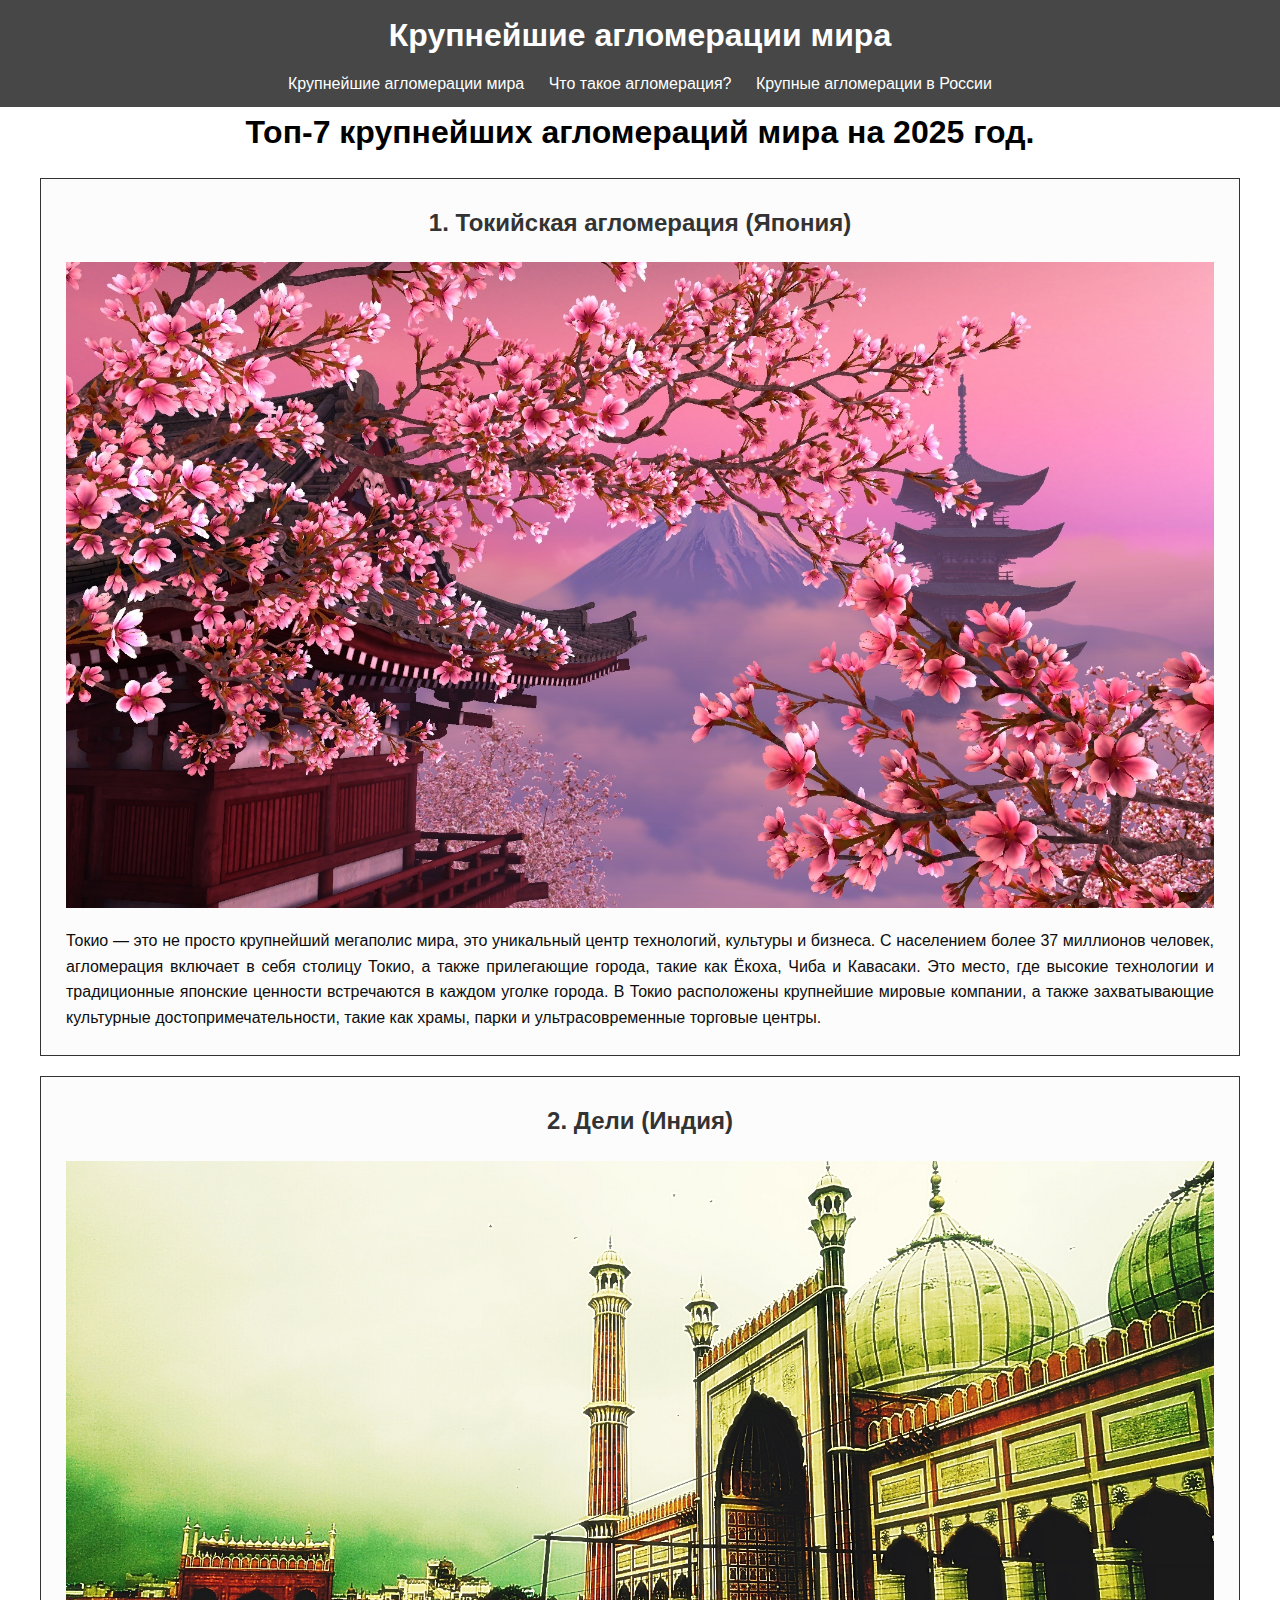
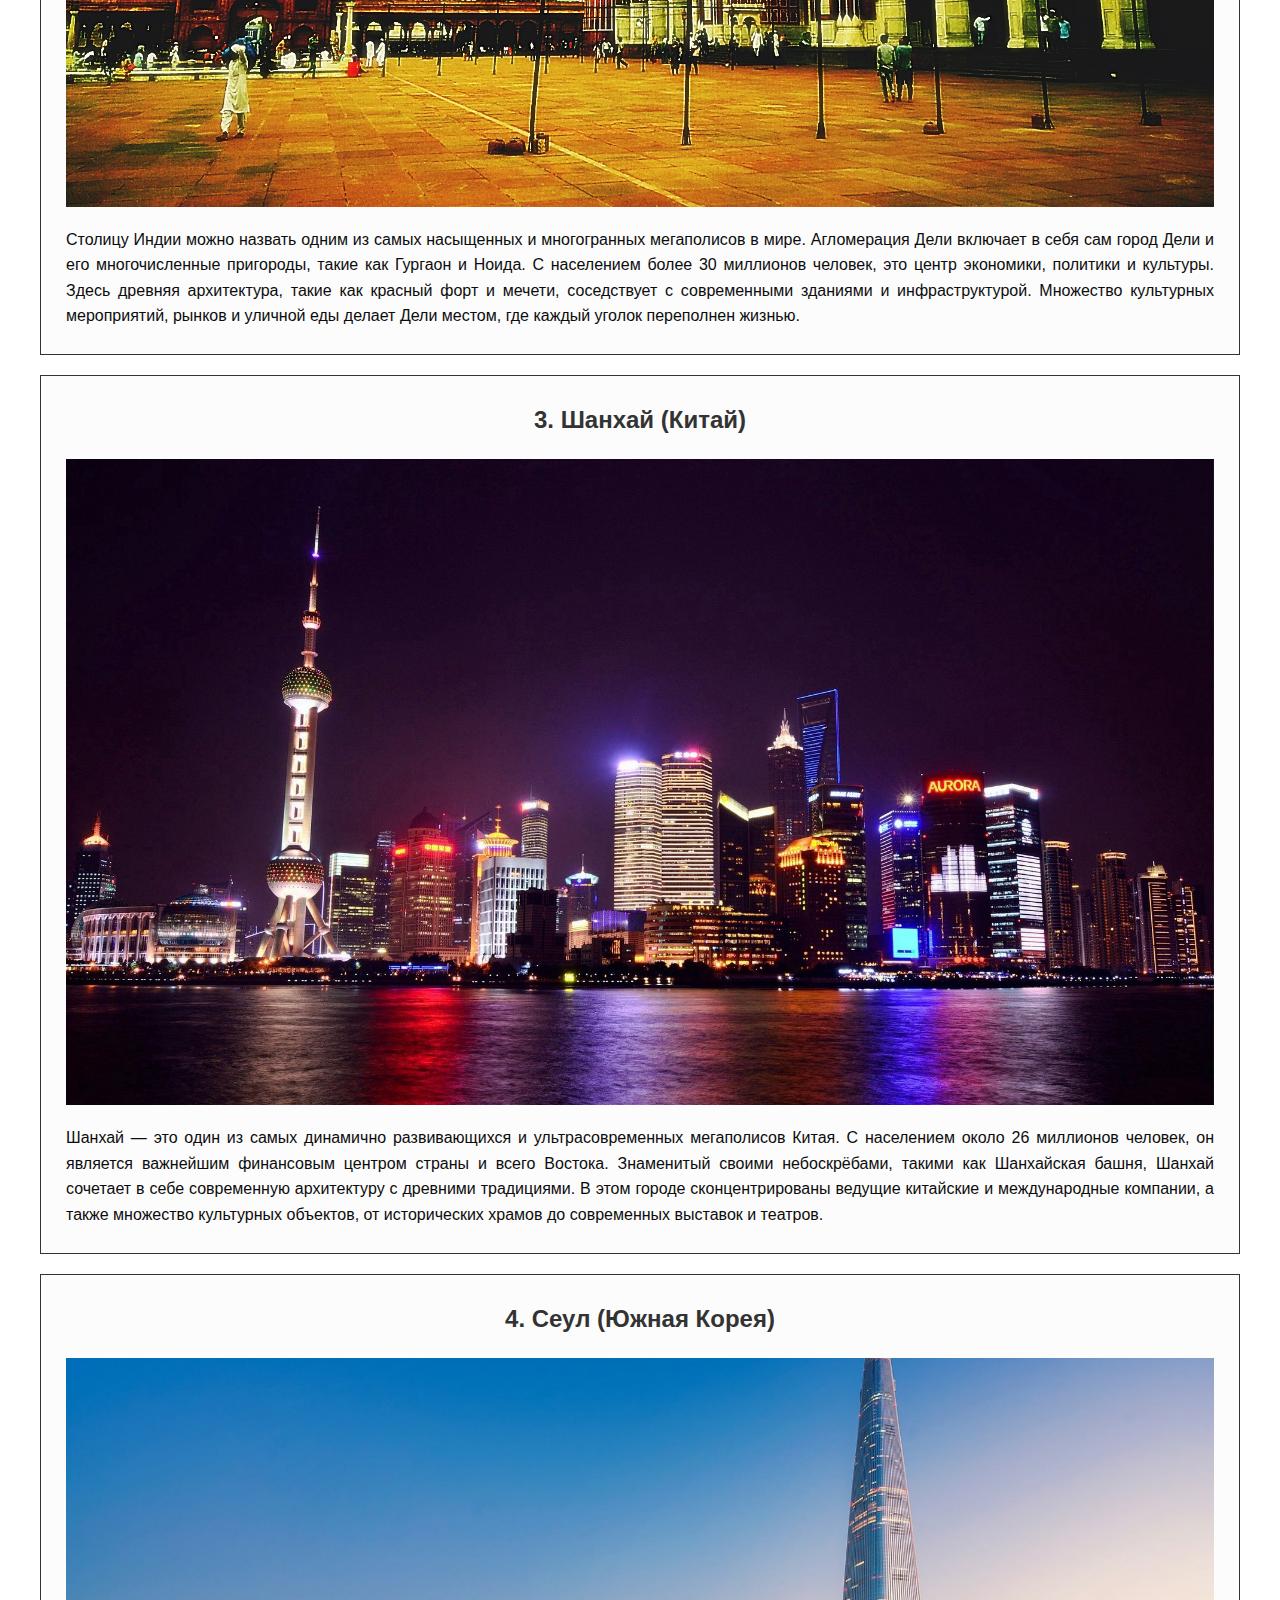
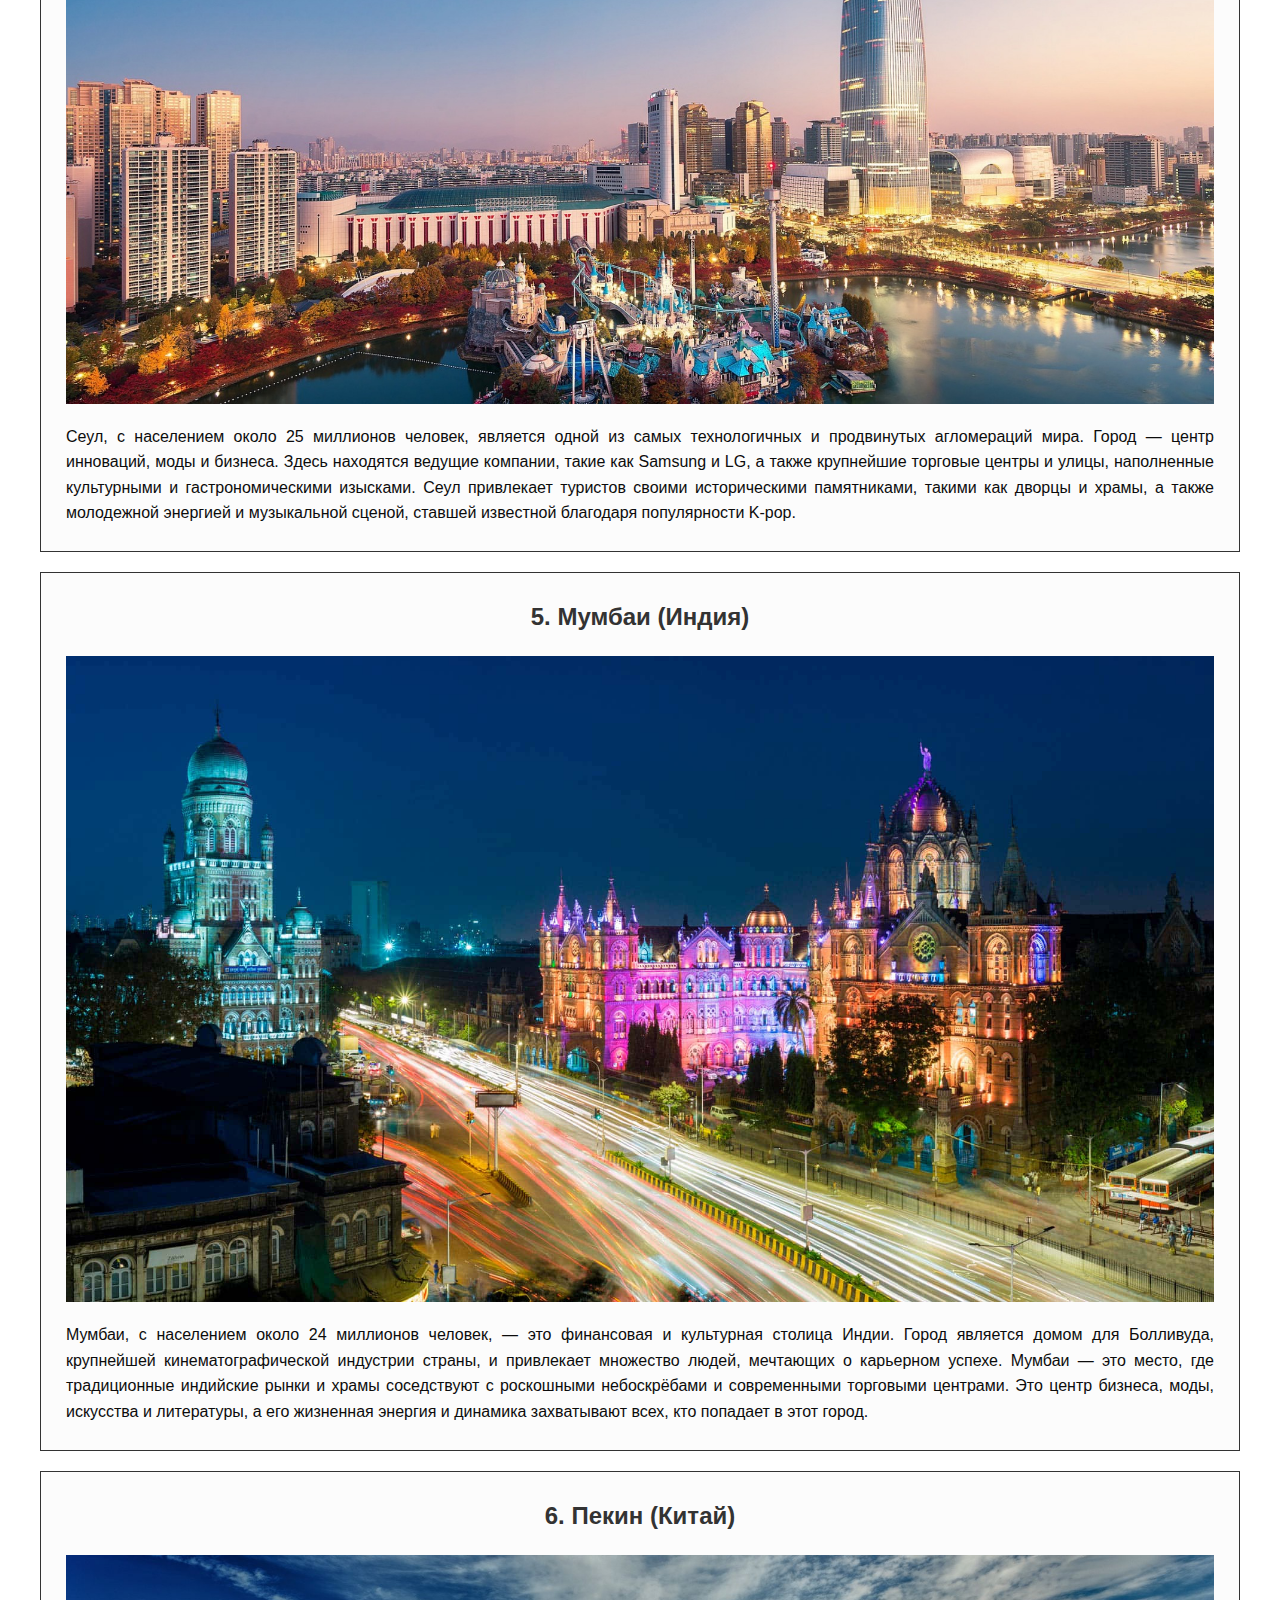
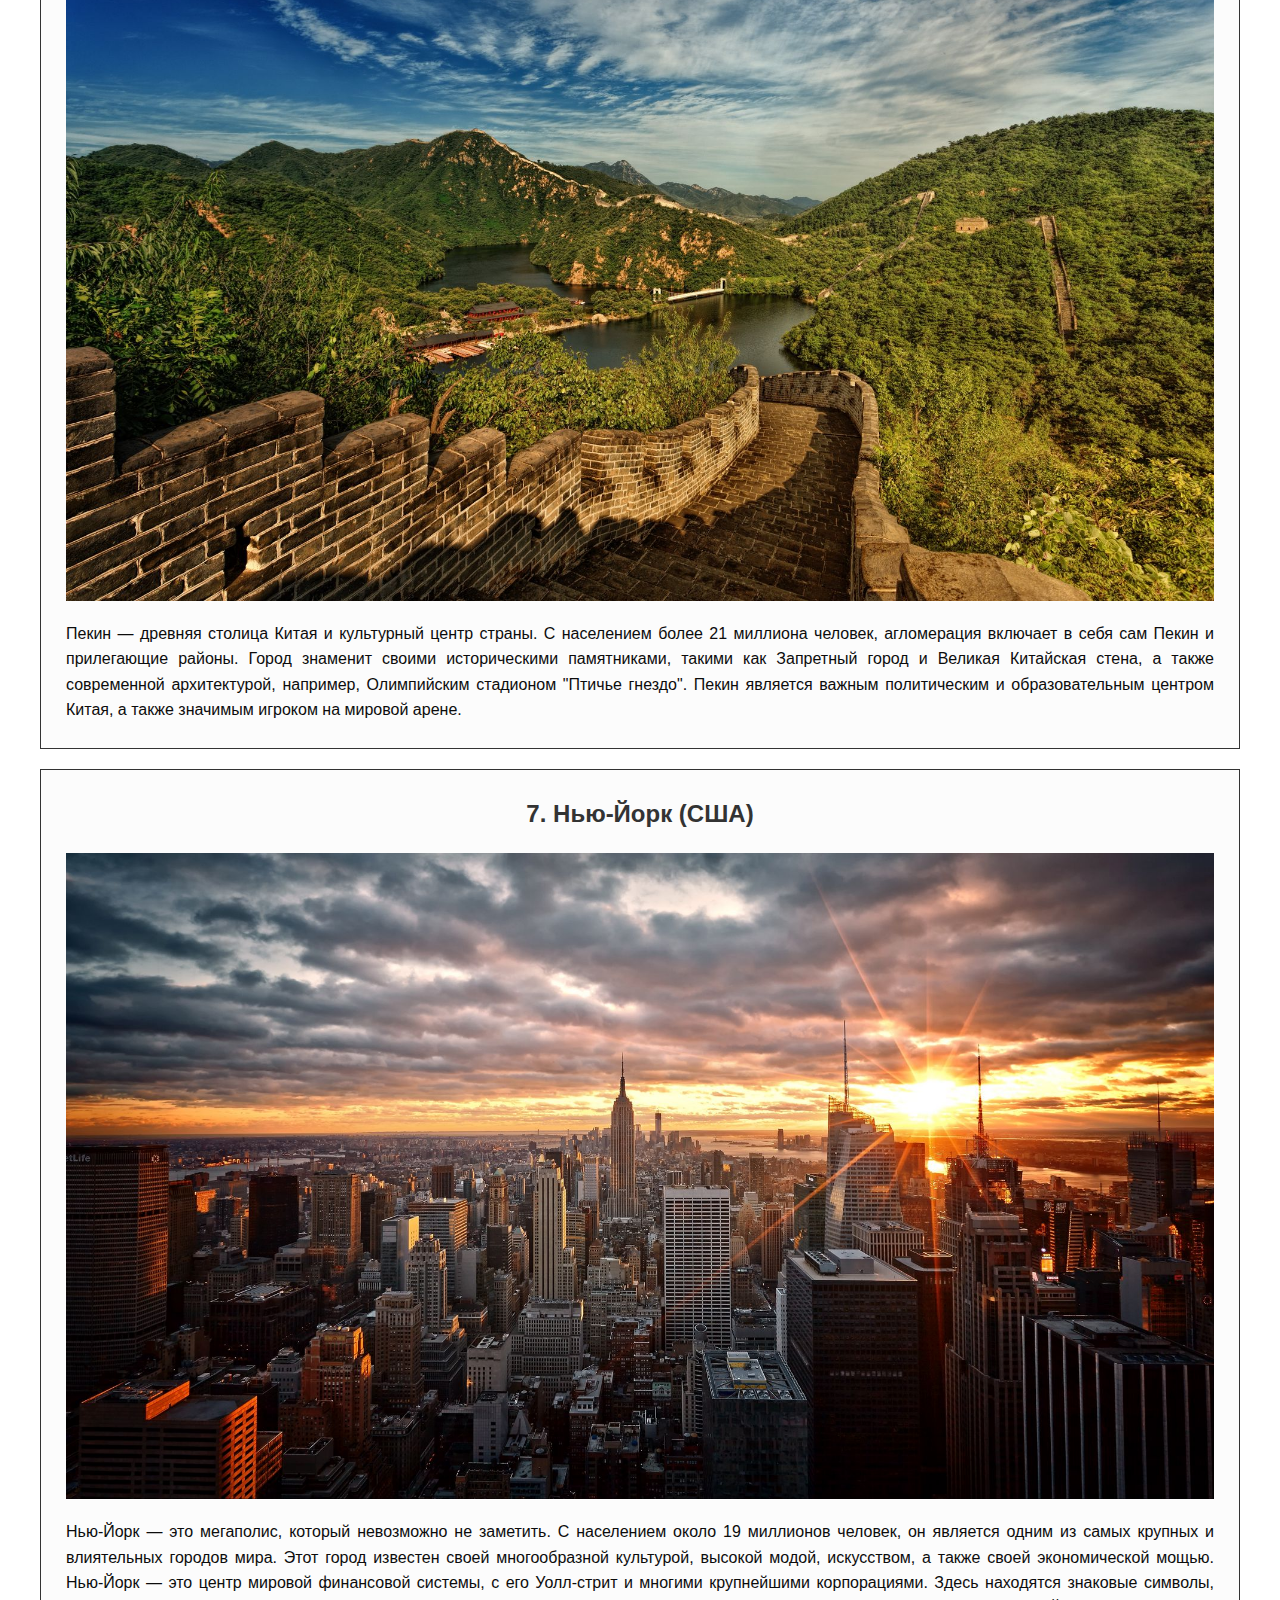
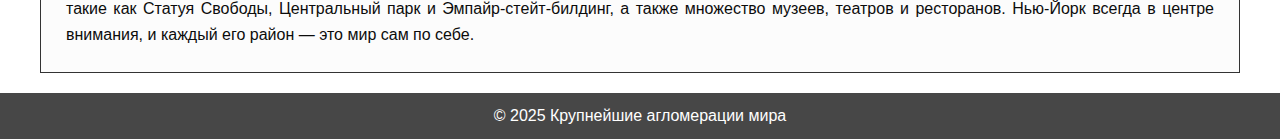
<file: 1111/index.html>
<!DOCTYPE html>
<html lang="en">
<head>
  <meta charset="UTF-8">
  <meta name="viewport" content="width=device-width, initial-scale=1.0">
  <title>Крупнейшие агломерации мира</title>
  <link rel="stylesheet" href="styles.css">
</head>
<body>
  <header>
    <h1>Крупнейшие агломерации мира</h1>
    <nav>
      <ul>
        <li><a href="index.html">Крупнейшие агломерации мира</a></li>
        <li><a href="cities.html">Что такое агломерация?</a></li>
        <li><a href="top.html">Крупные агломерации в России</a></li>
      </ul>
    </nav>
  </header>

  <div class="center-text">
    <h1>Топ-7 крупнейших агломераций мира на 2025 год.</h1>
</div>

<body>


  <div class="frame">
      <h2><a href="1.1.html">1. Токийская агломерация (Япония)</a></h2>
      <img src="img/1.jpg" alt="Пример картинки">
      <p>Токио — это не просто крупнейший мегаполис мира, это уникальный центр технологий, культуры и бизнеса. С населением более 37 миллионов человек, агломерация включает в себя столицу Токио, а также прилегающие города, такие как Ёкоха, Чиба и Кавасаки. Это место, где высокие технологии и традиционные японские ценности встречаются в каждом уголке города. В Токио расположены крупнейшие мировые компании, а также захватывающие культурные достопримечательности, такие как храмы, парки и ультрасовременные торговые центры.</p>
  </div>

  <div class="frame">
    <h2><a href="1.2.html">2. Дели (Индия)</a></h2>
    <img src="img/2.jpg" alt="Пример картинки">
    <p>Столицу Индии можно назвать одним из самых насыщенных и многогранных мегаполисов в мире. Агломерация Дели включает в себя сам город Дели и его многочисленные пригороды, такие как Гургаон и Ноида. С населением более 30 миллионов человек, это центр экономики, политики и культуры. Здесь древняя архитектура, такие как красный форт и мечети, соседствует с современными зданиями и инфраструктурой. Множество культурных мероприятий, рынков и уличной еды делает Дели местом, где каждый уголок переполнен жизнью.</p>
  </div>

  <div class="frame">
    <h2><a href="1.3.html">3. Шанхай (Китай)</a></h2>
    <img src="img/3.jpg" alt="Пример картинки">
    <p>Шанхай — это один из самых динамично развивающихся и ультрасовременных мегаполисов Китая. С населением около 26 миллионов человек, он является важнейшим финансовым центром страны и всего Востока. Знаменитый своими небоскрёбами, такими как Шанхайская башня, Шанхай сочетает в себе современную архитектуру с древними традициями. В этом городе сконцентрированы ведущие китайские и международные компании, а также множество культурных объектов, от исторических храмов до современных выставок и театров.</p>
  </div>

  <div class="frame">
    <h2><a href="1.4.html">4. Сеул (Южная Корея)</a></h2>
    <img src="img/4.jpg" alt="Пример картинки">
    <p>Сеул, с населением около 25 миллионов человек, является одной из самых технологичных и продвинутых агломераций мира. Город — центр инноваций, моды и бизнеса. Здесь находятся ведущие компании, такие как Samsung и LG, а также крупнейшие торговые центры и улицы, наполненные культурными и гастрономическими изысками. Сеул привлекает туристов своими историческими памятниками, такими как дворцы и храмы, а также молодежной энергией и музыкальной сценой, ставшей известной благодаря популярности K-pop.

    </p>
  </div>

  <div class="frame">
    <h2><a href="1.5.html">5. Мумбаи (Индия)</a></h2>
    <img src="img/5.jpg" alt="Пример картинки">
    <p>Мумбаи, с населением около 24 миллионов человек, — это финансовая и культурная столица Индии. Город является домом для Болливуда, крупнейшей кинематографической индустрии страны, и привлекает множество людей, мечтающих о карьерном успехе. Мумбаи — это место, где традиционные индийские рынки и храмы соседствуют с роскошными небоскрёбами и современными торговыми центрами. Это центр бизнеса, моды, искусства и литературы, а его жизненная энергия и динамика захватывают всех, кто попадает в этот город.</p>
  </div>

  <div class="frame">
    <h2><a href="1.6.html">6. Пекин (Китай)</a></h2>
    <img src="img/6.jpg" alt="Пример картинки">
    <p>Пекин — древняя столица Китая и культурный центр страны. С населением более 21 миллиона человек, агломерация включает в себя сам Пекин и прилегающие районы. Город знаменит своими историческими памятниками, такими как Запретный город и Великая Китайская стена, а также современной архитектурой, например, Олимпийским стадионом "Птичье гнездо". Пекин является важным политическим и образовательным центром Китая, а также значимым игроком на мировой арене.</p>
  </div>

  <div class="frame">
    <h2><a href="1.7.html">7. Нью-Йорк (США)</a></h2>
    <img src="img/7.jpg" alt="Пример картинки">
    <p>Нью-Йорк — это мегаполис, который невозможно не заметить. С населением около 19 миллионов человек, он является одним из самых крупных и влиятельных городов мира. Этот город известен своей многообразной культурой, высокой модой, искусством, а также своей экономической мощью. Нью-Йорк — это центр мировой финансовой системы, с его Уолл-стрит и многими крупнейшими корпорациями. Здесь находятся знаковые символы, такие как Статуя Свободы, Центральный парк и Эмпайр-стейт-билдинг, а также множество музеев, театров и ресторанов. Нью-Йорк всегда в центре внимания, и каждый его район — это мир сам по себе.</p>
  </div>

  <header>
    <p>&copy; 2025 Крупнейшие агломерации мира</p>
  </header>
  
  <script src="script.js"></script>
</body>
</html>
</file>
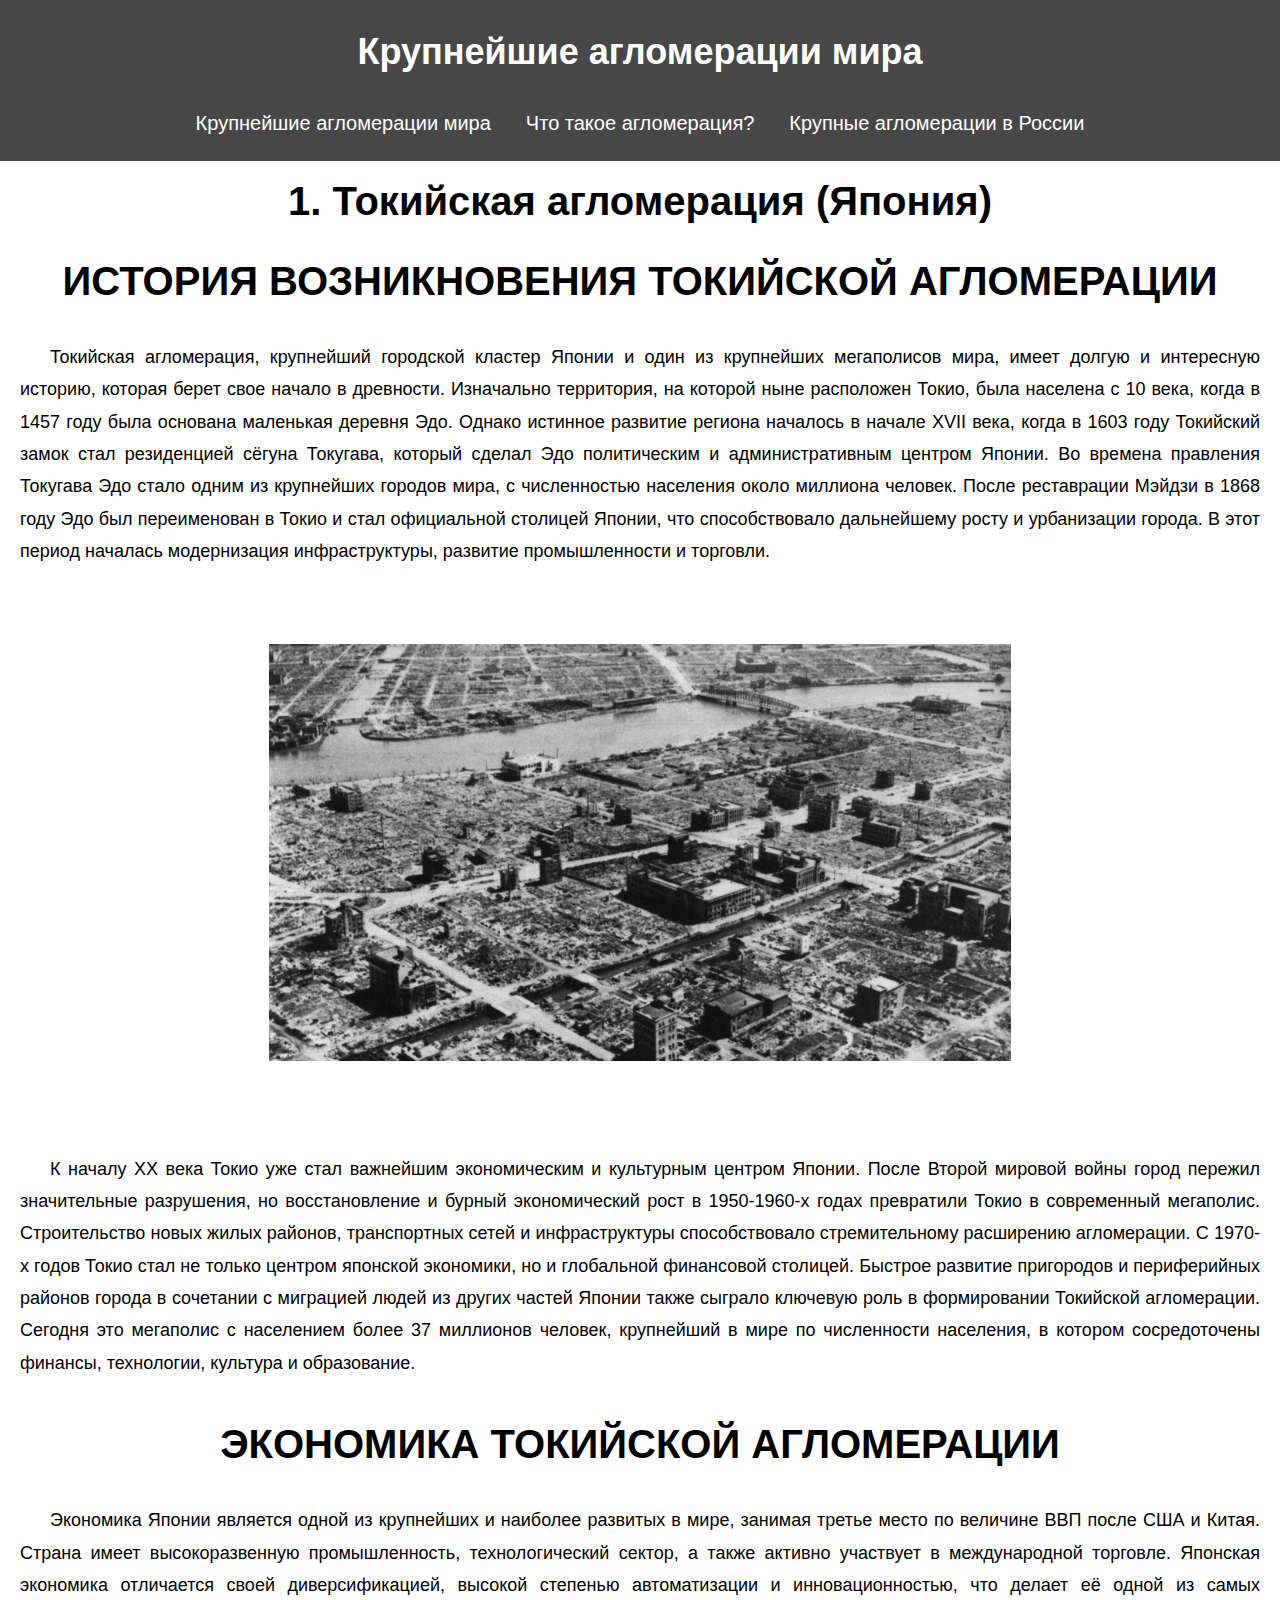
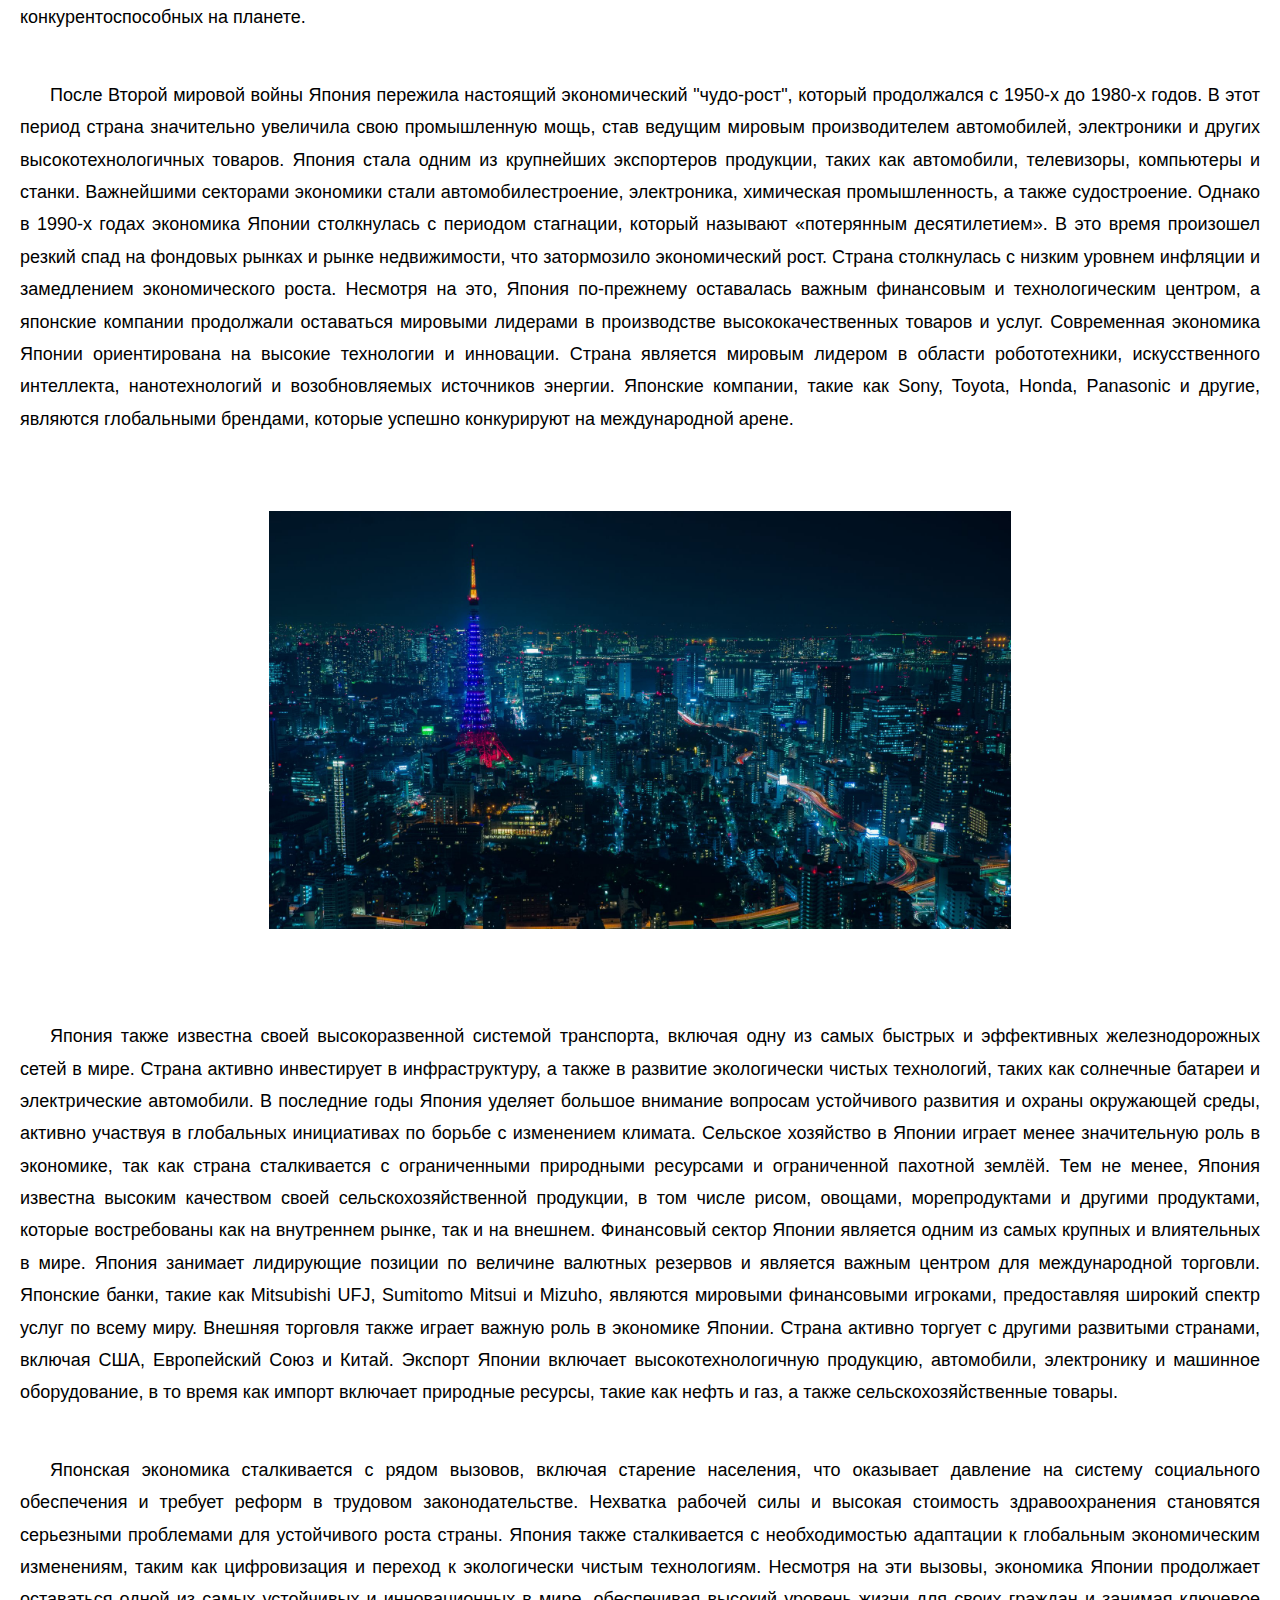
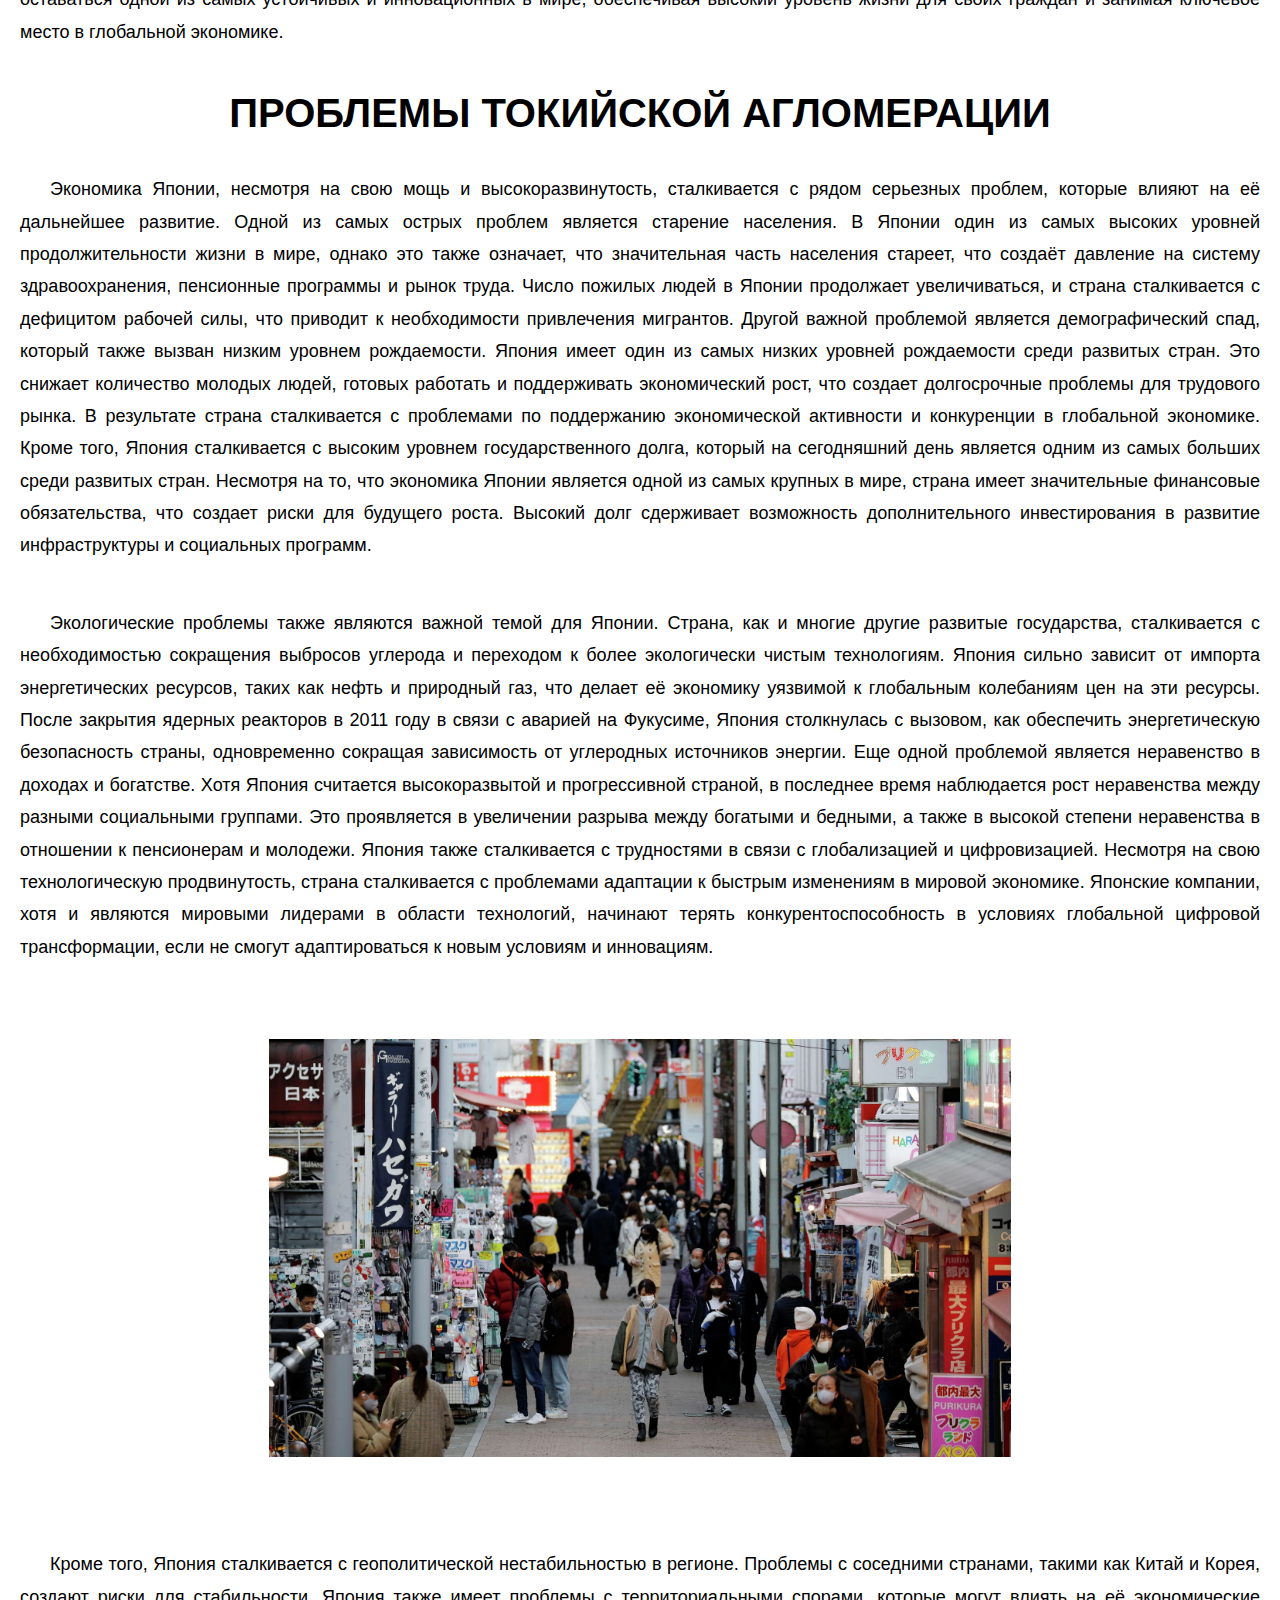
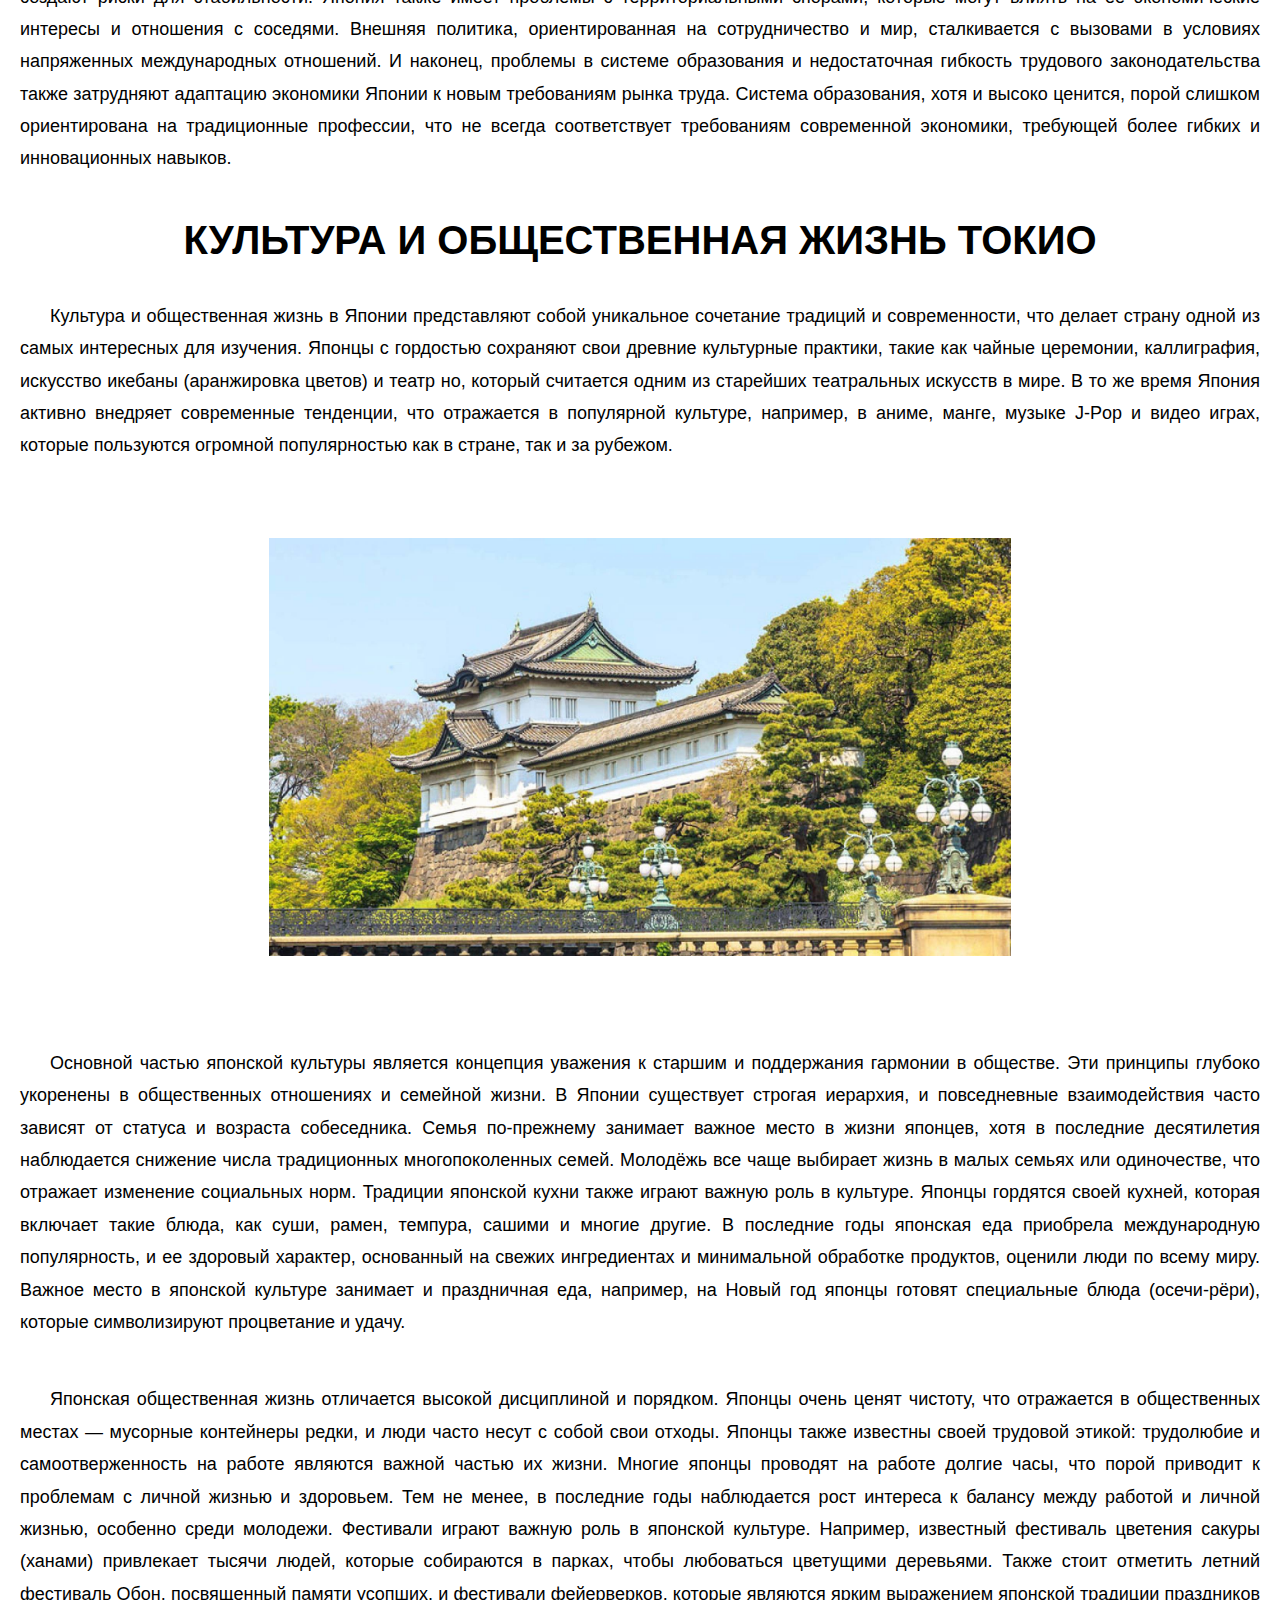
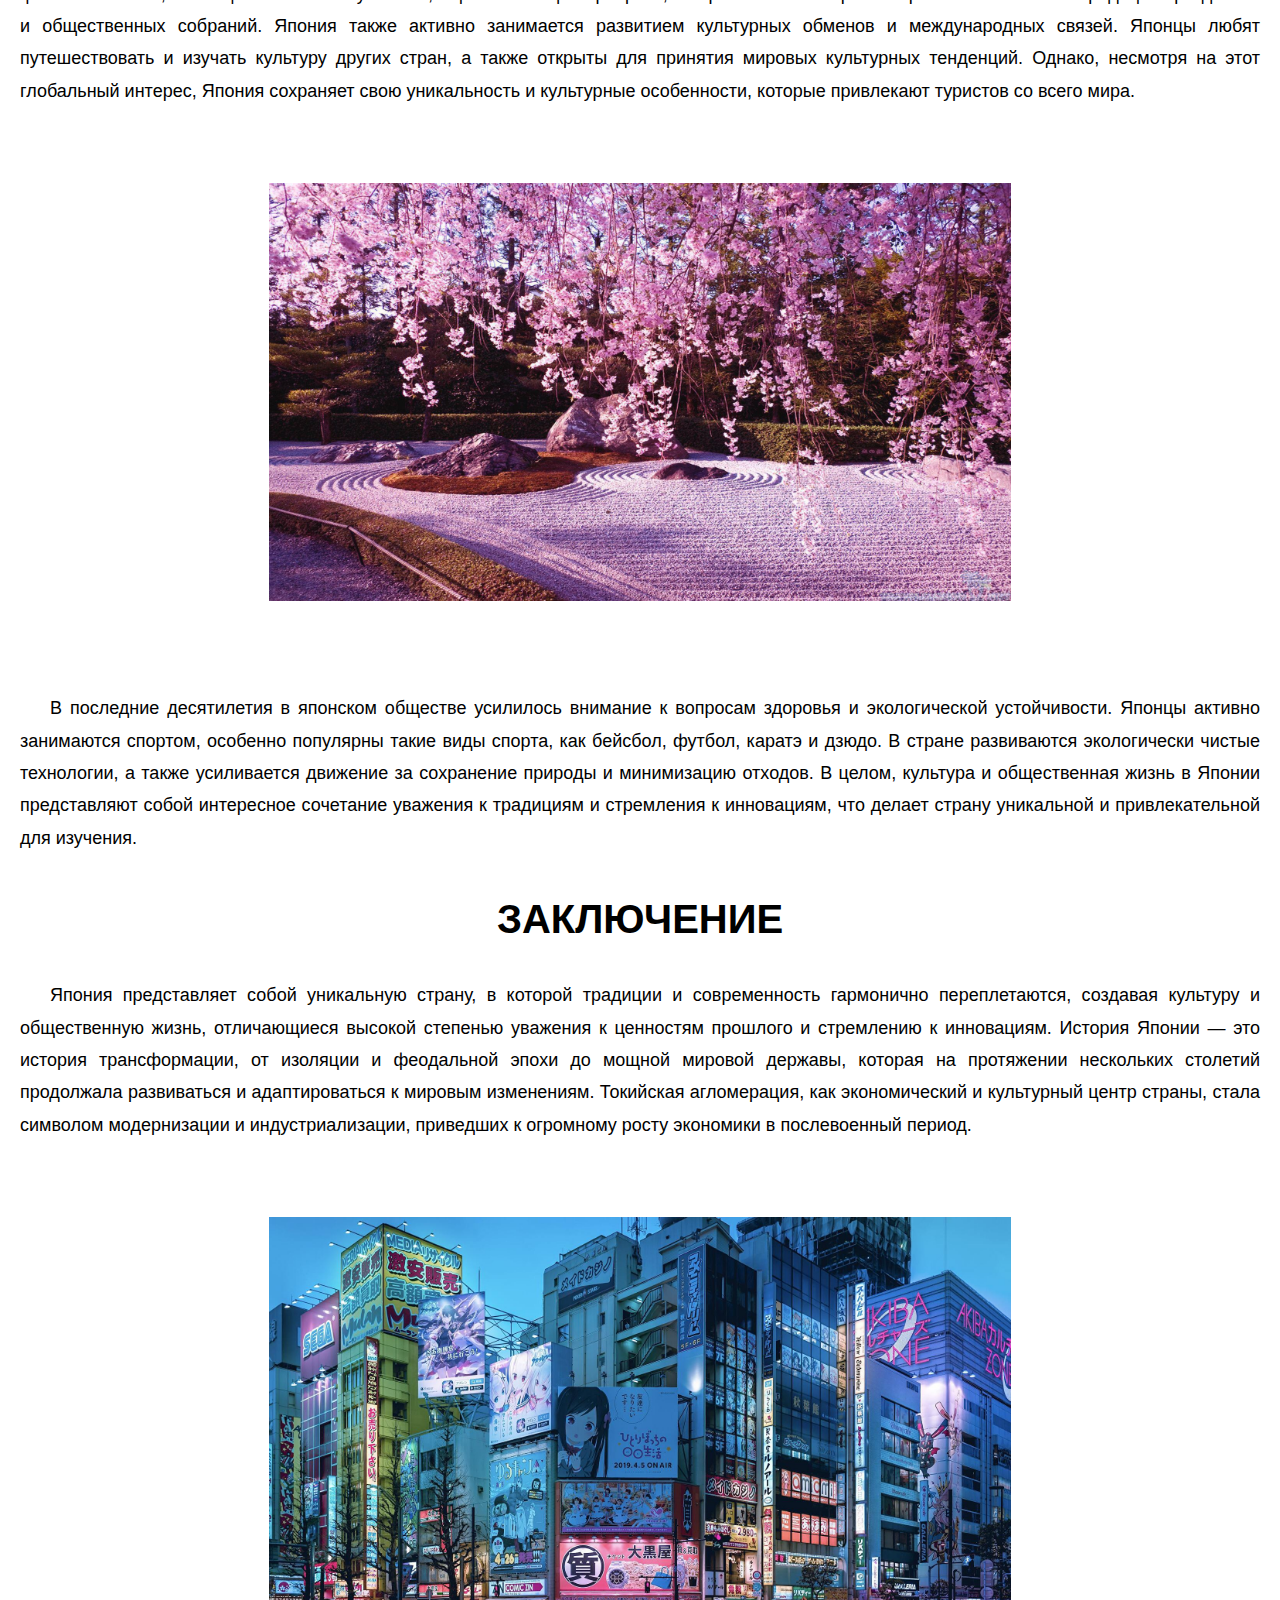
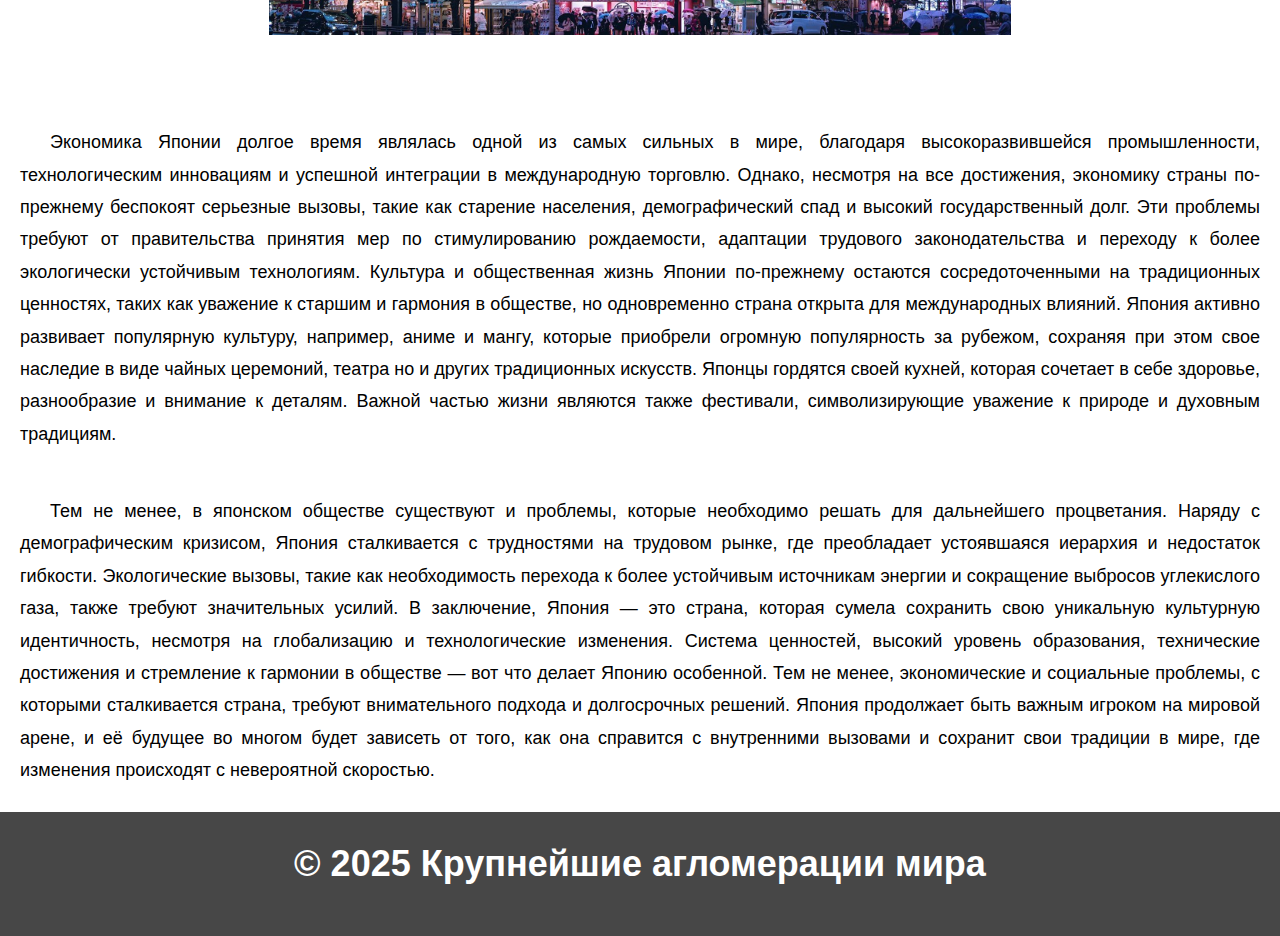
<file: 1111/1.1.html>
<!DOCTYPE html>
<html lang="en">
<head>
  <meta charset="UTF-8">
  <meta name="viewport" content="width=device-width, initial-scale=1.0">
  <title>Крупнейшие агломерации мира</title>
  <link rel="stylesheet" href="styles2.css">
</head>
<body>
  <header>
    <h1>Крупнейшие агломерации мира</h1>
    <nav>
      <ul>
        <li><a href="index.html">Крупнейшие агломерации мира</a></li>
        <li><a href="cities.html">Что такое агломерация?</a></li>
        <li><a href="top.html">Крупные агломерации в России</a></li>
      </ul>
    </nav>
  </header>

    <div class="center-text">
    <h1>1. Токийская агломерация (Япония)</h1>
    <h1>ИСТОРИЯ ВОЗНИКНОВЕНИЯ ТОКИЙСКОЙ АГЛОМЕРАЦИИ</h1>
    </div>

    <div>
      <p style="padding: 20px; background-color: #ffffff;">Токийская агломерация, крупнейший городской кластер Японии и один из крупнейших мегаполисов мира, имеет долгую и интересную историю, которая берет свое начало в древности. Изначально территория, на которой ныне расположен Токио, была населена с 10 века, когда в 1457 году была основана маленькая деревня Эдо. Однако истинное развитие региона началось в начале XVII века, когда в 1603 году Токийский замок стал резиденцией сёгуна Токугава, который сделал Эдо политическим и административным центром Японии.

        Во времена правления Токугава Эдо стало одним из крупнейших городов мира, с численностью населения около миллиона человек. После реставрации Мэйдзи в 1868 году Эдо был переименован в Токио и стал официальной столицей Японии, что способствовало дальнейшему росту и урбанизации города. В этот период началась модернизация инфраструктуры, развитие промышленности и торговли.</p>

    </div>

    
    <div class="center-container">
      <img src="img/8.jpg" alt="Описание изображения">
    </div>

    <div>
      <p style="padding: 20px; background-color: #ffffff;">К началу XX века Токио уже стал важнейшим экономическим и культурным центром Японии. После Второй мировой войны город пережил значительные разрушения, но восстановление и бурный экономический рост в 1950-1960-х годах превратили Токио в современный мегаполис. Строительство новых жилых районов, транспортных сетей и инфраструктуры способствовало стремительному расширению агломерации.

        С 1970-х годов Токио стал не только центром японской экономики, но и глобальной финансовой столицей. Быстрое развитие пригородов и периферийных районов города в сочетании с миграцией людей из других частей Японии также сыграло ключевую роль в формировании Токийской агломерации. Сегодня это мегаполис с населением более 37 миллионов человек, крупнейший в мире по численности населения, в котором сосредоточены финансы, технологии, культура и образование.</p>
      </div>


    
    

    <div class="center-text">
    <h1>ЭКОНОМИКА ТОКИЙСКОЙ АГЛОМЕРАЦИИ</h1>
    </div>
      
    <div>
    <p style="padding: 20px; background-color: #ffffff;">Экономика Японии является одной из крупнейших и наиболее развитых в мире, занимая третье место по величине ВВП после США и Китая. Страна имеет высокоразвенную промышленность, технологический сектор, а также активно участвует в международной торговле. Японская экономика отличается своей диверсификацией, высокой степенью автоматизации и инновационностью, что делает её одной из самых конкурентоспособных на планете.</p>
    </div>
      
    <div>
    <p style="padding: 20px; background-color: #ffffff;">После Второй мировой войны Япония пережила настоящий экономический "чудо-рост", который продолжался с 1950-х до 1980-х годов. В этот период страна значительно увеличила свою промышленную мощь, став ведущим мировым производителем автомобилей, электроники и других высокотехнологичных товаров. Япония стала одним из крупнейших экспортеров продукции, таких как автомобили, телевизоры, компьютеры и станки. Важнейшими секторами экономики стали автомобилестроение, электроника, химическая промышленность, а также судостроение.

      Однако в 1990-х годах экономика Японии столкнулась с периодом стагнации, который называют «потерянным десятилетием». В это время произошел резкий спад на фондовых рынках и рынке недвижимости, что затормозило экономический рост. Страна столкнулась с низким уровнем инфляции и замедлением экономического роста. Несмотря на это, Япония по-прежнему оставалась важным финансовым и технологическим центром, а японские компании продолжали оставаться мировыми лидерами в производстве высококачественных товаров и услуг.
      
      Современная экономика Японии ориентирована на высокие технологии и инновации. Страна является мировым лидером в области робототехники, искусственного интеллекта, нанотехнологий и возобновляемых источников энергии. Японские компании, такие как Sony, Toyota, Honda, Panasonic и другие, являются глобальными брендами, которые успешно конкурируют на международной арене.</p>
    </div>
      
    <div class="center-container">
    <img src="img/9.jpg" alt="Описание изображения">
    </div>

    <div>
    <p style="padding: 20px; background-color: #ffffff;">Япония также известна своей высокоразвенной системой транспорта, включая одну из самых быстрых и эффективных железнодорожных сетей в мире. Страна активно инвестирует в инфраструктуру, а также в развитие экологически чистых технологий, таких как солнечные батареи и электрические автомобили. В последние годы Япония уделяет большое внимание вопросам устойчивого развития и охраны окружающей среды, активно участвуя в глобальных инициативах по борьбе с изменением климата.

      Сельское хозяйство в Японии играет менее значительную роль в экономике, так как страна сталкивается с ограниченными природными ресурсами и ограниченной пахотной землёй. Тем не менее, Япония известна высоким качеством своей сельскохозяйственной продукции, в том числе рисом, овощами, морепродуктами и другими продуктами, которые востребованы как на внутреннем рынке, так и на внешнем.
      
      Финансовый сектор Японии является одним из самых крупных и влиятельных в мире. Япония занимает лидирующие позиции по величине валютных резервов и является важным центром для международной торговли. Японские банки, такие как Mitsubishi UFJ, Sumitomo Mitsui и Mizuho, являются мировыми финансовыми игроками, предоставляя широкий спектр услуг по всему миру.
      
      Внешняя торговля также играет важную роль в экономике Японии. Страна активно торгует с другими развитыми странами, включая США, Европейский Союз и Китай. Экспорт Японии включает высокотехнологичную продукцию, автомобили, электронику и машинное оборудование, в то время как импорт включает природные ресурсы, такие как нефть и газ, а также сельскохозяйственные товары.</p>
    </div>
        
    <div>
      <p style="padding: 20px; background-color: #ffffff;">Японская экономика сталкивается с рядом вызовов, включая старение населения, что оказывает давление на систему социального обеспечения и требует реформ в трудовом законодательстве. Нехватка рабочей силы и высокая стоимость здравоохранения становятся серьезными проблемами для устойчивого роста страны. Япония также сталкивается с необходимостью адаптации к глобальным экономическим изменениям, таким как цифровизация и переход к экологически чистым технологиям.

Несмотря на эти вызовы, экономика Японии продолжает оставаться одной из самых устойчивых и инновационных в мире, обеспечивая высокий уровень жизни для своих граждан и занимая ключевое место в глобальной экономике.</p>
      </div>


    <div class="center-text">
    <h1>ПРОБЛЕМЫ ТОКИЙСКОЙ АГЛОМЕРАЦИИ</h1>
    </div>
      
    <div>
    <p style="padding: 20px; background-color: #ffffff;">Экономика Японии, несмотря на свою мощь и высокоразвинутость, сталкивается с рядом серьезных проблем, которые влияют на её дальнейшее развитие. Одной из самых острых проблем является старение населения. В Японии один из самых высоких уровней продолжительности жизни в мире, однако это также означает, что значительная часть населения стареет, что создаёт давление на систему здравоохранения, пенсионные программы и рынок труда. Число пожилых людей в Японии продолжает увеличиваться, и страна сталкивается с дефицитом рабочей силы, что приводит к необходимости привлечения мигрантов.

      Другой важной проблемой является демографический спад, который также вызван низким уровнем рождаемости. Япония имеет один из самых низких уровней рождаемости среди развитых стран. Это снижает количество молодых людей, готовых работать и поддерживать экономический рост, что создает долгосрочные проблемы для трудового рынка. В результате страна сталкивается с проблемами по поддержанию экономической активности и конкуренции в глобальной экономике.
      
      Кроме того, Япония сталкивается с высоким уровнем государственного долга, который на сегодняшний день является одним из самых больших среди развитых стран. Несмотря на то, что экономика Японии является одной из самых крупных в мире, страна имеет значительные финансовые обязательства, что создает риски для будущего роста. Высокий долг сдерживает возможность дополнительного инвестирования в развитие инфраструктуры и социальных программ.</p>
    </div>
      
    <div>
    <p style="padding: 20px; background-color: #ffffff;">Экологические проблемы также являются важной темой для Японии. Страна, как и многие другие развитые государства, сталкивается с необходимостью сокращения выбросов углерода и переходом к более экологически чистым технологиям. Япония сильно зависит от импорта энергетических ресурсов, таких как нефть и природный газ, что делает её экономику уязвимой к глобальным колебаниям цен на эти ресурсы. После закрытия ядерных реакторов в 2011 году в связи с аварией на Фукусиме, Япония столкнулась с вызовом, как обеспечить энергетическую безопасность страны, одновременно сокращая зависимость от углеродных источников энергии.

      Еще одной проблемой является неравенство в доходах и богатстве. Хотя Япония считается высокоразвытой и прогрессивной страной, в последнее время наблюдается рост неравенства между разными социальными группами. Это проявляется в увеличении разрыва между богатыми и бедными, а также в высокой степени неравенства в отношении к пенсионерам и молодежи.
      
      Япония также сталкивается с трудностями в связи с глобализацией и цифровизацией. Несмотря на свою технологическую продвинутость, страна сталкивается с проблемами адаптации к быстрым изменениям в мировой экономике. Японские компании, хотя и являются мировыми лидерами в области технологий, начинают терять конкурентоспособность в условиях глобальной цифровой трансформации, если не смогут адаптироваться к новым условиям и инновациям.</p>
    </div>
      
    <div class="center-container">
    <img src="img/10.jpg" alt="Описание изображения">
    </div>

      
    <div>
    <p style="padding: 20px; background-color: #ffffff;">Кроме того, Япония сталкивается с геополитической нестабильностью в регионе. Проблемы с соседними странами, такими как Китай и Корея, создают риски для стабильности. Япония также имеет проблемы с территориальными спорами, которые могут влиять на её экономические интересы и отношения с соседями. Внешняя политика, ориентированная на сотрудничество и мир, сталкивается с вызовами в условиях напряженных международных отношений.

      И наконец, проблемы в системе образования и недостаточная гибкость трудового законодательства также затрудняют адаптацию экономики Японии к новым требованиям рынка труда. Система образования, хотя и высоко ценится, порой слишком ориентирована на традиционные профессии, что не всегда соответствует требованиям современной экономики, требующей более гибких и инновационных навыков.</p>
    </div>
      

    
    <div class="center-text">
      <h1>КУЛЬТУРА И ОБЩЕСТВЕННАЯ ЖИЗНЬ ТОКИО</h1>
      </div>
  
      <div>
        <p style="padding: 20px; background-color: #ffffff;">Культура и общественная жизнь в Японии представляют собой уникальное сочетание традиций и современности, что делает страну одной из самых интересных для изучения. Японцы с гордостью сохраняют свои древние культурные практики, такие как чайные церемонии, каллиграфия, искусство икебаны (аранжировка цветов) и театр но, который считается одним из старейших театральных искусств в мире. В то же время Япония активно внедряет современные тенденции, что отражается в популярной культуре, например, в аниме, манге, музыке J-Pop и видео играх, которые пользуются огромной популярностью как в стране, так и за рубежом.</p>
      </div>

      <div class="center-container">
        <img src="img/11.jpg" alt="Описание изображения">
      </div>  

      <div>
        <p style="padding: 20px; background-color: #ffffff;">Основной частью японской культуры является концепция уважения к старшим и поддержания гармонии в обществе. Эти принципы глубоко укоренены в общественных отношениях и семейной жизни. В Японии существует строгая иерархия, и повседневные взаимодействия часто зависят от статуса и возраста собеседника. Семья по-прежнему занимает важное место в жизни японцев, хотя в последние десятилетия наблюдается снижение числа традиционных многопоколенных семей. Молодёжь все чаще выбирает жизнь в малых семьях или одиночестве, что отражает изменение социальных норм.

          Традиции японской кухни также играют важную роль в культуре. Японцы гордятся своей кухней, которая включает такие блюда, как суши, рамен, темпура, сашими и многие другие. В последние годы японская еда приобрела международную популярность, и ее здоровый характер, основанный на свежих ингредиентах и минимальной обработке продуктов, оценили люди по всему миру. Важное место в японской культуре занимает и праздничная еда, например, на Новый год японцы готовят специальные блюда (осечи-рёри), которые символизируют процветание и удачу.</p>
        </div>

      <div>
        <p style="padding: 20px; background-color: #ffffff;">Японская общественная жизнь отличается высокой дисциплиной и порядком. Японцы очень ценят чистоту, что отражается в общественных местах — мусорные контейнеры редки, и люди часто несут с собой свои отходы. Японцы также известны своей трудовой этикой: трудолюбие и самоотверженность на работе являются важной частью их жизни. Многие японцы проводят на работе долгие часы, что порой приводит к проблемам с личной жизнью и здоровьем. Тем не менее, в последние годы наблюдается рост интереса к балансу между работой и личной жизнью, особенно среди молодежи.

          Фестивали играют важную роль в японской культуре. Например, известный фестиваль цветения сакуры (ханами) привлекает тысячи людей, которые собираются в парках, чтобы любоваться цветущими деревьями. Также стоит отметить летний фестиваль Обон, посвященный памяти усопших, и фестивали фейерверков, которые являются ярким выражением японской традиции праздников и общественных собраний.
          
          Япония также активно занимается развитием культурных обменов и международных связей. Японцы любят путешествовать и изучать культуру других стран, а также открыты для принятия мировых культурных тенденций. Однако, несмотря на этот глобальный интерес, Япония сохраняет свою уникальность и культурные особенности, которые привлекают туристов со всего мира.</p>
       </div>

       <div class="center-container">
        <img src="img/12.jpg" alt="Описание изображения">
      </div>

      <div>
        <p style="padding: 20px; background-color: #ffffff;">В последние десятилетия в японском обществе усилилось внимание к вопросам здоровья и экологической устойчивости. Японцы активно занимаются спортом, особенно популярны такие виды спорта, как бейсбол, футбол, каратэ и дзюдо. В стране развиваются экологически чистые технологии, а также усиливается движение за сохранение природы и минимизацию отходов.

          В целом, культура и общественная жизнь в Японии представляют собой интересное сочетание уважения к традициям и стремления к инновациям, что делает страну уникальной и привлекательной для изучения.</p>
      </div>
  

  <div class="center-text">
    <h1>ЗАКЛЮЧЕНИЕ</h1>
  </div>
      
  <div>
  <p style="padding: 20px; background-color: #ffffff;">Япония представляет собой уникальную страну, в которой традиции и современность гармонично переплетаются, создавая культуру и общественную жизнь, отличающиеся высокой степенью уважения к ценностям прошлого и стремлению к инновациям. История Японии — это история трансформации, от изоляции и феодальной эпохи до мощной мировой державы, которая на протяжении нескольких столетий продолжала развиваться и адаптироваться к мировым изменениям. Токийская агломерация, как экономический и культурный центр страны, стала символом модернизации и индустриализации, приведших к огромному росту экономики в послевоенный период.</p>
  </div>
      

  <div class="center-container">
    <img src="img/13.jpg" alt="Описание изображения">
  </div>


  <div>
  <p style="padding: 20px; background-color: #ffffff;">Экономика Японии долгое время являлась одной из самых сильных в мире, благодаря высокоразвившейся промышленности, технологическим инновациям и успешной интеграции в международную торговлю. Однако, несмотря на все достижения, экономику страны по-прежнему беспокоят серьезные вызовы, такие как старение населения, демографический спад и высокий государственный долг. Эти проблемы требуют от правительства принятия мер по стимулированию рождаемости, адаптации трудового законодательства и переходу к более экологически устойчивым технологиям.

    Культура и общественная жизнь Японии по-прежнему остаются сосредоточенными на традиционных ценностях, таких как уважение к старшим и гармония в обществе, но одновременно страна открыта для международных влияний. Япония активно развивает популярную культуру, например, аниме и мангу, которые приобрели огромную популярность за рубежом, сохраняя при этом свое наследие в виде чайных церемоний, театра но и других традиционных искусств. Японцы гордятся своей кухней, которая сочетает в себе здоровье, разнообразие и внимание к деталям. Важной частью жизни являются также фестивали, символизирующие уважение к природе и духовным традициям.</p>
  </div>
      
  <div>
  <p style="padding: 20px; background-color: #ffffff;">Тем не менее, в японском обществе существуют и проблемы, которые необходимо решать для дальнейшего процветания. Наряду с демографическим кризисом, Япония сталкивается с трудностями на трудовом рынке, где преобладает устоявшаяся иерархия и недостаток гибкости. Экологические вызовы, такие как необходимость перехода к более устойчивым источникам энергии и сокращение выбросов углекислого газа, также требуют значительных усилий.

    В заключение, Япония — это страна, которая сумела сохранить свою уникальную культурную идентичность, несмотря на глобализацию и технологические изменения. Система ценностей, высокий уровень образования, технические достижения и стремление к гармонии в обществе — вот что делает Японию особенной. Тем не менее, экономические и социальные проблемы, с которыми сталкивается страна, требуют внимательного подхода и долгосрочных решений. Япония продолжает быть важным игроком на мировой арене, и её будущее во многом будет зависеть от того, как она справится с внутренними вызовами и сохранит свои традиции в мире, где изменения происходят с невероятной скоростью.</p>
  </div>



      

            
            
  <header>
    <h1>&copy; 2025 Крупнейшие агломерации мира</h1>
  </header>
  
  <script src="script.js"></script>
</body>
</html>
</file>
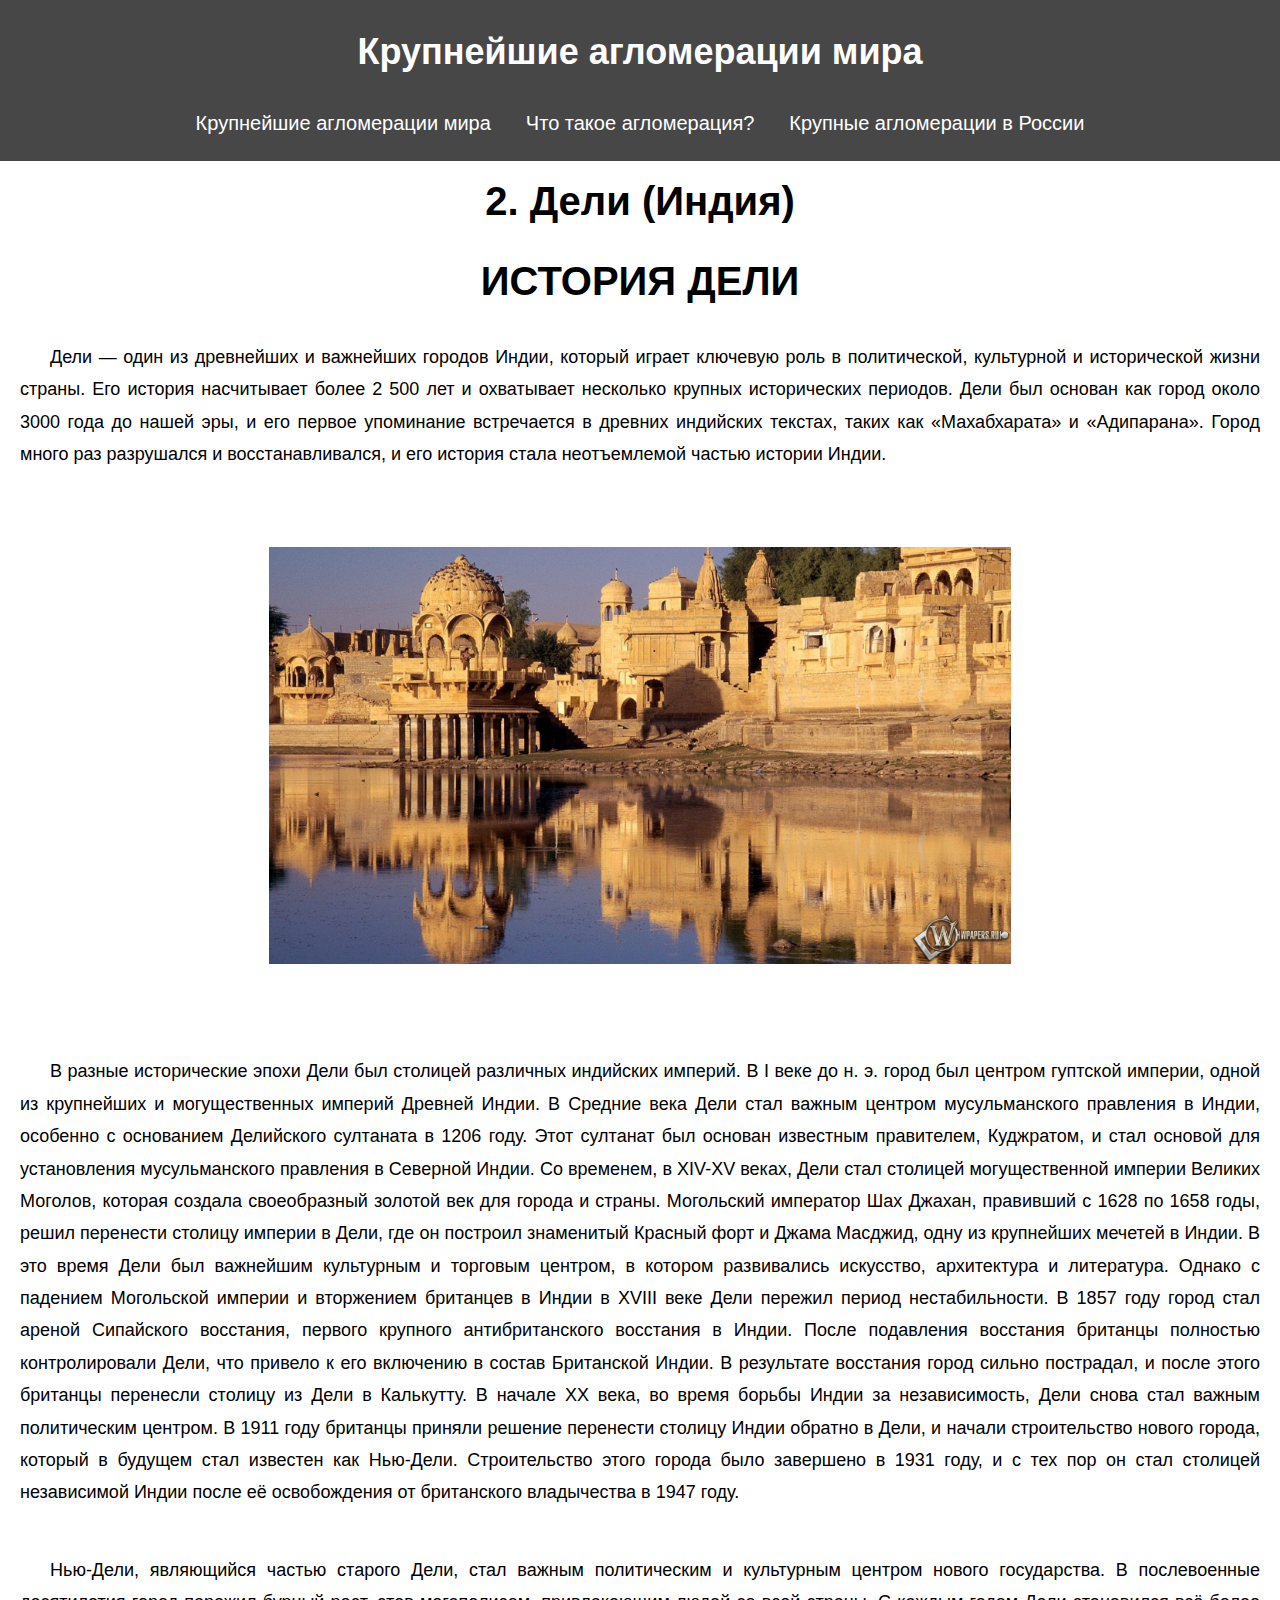
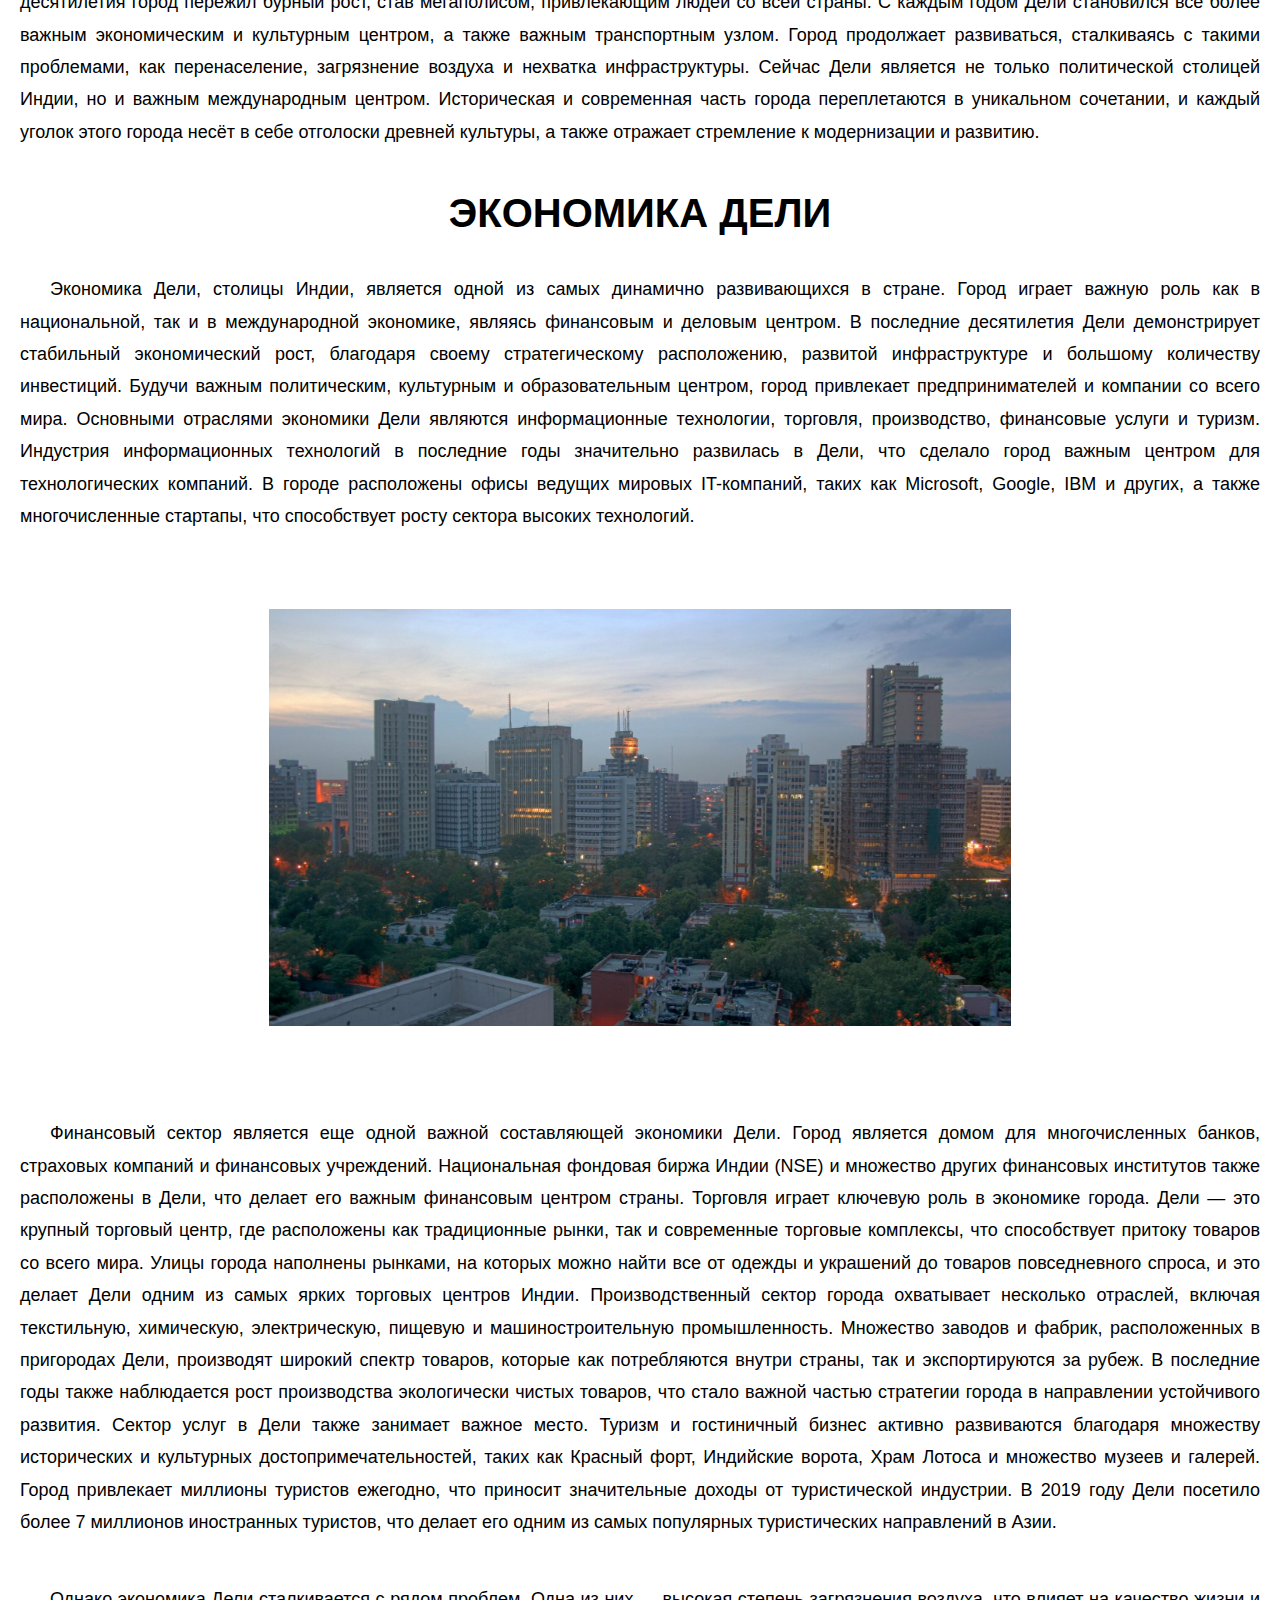
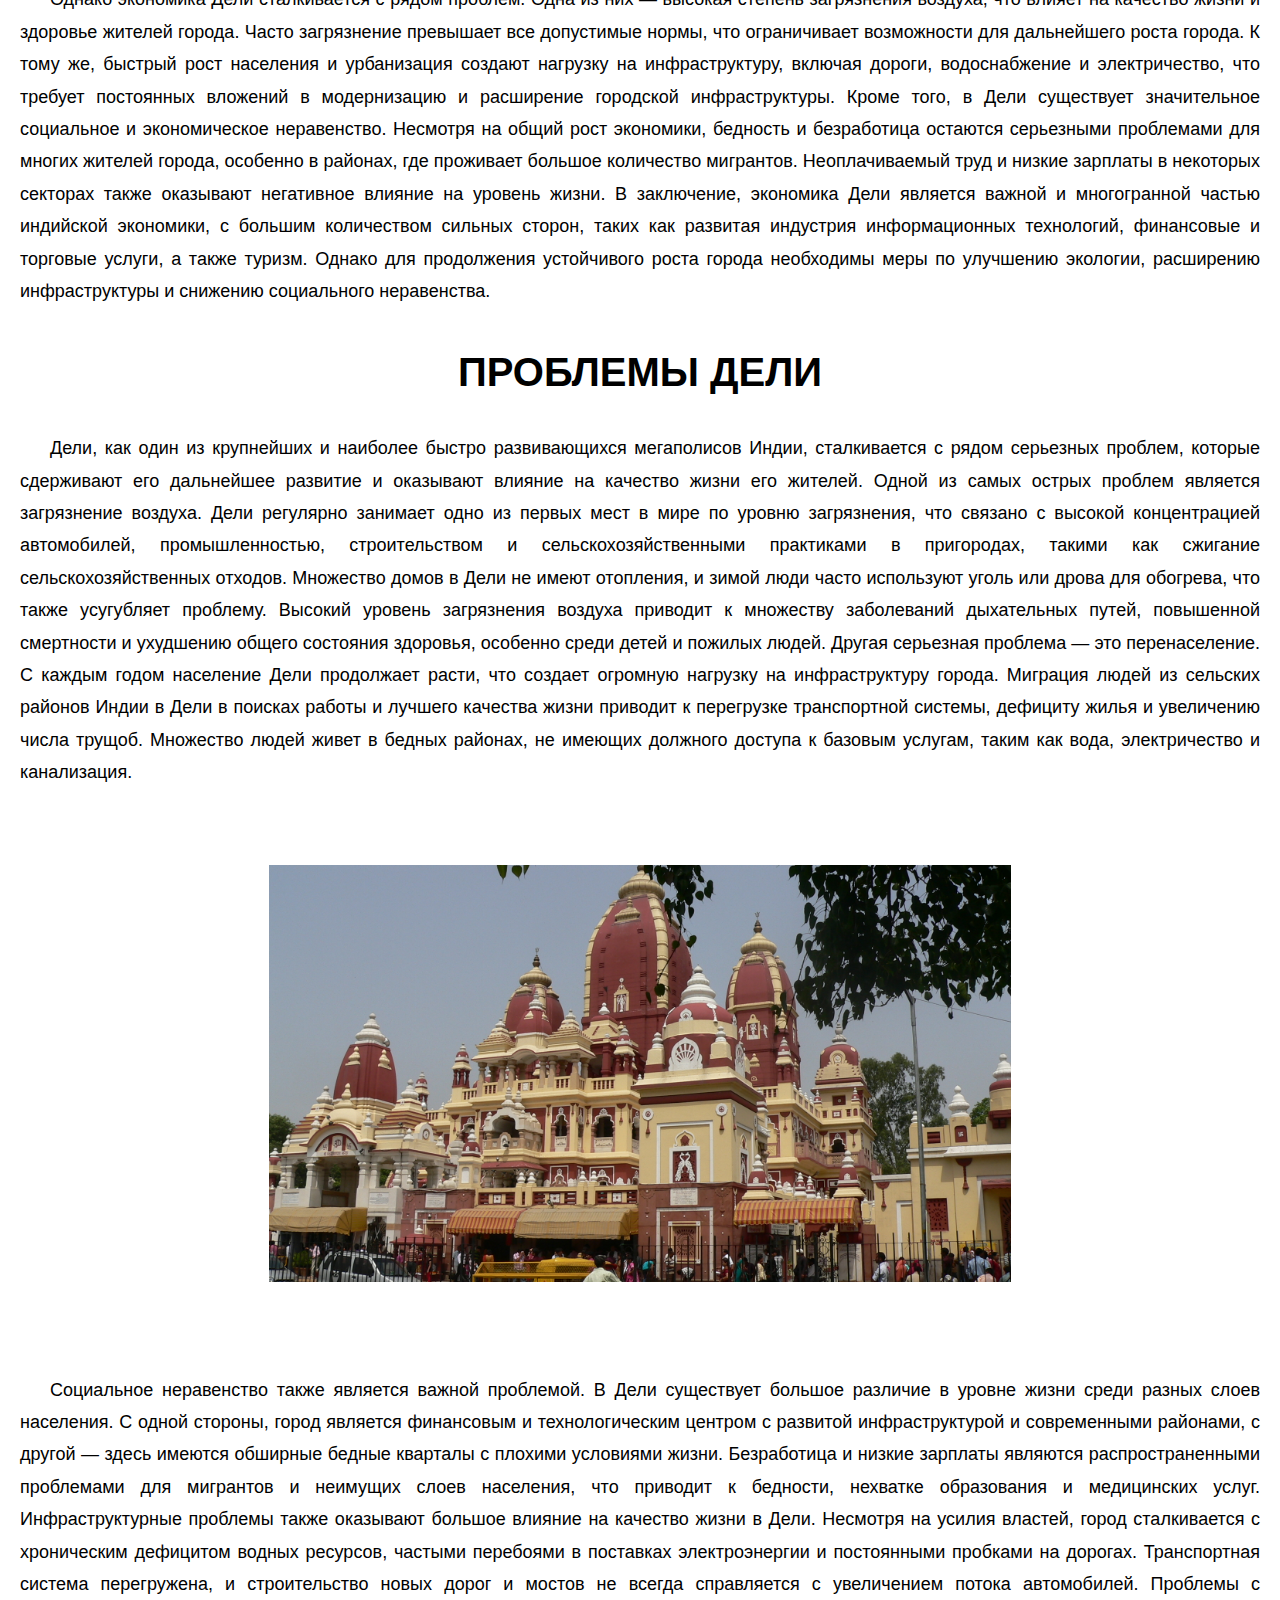
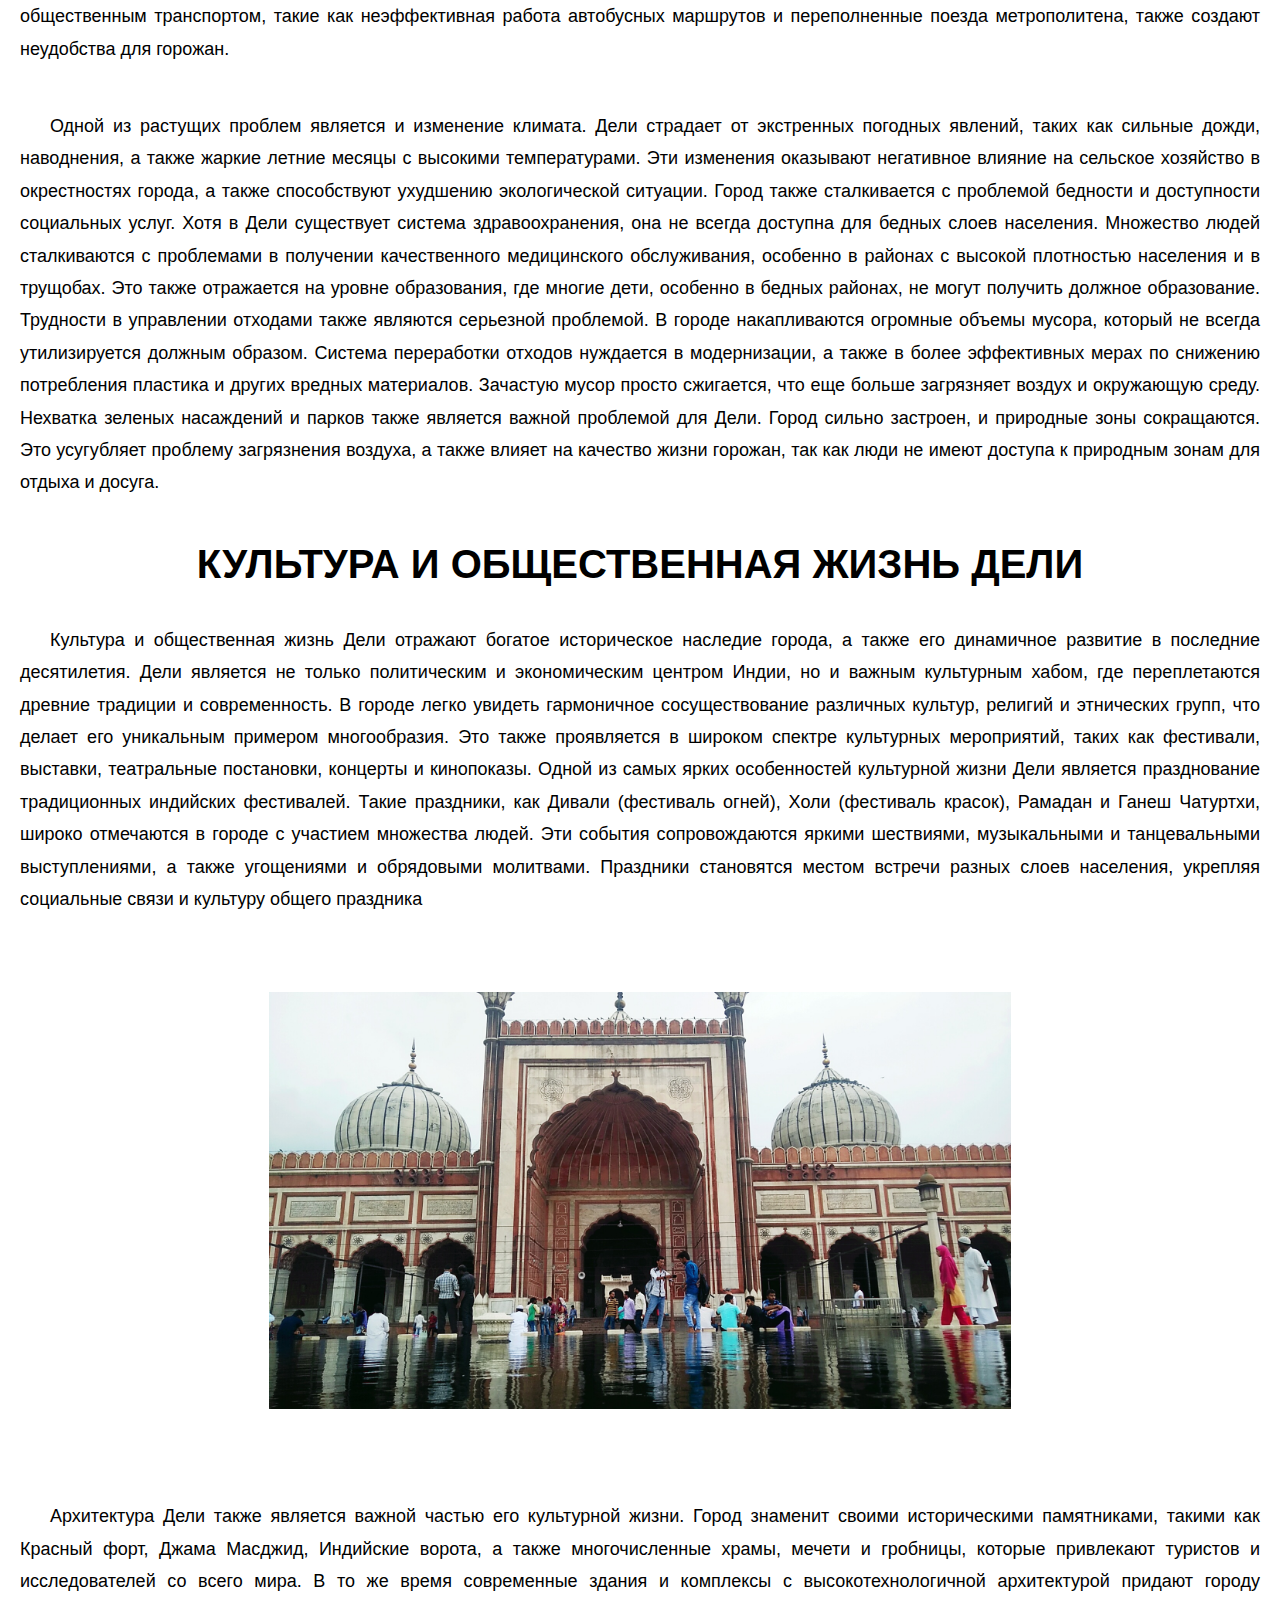
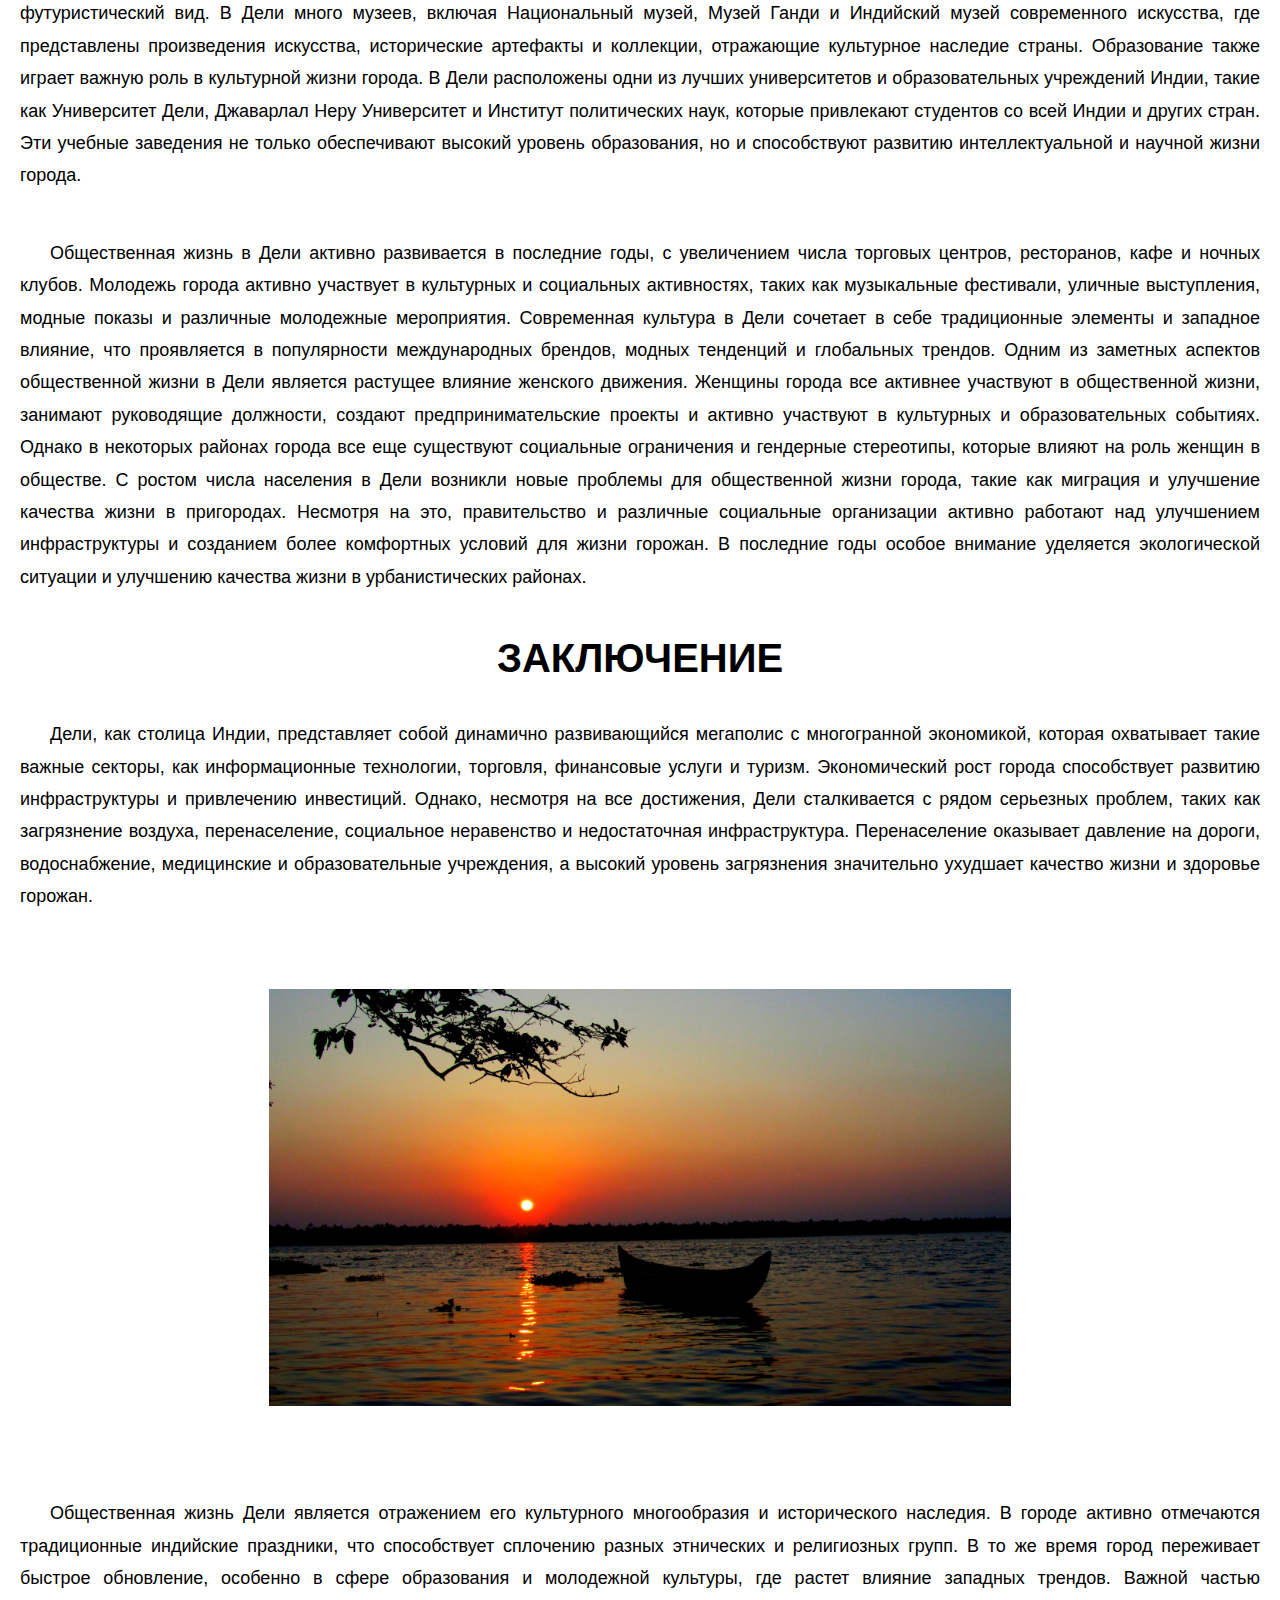
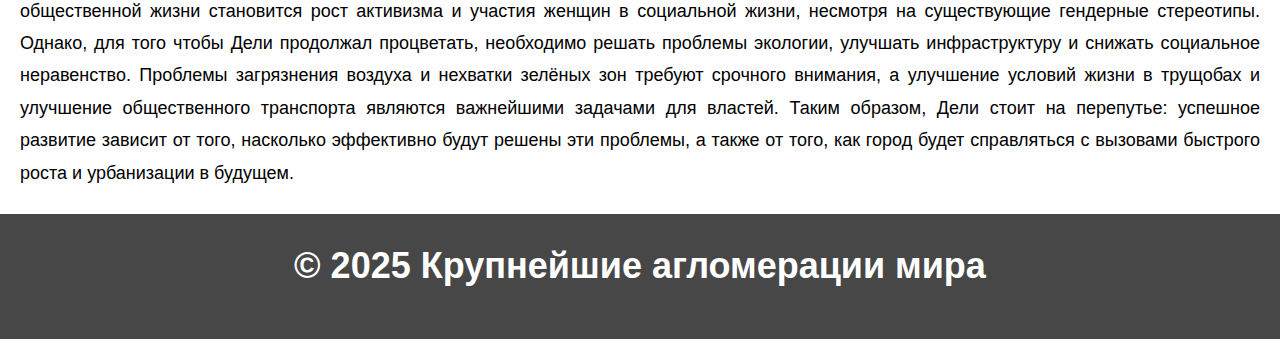
<file: 1111/1.2.html>
<!DOCTYPE html>
<html lang="en">
<head>
  <meta charset="UTF-8">
  <meta name="viewport" content="width=device-width, initial-scale=1.0">
  <title>Крупнейшие агломерации мира</title>
  <link rel="stylesheet" href="styles2.css">
</head>
<body>
  <header>
    <h1>Крупнейшие агломерации мира</h1>
    <nav>
      <ul>
        <li><a href="index.html">Крупнейшие агломерации мира</a></li>
        <li><a href="cities.html">Что такое агломерация?</a></li>
        <li><a href="top.html">Крупные агломерации в России</a></li>
      </ul>
    </nav>
  </header>

  <div class="center-text">
    <h1>2. Дели (Индия)</h1>
    <h1>ИСТОРИЯ ДЕЛИ</h1>
    </div>


  <div>
    <p style="padding: 20px; background-color: #ffffff;">Дели — один из древнейших и важнейших городов Индии, который играет ключевую роль в политической, культурной и исторической жизни страны. Его история насчитывает более 2 500 лет и охватывает несколько крупных исторических периодов. Дели был основан как город около 3000 года до нашей эры, и его первое упоминание встречается в древних индийских текстах, таких как «Махабхарата» и «Адипарана». Город много раз разрушался и восстанавливался, и его история стала неотъемлемой частью истории Индии.</p>
  </div>

  <div class="center-container">
    <img src="img/14.jpg" alt="Описание изображения">
    </div>

  <div>
    <p style="padding: 20px; background-color: #ffffff;">В разные исторические эпохи Дели был столицей различных индийских империй. В I веке до н. э. город был центром гуптской империи, одной из крупнейших и могущественных империй Древней Индии. В Средние века Дели стал важным центром мусульманского правления в Индии, особенно с основанием Делийского султаната в 1206 году. Этот султанат был основан известным правителем, Куджратом, и стал основой для установления мусульманского правления в Северной Индии.

      Со временем, в XIV-XV веках, Дели стал столицей могущественной империи Великих Моголов, которая создала своеобразный золотой век для города и страны. Могольский император Шах Джахан, правивший с 1628 по 1658 годы, решил перенести столицу империи в Дели, где он построил знаменитый Красный форт и Джама Масджид, одну из крупнейших мечетей в Индии. В это время Дели был важнейшим культурным и торговым центром, в котором развивались искусство, архитектура и литература.
      
      Однако с падением Могольской империи и вторжением британцев в Индии в XVIII веке Дели пережил период нестабильности. В 1857 году город стал ареной Сипайского восстания, первого крупного антибританского восстания в Индии. После подавления восстания британцы полностью контролировали Дели, что привело к его включению в состав Британской Индии. В результате восстания город сильно пострадал, и после этого британцы перенесли столицу из Дели в Калькутту.
      
      В начале XX века, во время борьбы Индии за независимость, Дели снова стал важным политическим центром. В 1911 году британцы приняли решение перенести столицу Индии обратно в Дели, и начали строительство нового города, который в будущем стал известен как Нью-Дели. Строительство этого города было завершено в 1931 году, и с тех пор он стал столицей независимой Индии после её освобождения от британского владычества в 1947 году.</p>
    </div>

    <div>
      <p style="padding: 20px; background-color: #ffffff;">Нью-Дели, являющийся частью старого Дели, стал важным политическим и культурным центром нового государства. В послевоенные десятилетия город пережил бурный рост, став мегаполисом, привлекающим людей со всей страны. С каждым годом Дели становился всё более важным экономическим и культурным центром, а также важным транспортным узлом. Город продолжает развиваться, сталкиваясь с такими проблемами, как перенаселение, загрязнение воздуха и нехватка инфраструктуры.

        Сейчас Дели является не только политической столицей Индии, но и важным международным центром. Историческая и современная часть города переплетаются в уникальном сочетании, и каждый уголок этого города несёт в себе отголоски древней культуры, а также отражает стремление к модернизации и развитию.</p>
    </div>


    
    <div class="center-text">
      <h1>ЭКОНОМИКА ДЕЛИ</h1>
    </div>
  
    <div>
      <p style="padding: 20px; background-color: #ffffff;">Экономика Дели, столицы Индии, является одной из самых динамично развивающихся в стране. Город играет важную роль как в национальной, так и в международной экономике, являясь финансовым и деловым центром. В последние десятилетия Дели демонстрирует стабильный экономический рост, благодаря своему стратегическому расположению, развитой инфраструктуре и большому количеству инвестиций. Будучи важным политическим, культурным и образовательным центром, город привлекает предпринимателей и компании со всего мира.

        Основными отраслями экономики Дели являются информационные технологии, торговля, производство, финансовые услуги и туризм. Индустрия информационных технологий в последние годы значительно развилась в Дели, что сделало город важным центром для технологических компаний. В городе расположены офисы ведущих мировых IT-компаний, таких как Microsoft, Google, IBM и других, а также многочисленные стартапы, что способствует росту сектора высоких технологий.</p>
    </div>

    <div class="center-container">
      <img src="img/15.jpg" alt="Описание изображения">
    </div>

    <div>
      <p style="padding: 20px; background-color: #ffffff;">Финансовый сектор является еще одной важной составляющей экономики Дели. Город является домом для многочисленных банков, страховых компаний и финансовых учреждений. Национальная фондовая биржа Индии (NSE) и множество других финансовых институтов также расположены в Дели, что делает его важным финансовым центром страны.

        Торговля играет ключевую роль в экономике города. Дели — это крупный торговый центр, где расположены как традиционные рынки, так и современные торговые комплексы, что способствует притоку товаров со всего мира. Улицы города наполнены рынками, на которых можно найти все от одежды и украшений до товаров повседневного спроса, и это делает Дели одним из самых ярких торговых центров Индии.
        
        Производственный сектор города охватывает несколько отраслей, включая текстильную, химическую, электрическую, пищевую и машиностроительную промышленность. Множество заводов и фабрик, расположенных в пригородах Дели, производят широкий спектр товаров, которые как потребляются внутри страны, так и экспортируются за рубеж. В последние годы также наблюдается рост производства экологически чистых товаров, что стало важной частью стратегии города в направлении устойчивого развития.
        
        Сектор услуг в Дели также занимает важное место. Туризм и гостиничный бизнес активно развиваются благодаря множеству исторических и культурных достопримечательностей, таких как Красный форт, Индийские ворота, Храм Лотоса и множество музеев и галерей. Город привлекает миллионы туристов ежегодно, что приносит значительные доходы от туристической индустрии. В 2019 году Дели посетило более 7 миллионов иностранных туристов, что делает его одним из самых популярных туристических направлений в Азии.</p>
    </div>

    <div>
      <p style="padding: 20px; background-color: #ffffff;">Однако экономика Дели сталкивается с рядом проблем. Одна из них — высокая степень загрязнения воздуха, что влияет на качество жизни и здоровье жителей города. Часто загрязнение превышает все допустимые нормы, что ограничивает возможности для дальнейшего роста города. К тому же, быстрый рост населения и урбанизация создают нагрузку на инфраструктуру, включая дороги, водоснабжение и электричество, что требует постоянных вложений в модернизацию и расширение городской инфраструктуры.

        Кроме того, в Дели существует значительное социальное и экономическое неравенство. Несмотря на общий рост экономики, бедность и безработица остаются серьезными проблемами для многих жителей города, особенно в районах, где проживает большое количество мигрантов. Неоплачиваемый труд и низкие зарплаты в некоторых секторах также оказывают негативное влияние на уровень жизни.
        
        В заключение, экономика Дели является важной и многогранной частью индийской экономики, с большим количеством сильных сторон, таких как развитая индустрия информационных технологий, финансовые и торговые услуги, а также туризм. Однако для продолжения устойчивого роста города необходимы меры по улучшению экологии, расширению инфраструктуры и снижению социального неравенства.</p>
    </div>    
    
    <div class="center-text">
      <h1>ПРОБЛЕМЫ ДЕЛИ</h1>
      </div>
  
      <div>
        <p style="padding: 20px; background-color: #ffffff;">Дели, как один из крупнейших и наиболее быстро развивающихся мегаполисов Индии, сталкивается с рядом серьезных проблем, которые сдерживают его дальнейшее развитие и оказывают влияние на качество жизни его жителей. Одной из самых острых проблем является загрязнение воздуха. Дели регулярно занимает одно из первых мест в мире по уровню загрязнения, что связано с высокой концентрацией автомобилей, промышленностью, строительством и сельскохозяйственными практиками в пригородах, такими как сжигание сельскохозяйственных отходов. Множество домов в Дели не имеют отопления, и зимой люди часто используют уголь или дрова для обогрева, что также усугубляет проблему. Высокий уровень загрязнения воздуха приводит к множеству заболеваний дыхательных путей, повышенной смертности и ухудшению общего состояния здоровья, особенно среди детей и пожилых людей.

          Другая серьезная проблема — это перенаселение. С каждым годом население Дели продолжает расти, что создает огромную нагрузку на инфраструктуру города. Миграция людей из сельских районов Индии в Дели в поисках работы и лучшего качества жизни приводит к перегрузке транспортной системы, дефициту жилья и увеличению числа трущоб. Множество людей живет в бедных районах, не имеющих должного доступа к базовым услугам, таким как вода, электричество и канализация.</p>
      </div> 

      <div class="center-container">
        <img src="img/16.jpg" alt="Описание изображения">
        </div>

      <div>
        <p style="padding: 20px; background-color: #ffffff;">Социальное неравенство также является важной проблемой. В Дели существует большое различие в уровне жизни среди разных слоев населения. С одной стороны, город является финансовым и технологическим центром с развитой инфраструктурой и современными районами, с другой — здесь имеются обширные бедные кварталы с плохими условиями жизни. Безработица и низкие зарплаты являются распространенными проблемами для мигрантов и неимущих слоев населения, что приводит к бедности, нехватке образования и медицинских услуг.

          Инфраструктурные проблемы также оказывают большое влияние на качество жизни в Дели. Несмотря на усилия властей, город сталкивается с хроническим дефицитом водных ресурсов, частыми перебоями в поставках электроэнергии и постоянными пробками на дорогах. Транспортная система перегружена, и строительство новых дорог и мостов не всегда справляется с увеличением потока автомобилей. Проблемы с общественным транспортом, такие как неэффективная работа автобусных маршрутов и переполненные поезда метрополитена, также создают неудобства для горожан.</p>
      </div>

      <div>
        <p style="padding: 20px; background-color: #ffffff;">Одной из растущих проблем является и изменение климата. Дели страдает от экстренных погодных явлений, таких как сильные дожди, наводнения, а также жаркие летние месяцы с высокими температурами. Эти изменения оказывают негативное влияние на сельское хозяйство в окрестностях города, а также способствуют ухудшению экологической ситуации.

          Город также сталкивается с проблемой бедности и доступности социальных услуг. Хотя в Дели существует система здравоохранения, она не всегда доступна для бедных слоев населения. Множество людей сталкиваются с проблемами в получении качественного медицинского обслуживания, особенно в районах с высокой плотностью населения и в трущобах. Это также отражается на уровне образования, где многие дети, особенно в бедных районах, не могут получить должное образование.
          
          Трудности в управлении отходами также являются серьезной проблемой. В городе накапливаются огромные объемы мусора, который не всегда утилизируется должным образом. Система переработки отходов нуждается в модернизации, а также в более эффективных мерах по снижению потребления пластика и других вредных материалов. Зачастую мусор просто сжигается, что еще больше загрязняет воздух и окружающую среду.
          
          Нехватка зеленых насаждений и парков также является важной проблемой для Дели. Город сильно застроен, и природные зоны сокращаются. Это усугубляет проблему загрязнения воздуха, а также влияет на качество жизни горожан, так как люди не имеют доступа к природным зонам для отдыха и досуга.</p>
      </div>

      <div class="center-text">
        <h1>КУЛЬТУРА И ОБЩЕСТВЕННАЯ ЖИЗНЬ ДЕЛИ</h1>
        </div>
    
        <div>
          <p style="padding: 20px; background-color: #ffffff;">Культура и общественная жизнь Дели отражают богатое историческое наследие города, а также его динамичное развитие в последние десятилетия. Дели является не только политическим и экономическим центром Индии, но и важным культурным хабом, где переплетаются древние традиции и современность. В городе легко увидеть гармоничное сосуществование различных культур, религий и этнических групп, что делает его уникальным примером многообразия. Это также проявляется в широком спектре культурных мероприятий, таких как фестивали, выставки, театральные постановки, концерты и кинопоказы.

            Одной из самых ярких особенностей культурной жизни Дели является празднование традиционных индийских фестивалей. Такие праздники, как Дивали (фестиваль огней), Холи (фестиваль красок), Рамадан и Ганеш Чатуртхи, широко отмечаются в городе с участием множества людей. Эти события сопровождаются яркими шествиями, музыкальными и танцевальными выступлениями, а также угощениями и обрядовыми молитвами. Праздники становятся местом встречи разных слоев населения, укрепляя социальные связи и культуру общего праздника</p>
        </div>

        <div class="center-container">
         <img src="img/17.jpg" alt="Описание изображения">
          </div>

        <div>
          <p style="padding: 20px; background-color: #ffffff;">Архитектура Дели также является важной частью его культурной жизни. Город знаменит своими историческими памятниками, такими как Красный форт, Джама Масджид, Индийские ворота, а также многочисленные храмы, мечети и гробницы, которые привлекают туристов и исследователей со всего мира. В то же время современные здания и комплексы с высокотехнологичной архитектурой придают городу футуристический вид. В Дели много музеев, включая Национальный музей, Музей Ганди и Индийский музей современного искусства, где представлены произведения искусства, исторические артефакты и коллекции, отражающие культурное наследие страны.

            Образование также играет важную роль в культурной жизни города. В Дели расположены одни из лучших университетов и образовательных учреждений Индии, такие как Университет Дели, Джаварлал Неру Университет и Институт политических наук, которые привлекают студентов со всей Индии и других стран. Эти учебные заведения не только обеспечивают высокий уровень образования, но и способствуют развитию интеллектуальной и научной жизни города.</p>
        </div>


        <div>
          <p style="padding: 20px; background-color: #ffffff;">Общественная жизнь в Дели активно развивается в последние годы, с увеличением числа торговых центров, ресторанов, кафе и ночных клубов. Молодежь города активно участвует в культурных и социальных активностях, таких как музыкальные фестивали, уличные выступления, модные показы и различные молодежные мероприятия. Современная культура в Дели сочетает в себе традиционные элементы и западное влияние, что проявляется в популярности международных брендов, модных тенденций и глобальных трендов.

            Одним из заметных аспектов общественной жизни в Дели является растущее влияние женского движения. Женщины города все активнее участвуют в общественной жизни, занимают руководящие должности, создают предпринимательские проекты и активно участвуют в культурных и образовательных событиях. Однако в некоторых районах города все еще существуют социальные ограничения и гендерные стереотипы, которые влияют на роль женщин в обществе.
            
            С ростом числа населения в Дели возникли новые проблемы для общественной жизни города, такие как миграция и улучшение качества жизни в пригородах. Несмотря на это, правительство и различные социальные организации активно работают над улучшением инфраструктуры и созданием более комфортных условий для жизни горожан. В последние годы особое внимание уделяется экологической ситуации и улучшению качества жизни в урбанистических районах.</p>
        </div>


        <div class="center-text">
          <h1>ЗАКЛЮЧЕНИЕ</h1>
          </div>
      
          <div>
            <p style="padding: 20px; background-color: #ffffff;">Дели, как столица Индии, представляет собой динамично развивающийся мегаполис с многогранной экономикой, которая охватывает такие важные секторы, как информационные технологии, торговля, финансовые услуги и туризм. Экономический рост города способствует развитию инфраструктуры и привлечению инвестиций. Однако, несмотря на все достижения, Дели сталкивается с рядом серьезных проблем, таких как загрязнение воздуха, перенаселение, социальное неравенство и недостаточная инфраструктура. Перенаселение оказывает давление на дороги, водоснабжение, медицинские и образовательные учреждения, а высокий уровень загрязнения значительно ухудшает качество жизни и здоровье горожан.</p>
          </div>

          <div class="center-container">
            <img src="img/18.jpg" alt="Описание изображения">
            </div>

          <div>
            <p style="padding: 20px; background-color: #ffffff;">Общественная жизнь Дели является отражением его культурного многообразия и исторического наследия. В городе активно отмечаются традиционные индийские праздники, что способствует сплочению разных этнических и религиозных групп. В то же время город переживает быстрое обновление, особенно в сфере образования и молодежной культуры, где растет влияние западных трендов. Важной частью общественной жизни становится рост активизма и участия женщин в социальной жизни, несмотря на существующие гендерные стереотипы.

              Однако, для того чтобы Дели продолжал процветать, необходимо решать проблемы экологии, улучшать инфраструктуру и снижать социальное неравенство. Проблемы загрязнения воздуха и нехватки зелёных зон требуют срочного внимания, а улучшение условий жизни в трущобах и улучшение общественного транспорта являются важнейшими задачами для властей. Таким образом, Дели стоит на перепутье: успешное развитие зависит от того, насколько эффективно будут решены эти проблемы, а также от того, как город будет справляться с вызовами быстрого роста и урбанизации в будущем.</p>
          </div>







          <header>
            <h1>&copy; 2025 Крупнейшие агломерации мира</h1>
          </header>
          
  
  <script src="script.js"></script>
</body>
</html>
</file>
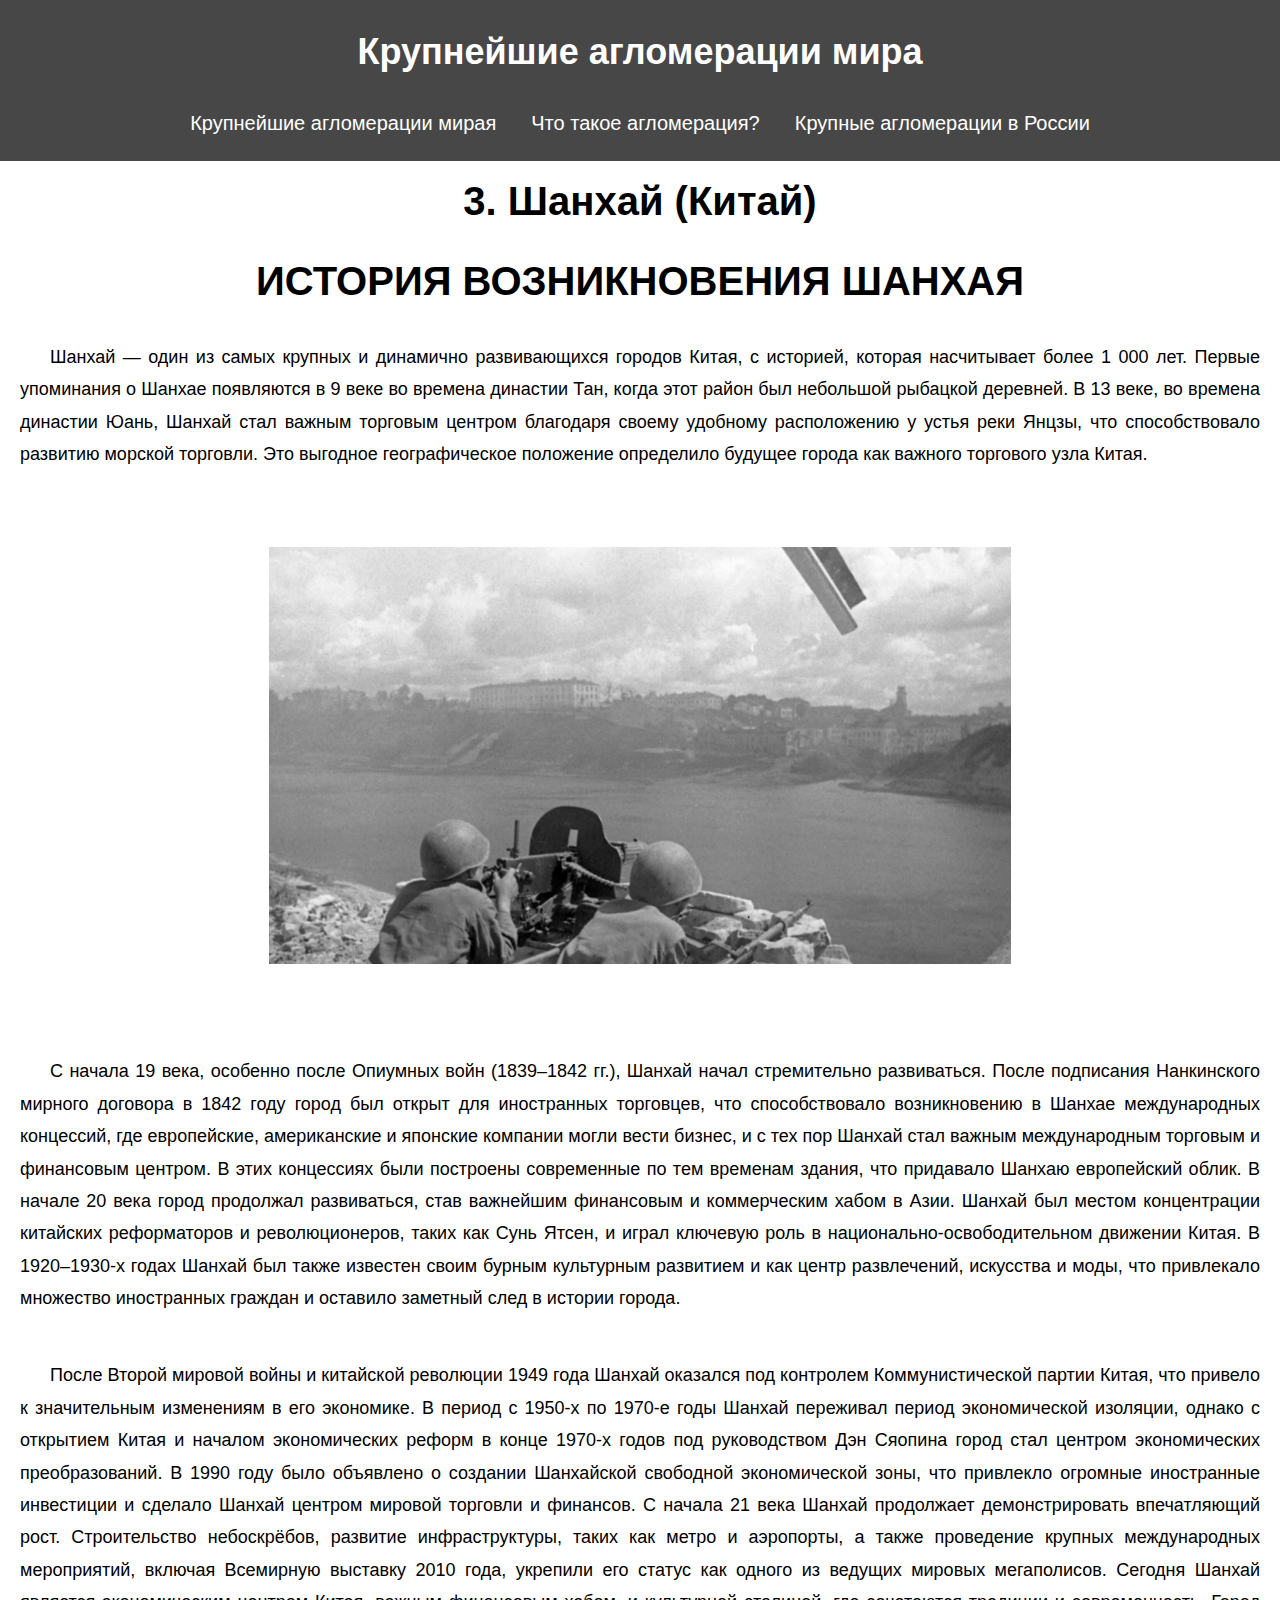
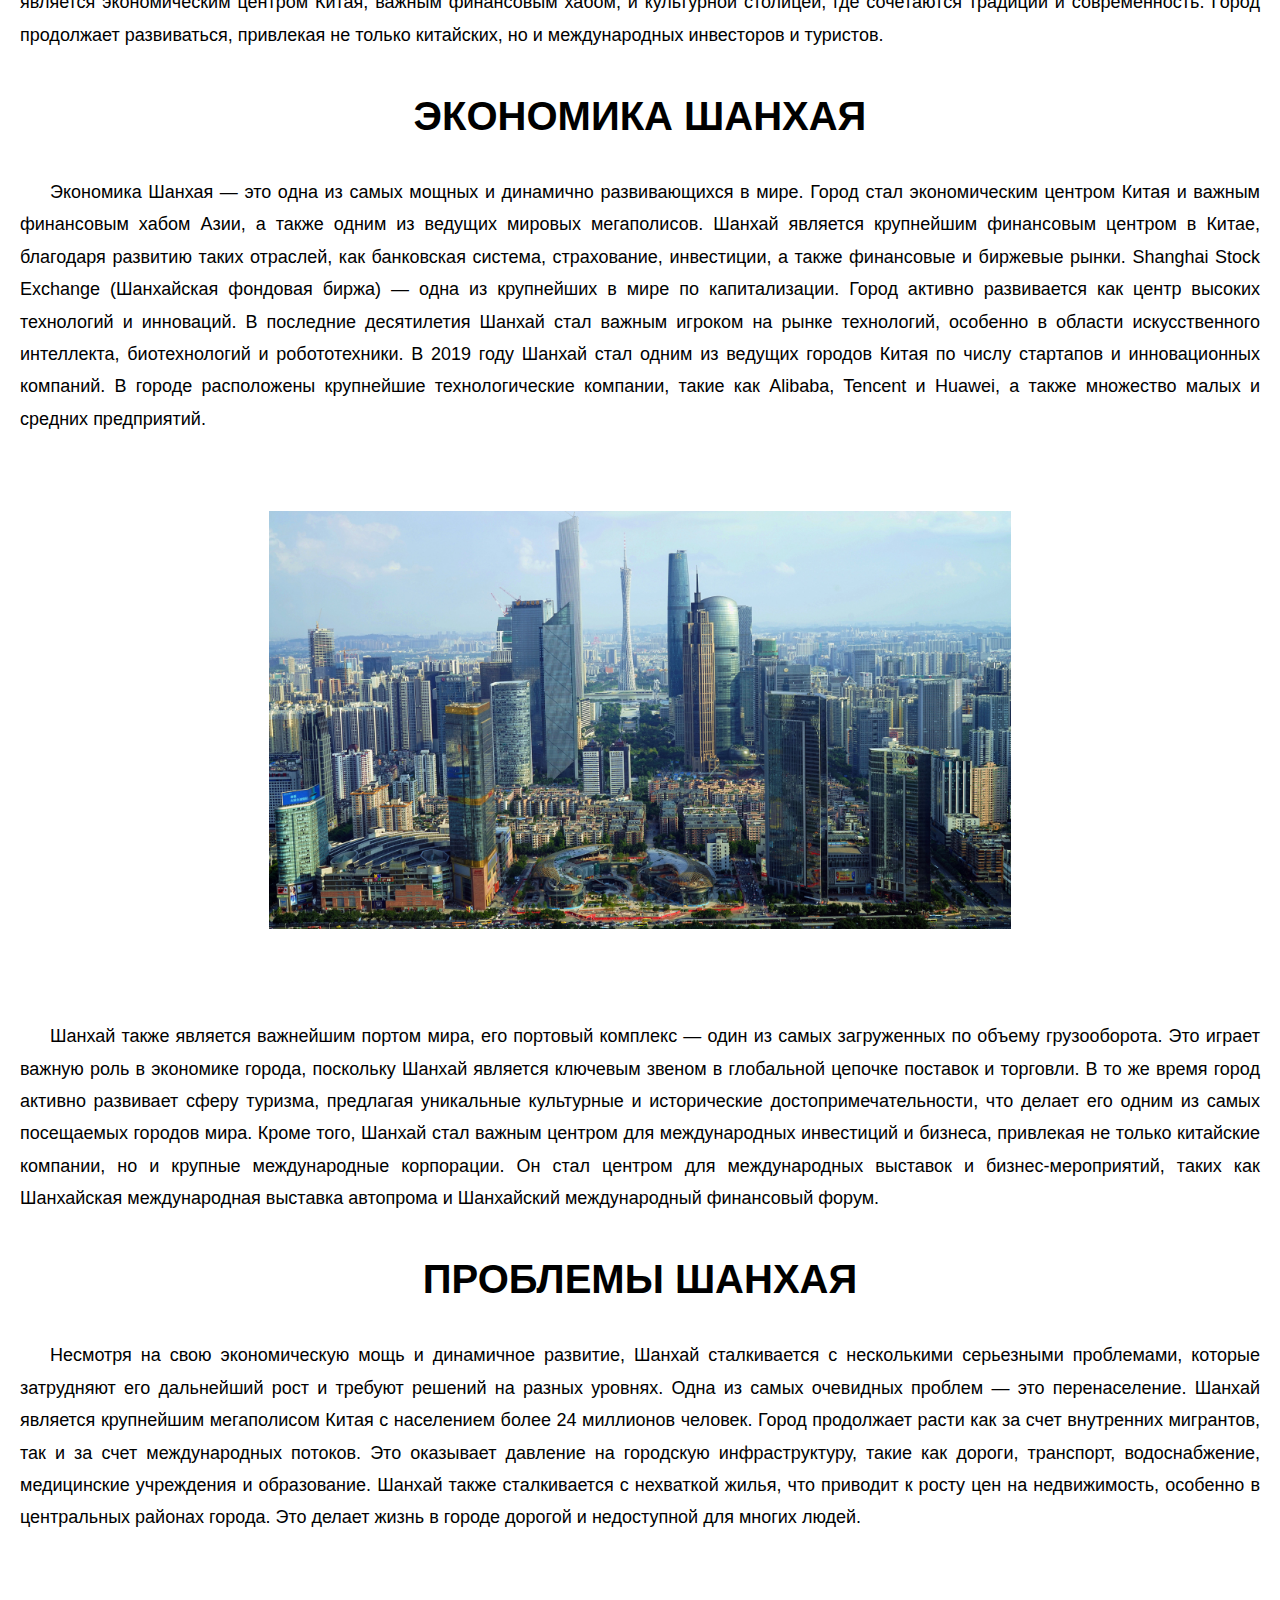
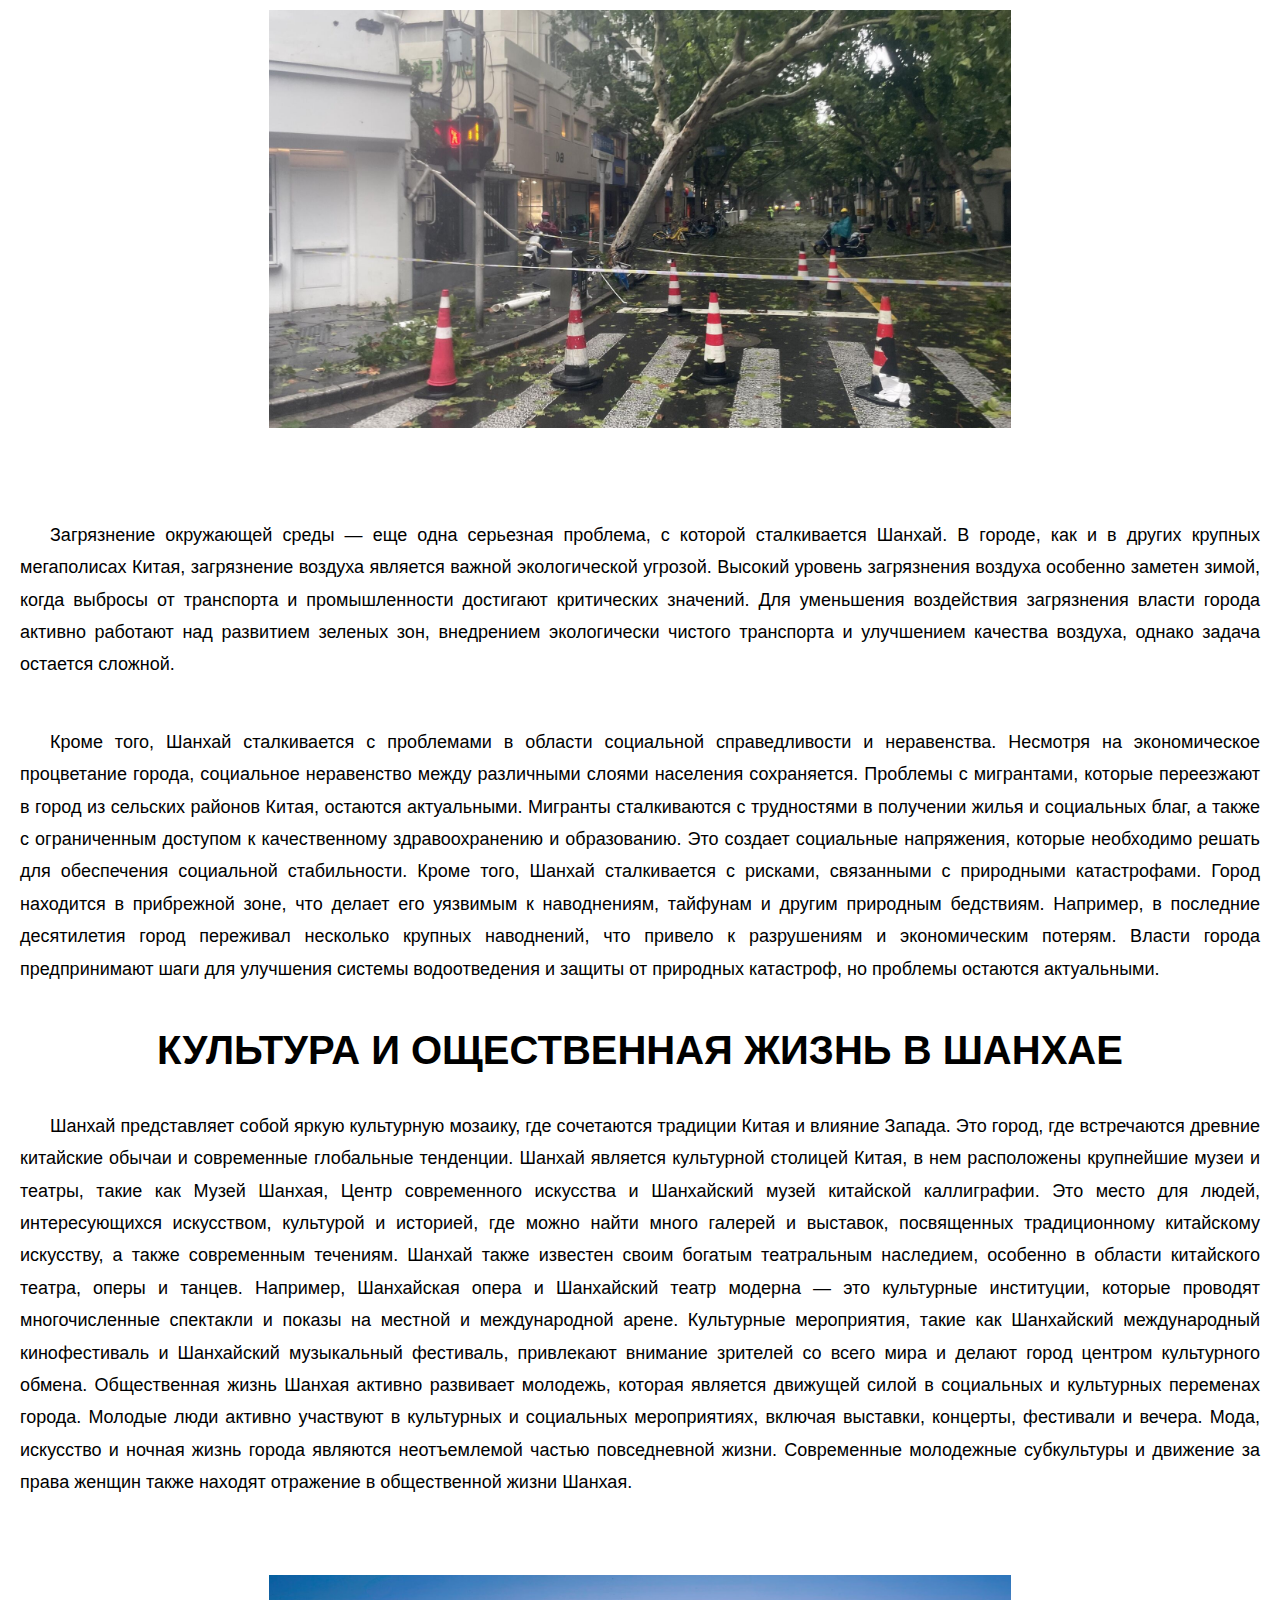
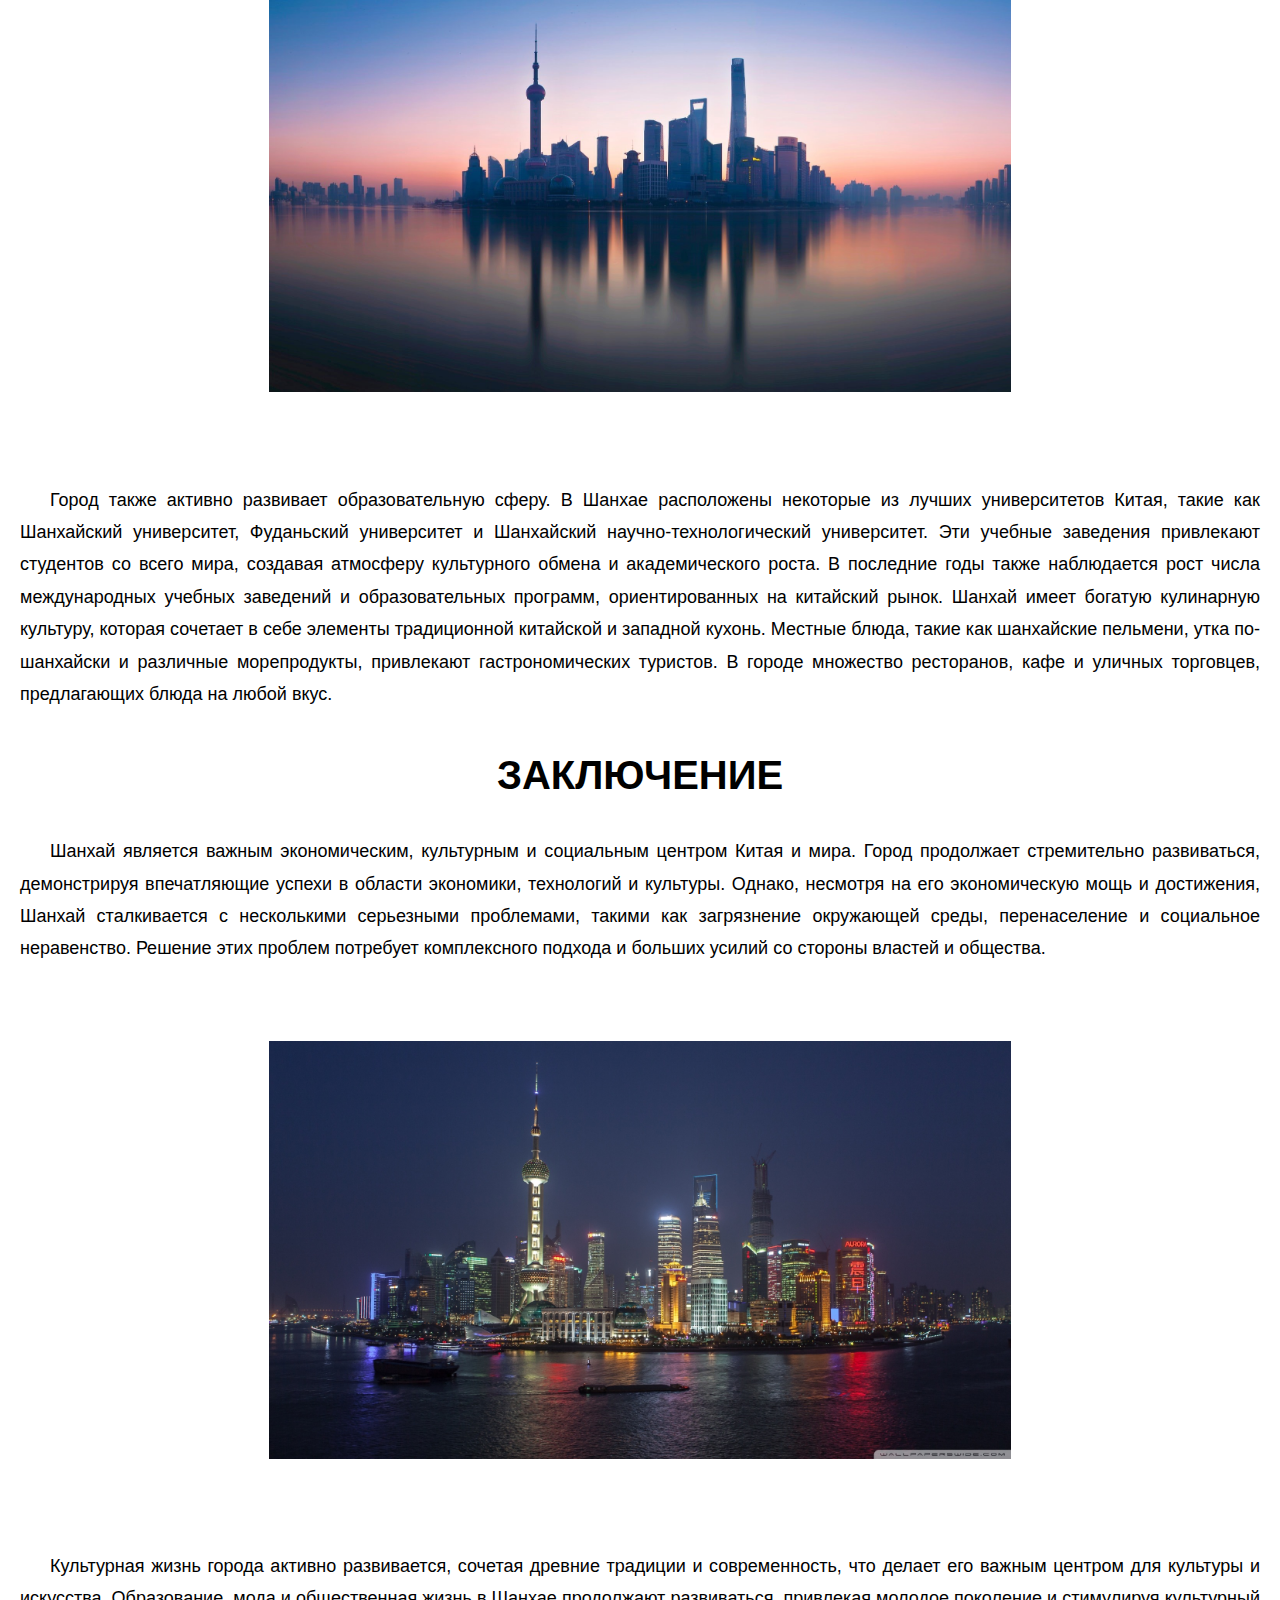
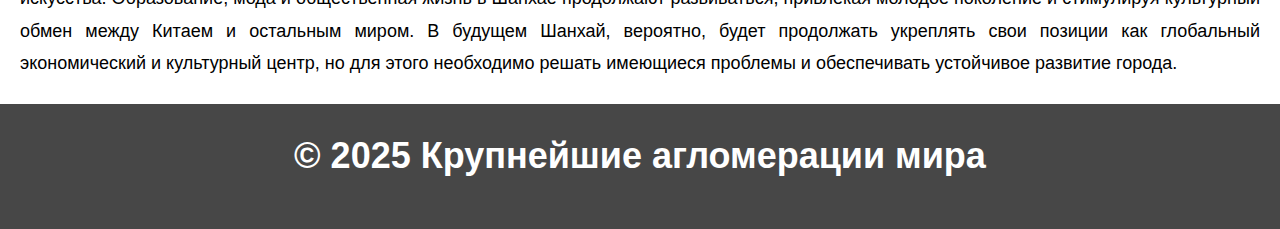
<file: 1111/1.3.html>
<!DOCTYPE html>
<html lang="en">
<head>
  <meta charset="UTF-8">
  <meta name="viewport" content="width=device-width, initial-scale=1.0">
  <title>Крупнейшие агломерации мира</title>
  <link rel="stylesheet" href="styles2.css">
</head>
<body>
  <header>
    <h1>Крупнейшие агломерации мира</h1>
    <nav>
      <ul>
        <li><a href="index.html">Крупнейшие агломерации мирая</a></li>
        <li><a href="cities.html">Что такое агломерация?</a></li>
        <li><a href="top.html">Крупные агломерации в России</a></li>
      </ul>
    </nav>
  </header>

    <div class="center-text">
    <h1>3. Шанхай (Китай)</h1>
    <h1>ИСТОРИЯ ВОЗНИКНОВЕНИЯ ШАНХАЯ</h1>
    </div>

    <div>
      <p style="padding: 20px; background-color: #ffffff;">Шанхай — один из самых крупных и динамично развивающихся городов Китая, с историей, которая насчитывает более 1 000 лет. Первые упоминания о Шанхае появляются в 9 веке во времена династии Тан, когда этот район был небольшой рыбацкой деревней. В 13 веке, во времена династии Юань, Шанхай стал важным торговым центром благодаря своему удобному расположению у устья реки Янцзы, что способствовало развитию морской торговли. Это выгодное географическое положение определило будущее города как важного торгового узла Китая.</p>
    </div>

    <div class="center-container">
      <img src="img/19.jpg" alt="Описание изображения">
      </div>

    <div>
      <p style="padding: 20px; background-color: #ffffff;">С начала 19 века, особенно после Опиумных войн (1839–1842 гг.), Шанхай начал стремительно развиваться. После подписания Нанкинского мирного договора в 1842 году город был открыт для иностранных торговцев, что способствовало возникновению в Шанхае международных концессий, где европейские, американские и японские компании могли вести бизнес, и с тех пор Шанхай стал важным международным торговым и финансовым центром. В этих концессиях были построены современные по тем временам здания, что придавало Шанхаю европейский облик.

        В начале 20 века город продолжал развиваться, став важнейшим финансовым и коммерческим хабом в Азии. Шанхай был местом концентрации китайских реформаторов и революционеров, таких как Сунь Ятсен, и играл ключевую роль в национально-освободительном движении Китая. В 1920–1930-х годах Шанхай был также известен своим бурным культурным развитием и как центр развлечений, искусства и моды, что привлекало множество иностранных граждан и оставило заметный след в истории города.</p>
      </div>

      <div>
        <p style="padding: 20px; background-color: #ffffff;">После Второй мировой войны и китайской революции 1949 года Шанхай оказался под контролем Коммунистической партии Китая, что привело к значительным изменениям в его экономике. В период с 1950-х по 1970-е годы Шанхай переживал период экономической изоляции, однако с открытием Китая и началом экономических реформ в конце 1970-х годов под руководством Дэн Сяопина город стал центром экономических преобразований. В 1990 году было объявлено о создании Шанхайской свободной экономической зоны, что привлекло огромные иностранные инвестиции и сделало Шанхай центром мировой торговли и финансов.

          С начала 21 века Шанхай продолжает демонстрировать впечатляющий рост. Строительство небоскрёбов, развитие инфраструктуры, таких как метро и аэропорты, а также проведение крупных международных мероприятий, включая Всемирную выставку 2010 года, укрепили его статус как одного из ведущих мировых мегаполисов. Сегодня Шанхай является экономическим центром Китая, важным финансовым хабом, и культурной столицей, где сочетаются традиции и современность. Город продолжает развиваться, привлекая не только китайских, но и международных инвесторов и туристов.</p>
      </div>


      <div class="center-text">
        <h1>ЭКОНОМИКА ШАНХАЯ</h1>
        </div>
    
        <div>
          <p style="padding: 20px; background-color: #ffffff;">Экономика Шанхая — это одна из самых мощных и динамично развивающихся в мире. Город стал экономическим центром Китая и важным финансовым хабом Азии, а также одним из ведущих мировых мегаполисов. Шанхай является крупнейшим финансовым центром в Китае, благодаря развитию таких отраслей, как банковская система, страхование, инвестиции, а также финансовые и биржевые рынки. Shanghai Stock Exchange (Шанхайская фондовая биржа) — одна из крупнейших в мире по капитализации.

            Город активно развивается как центр высоких технологий и инноваций. В последние десятилетия Шанхай стал важным игроком на рынке технологий, особенно в области искусственного интеллекта, биотехнологий и робототехники. В 2019 году Шанхай стал одним из ведущих городов Китая по числу стартапов и инновационных компаний. В городе расположены крупнейшие технологические компании, такие как Alibaba, Tencent и Huawei, а также множество малых и средних предприятий.</p>
        </div>

        <div class="center-container">
          <img src="img/20.jpg" alt="Описание изображения">
          </div>
      
        <div>
          <p style="padding: 20px; background-color: #ffffff;">Шанхай также является важнейшим портом мира, его портовый комплекс — один из самых загруженных по объему грузооборота. Это играет важную роль в экономике города, поскольку Шанхай является ключевым звеном в глобальной цепочке поставок и торговли. В то же время город активно развивает сферу туризма, предлагая уникальные культурные и исторические достопримечательности, что делает его одним из самых посещаемых городов мира.

            Кроме того, Шанхай стал важным центром для международных инвестиций и бизнеса, привлекая не только китайские компании, но и крупные международные корпорации. Он стал центром для международных выставок и бизнес-мероприятий, таких как Шанхайская международная выставка автопрома и Шанхайский международный финансовый форум.</p>
        </div>



        <div class="center-text">
          <h1>ПРОБЛЕМЫ ШАНХАЯ</h1>
          </div>
      
          <div>
            <p style="padding: 20px; background-color: #ffffff;">Несмотря на свою экономическую мощь и динамичное развитие, Шанхай сталкивается с несколькими серьезными проблемами, которые затрудняют его дальнейший рост и требуют решений на разных уровнях.

              Одна из самых очевидных проблем — это перенаселение. Шанхай является крупнейшим мегаполисом Китая с населением более 24 миллионов человек. Город продолжает расти как за счет внутренних мигрантов, так и за счет международных потоков. Это оказывает давление на городскую инфраструктуру, такие как дороги, транспорт, водоснабжение, медицинские учреждения и образование. Шанхай также сталкивается с нехваткой жилья, что приводит к росту цен на недвижимость, особенно в центральных районах города. Это делает жизнь в городе дорогой и недоступной для многих людей.</p>
          </div>


          <div class="center-container">
            <img src="img/21.jpg" alt="Описание изображения">
            </div>
        

          <div>
            <p style="padding: 20px; background-color: #ffffff;">Загрязнение окружающей среды — еще одна серьезная проблема, с которой сталкивается Шанхай. В городе, как и в других крупных мегаполисах Китая, загрязнение воздуха является важной экологической угрозой. Высокий уровень загрязнения воздуха особенно заметен зимой, когда выбросы от транспорта и промышленности достигают критических значений. Для уменьшения воздействия загрязнения власти города активно работают над развитием зеленых зон, внедрением экологически чистого транспорта и улучшением качества воздуха, однако задача остается сложной.</p>
          </div>

          <div>
            <p style="padding: 20px; background-color: #ffffff;">Кроме того, Шанхай сталкивается с проблемами в области социальной справедливости и неравенства. Несмотря на экономическое процветание города, социальное неравенство между различными слоями населения сохраняется. Проблемы с мигрантами, которые переезжают в город из сельских районов Китая, остаются актуальными. Мигранты сталкиваются с трудностями в получении жилья и социальных благ, а также с ограниченным доступом к качественному здравоохранению и образованию. Это создает социальные напряжения, которые необходимо решать для обеспечения социальной стабильности.

              Кроме того, Шанхай сталкивается с рисками, связанными с природными катастрофами. Город находится в прибрежной зоне, что делает его уязвимым к наводнениям, тайфунам и другим природным бедствиям. Например, в последние десятилетия город переживал несколько крупных наводнений, что привело к разрушениям и экономическим потерям. Власти города предпринимают шаги для улучшения системы водоотведения и защиты от природных катастроф, но проблемы остаются актуальными.</p>
          </div>




          <div class="center-text">
            <h1>КУЛЬТУРА И ОЩЕСТВЕННАЯ ЖИЗНЬ В ШАНХАЕ</h1>
            </div>
        
            <div>
              <p style="padding: 20px; background-color: #ffffff;">Шанхай представляет собой яркую культурную мозаику, где сочетаются традиции Китая и влияние Запада. Это город, где встречаются древние китайские обычаи и современные глобальные тенденции. Шанхай является культурной столицей Китая, в нем расположены крупнейшие музеи и театры, такие как Музей Шанхая, Центр современного искусства и Шанхайский музей китайской каллиграфии. Это место для людей, интересующихся искусством, культурой и историей, где можно найти много галерей и выставок, посвященных традиционному китайскому искусству, а также современным течениям.

                Шанхай также известен своим богатым театральным наследием, особенно в области китайского театра, оперы и танцев. Например, Шанхайская опера и Шанхайский театр модерна — это культурные институции, которые проводят многочисленные спектакли и показы на местной и международной арене. Культурные мероприятия, такие как Шанхайский международный кинофестиваль и Шанхайский музыкальный фестиваль, привлекают внимание зрителей со всего мира и делают город центром культурного обмена.
                
                Общественная жизнь Шанхая активно развивает молодежь, которая является движущей силой в социальных и культурных переменах города. Молодые люди активно участвуют в культурных и социальных мероприятиях, включая выставки, концерты, фестивали и вечера. Мода, искусство и ночная жизнь города являются неотъемлемой частью повседневной жизни. Современные молодежные субкультуры и движение за права женщин также находят отражение в общественной жизни Шанхая.</p>
            </div>


            <div class="center-container">
              <img src="img/22.jpg" alt="Описание изображения">
              </div>
          
            <div>
              <p style="padding: 20px; background-color: #ffffff;">Город также активно развивает образовательную сферу. В Шанхае расположены некоторые из лучших университетов Китая, такие как Шанхайский университет, Фуданьский университет и Шанхайский научно-технологический университет. Эти учебные заведения привлекают студентов со всего мира, создавая атмосферу культурного обмена и академического роста. В последние годы также наблюдается рост числа международных учебных заведений и образовательных программ, ориентированных на китайский рынок.

                Шанхай имеет богатую кулинарную культуру, которая сочетает в себе элементы традиционной китайской и западной кухонь. Местные блюда, такие как шанхайские пельмени, утка по-шанхайски и различные морепродукты, привлекают гастрономических туристов. В городе множество ресторанов, кафе и уличных торговцев, предлагающих блюда на любой вкус.</p>
            </div>







            <div class="center-text">
              <h1>ЗАКЛЮЧЕНИЕ</h1>
              </div>
          
              <div>
                <p style="padding: 20px; background-color: #ffffff;">Шанхай является важным экономическим, культурным и социальным центром Китая и мира. Город продолжает стремительно развиваться, демонстрируя впечатляющие успехи в области экономики, технологий и культуры. Однако, несмотря на его экономическую мощь и достижения, Шанхай сталкивается с несколькими серьезными проблемами, такими как загрязнение окружающей среды, перенаселение и социальное неравенство. Решение этих проблем потребует комплексного подхода и больших усилий со стороны властей и общества.</p>
              </div>


              <div class="center-container">
                <img src="img/23.jpg" alt="Описание изображения">
                </div>
            

              <div>
                <p style="padding: 20px; background-color: #ffffff;">Культурная жизнь города активно развивается, сочетая древние традиции и современность, что делает его важным центром для культуры и искусства. Образование, мода и общественная жизнь в Шанхае продолжают развиваться, привлекая молодое поколение и стимулируя культурный обмен между Китаем и остальным миром. В будущем Шанхай, вероятно, будет продолжать укреплять свои позиции как глобальный экономический и культурный центр, но для этого необходимо решать имеющиеся проблемы и обеспечивать устойчивое развитие города.</p>
              </div>





              <header>
                <h1>&copy; 2025 Крупнейшие агломерации мира</h1>
              </header>
              
  
  <script src="script.js"></script>
</body>
</html>
</file>
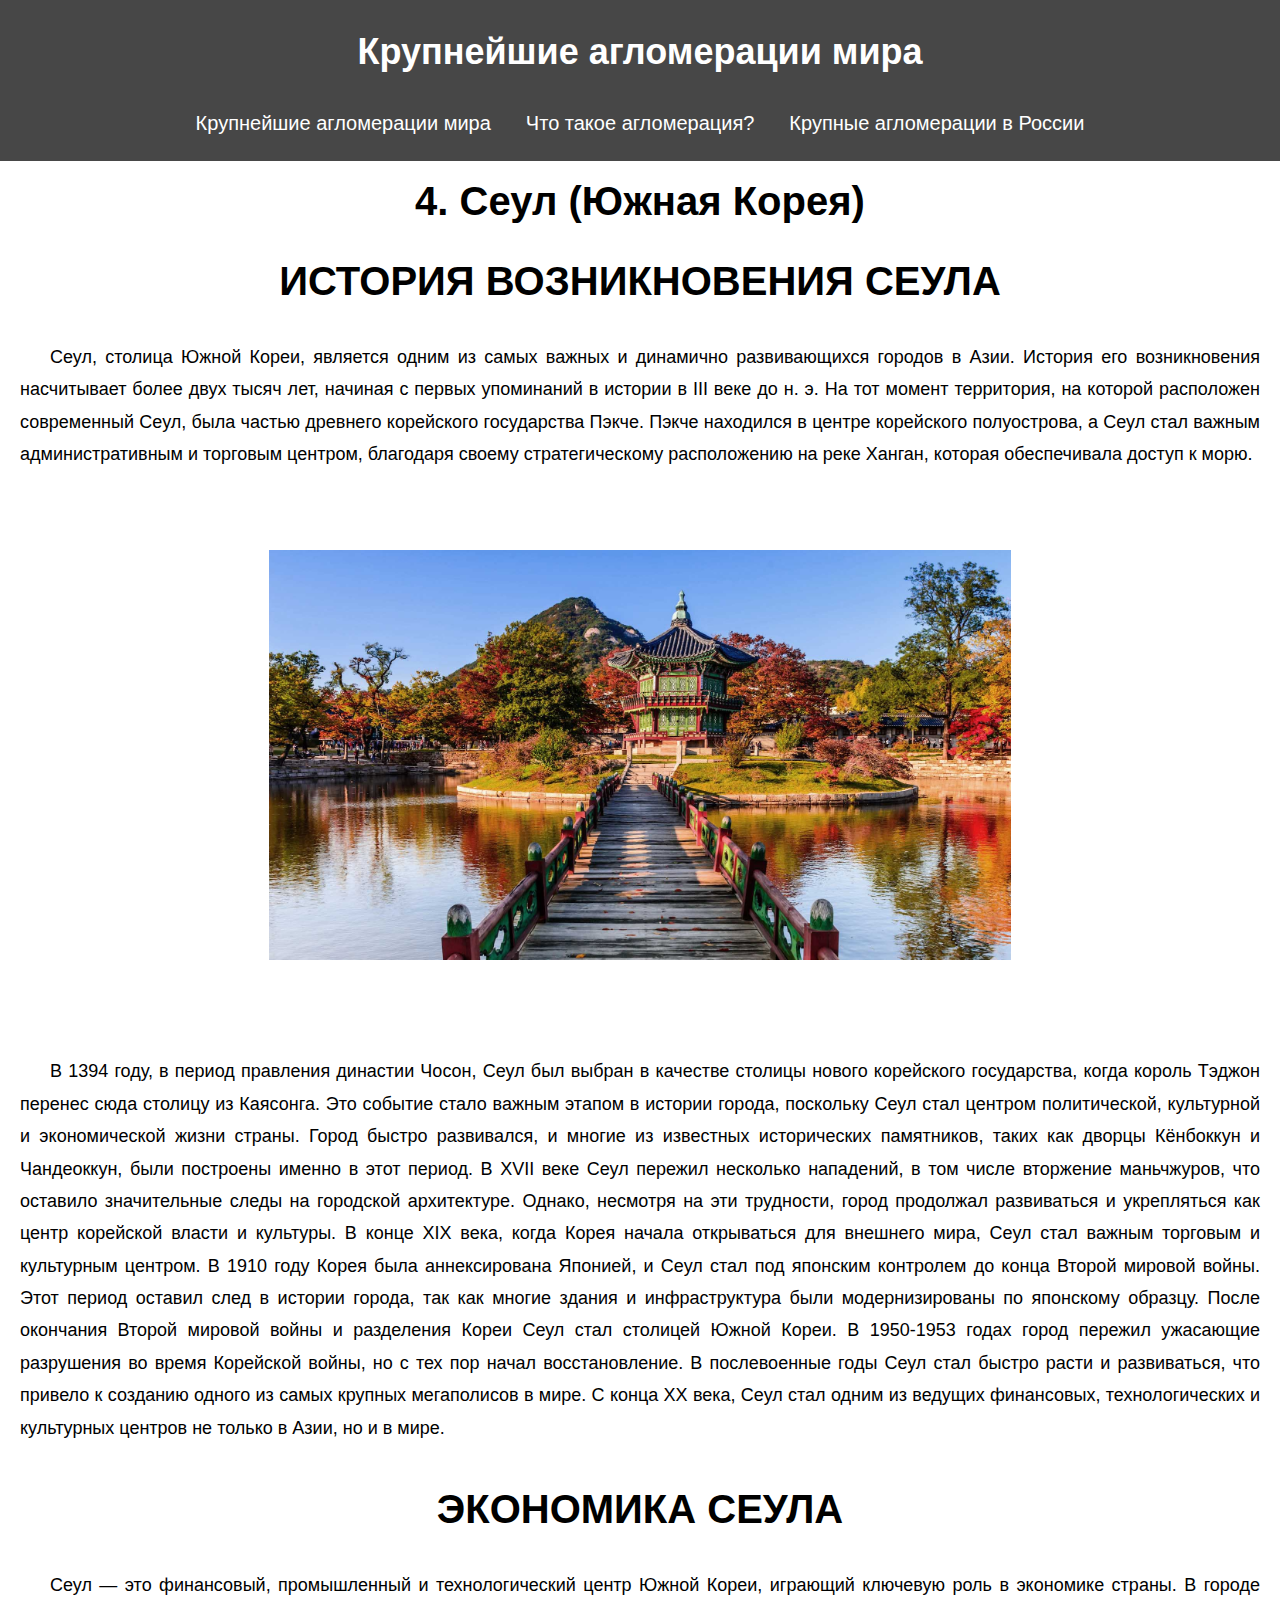
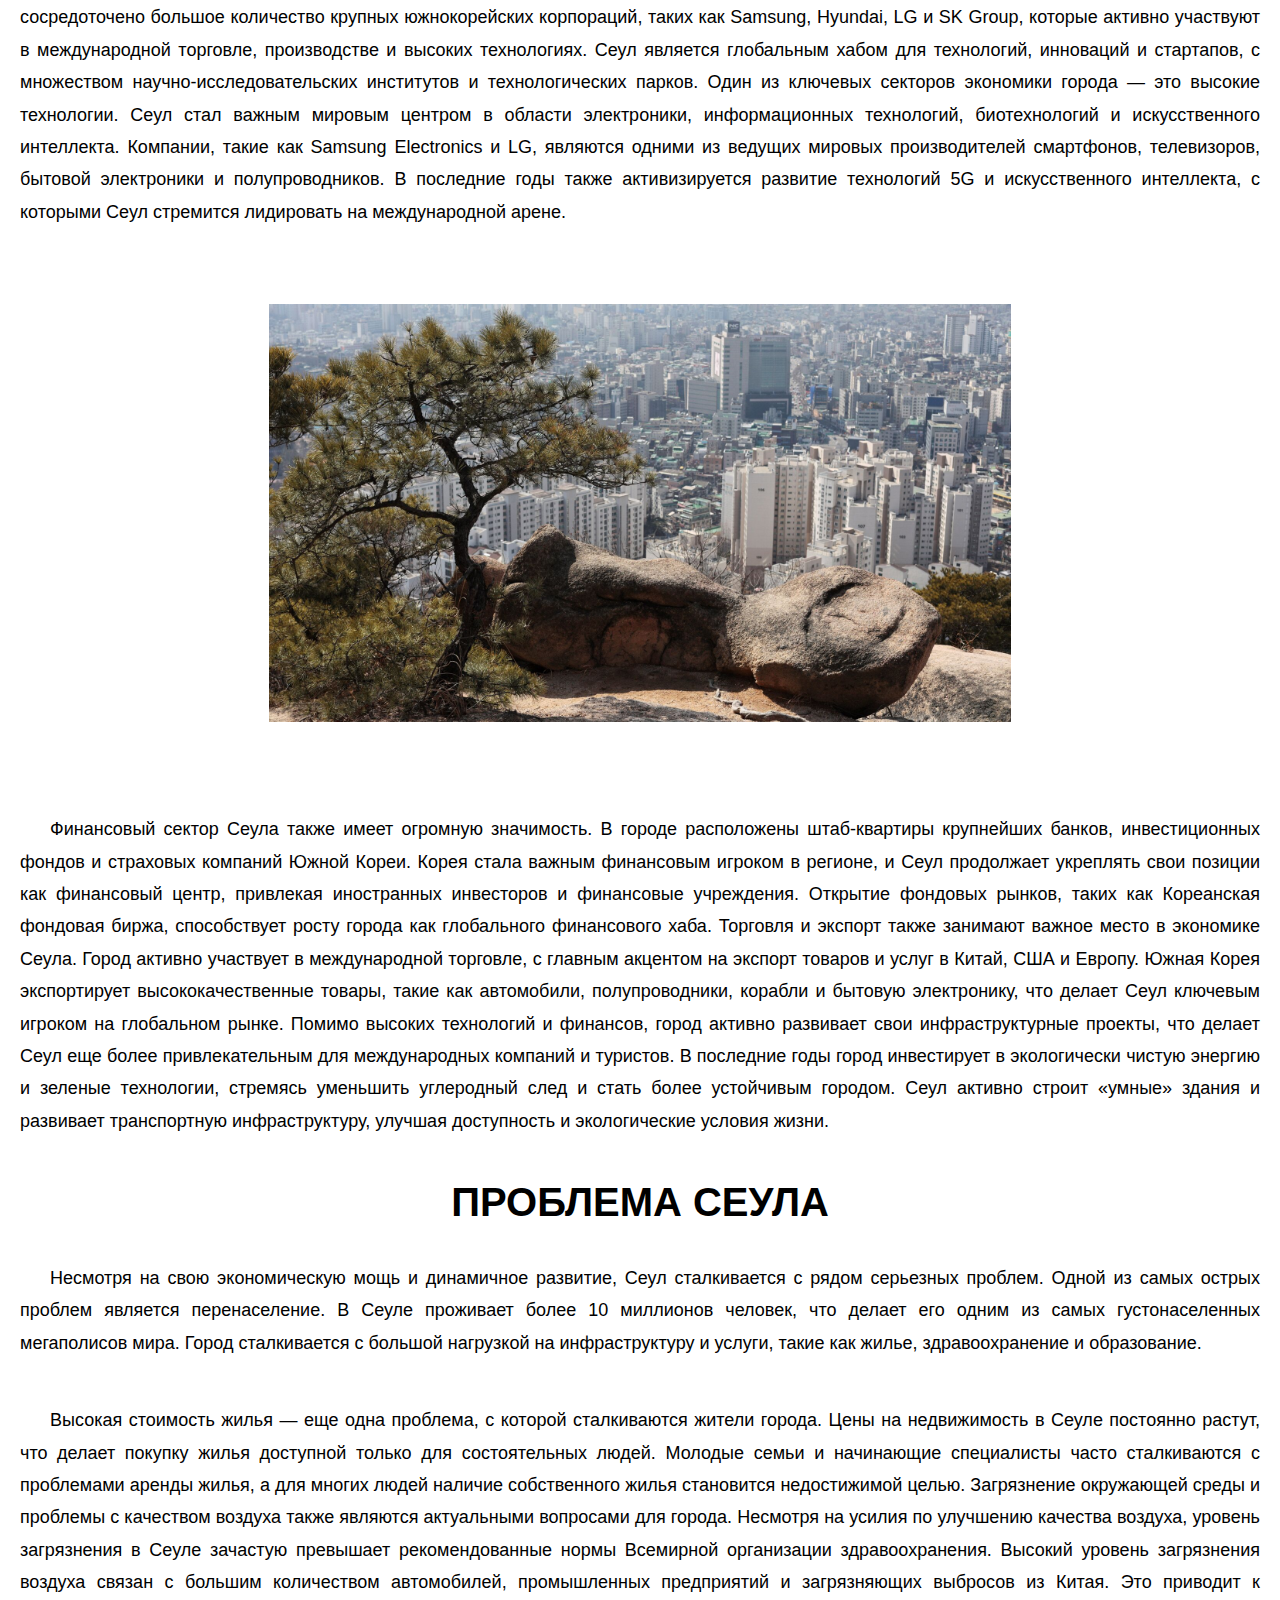
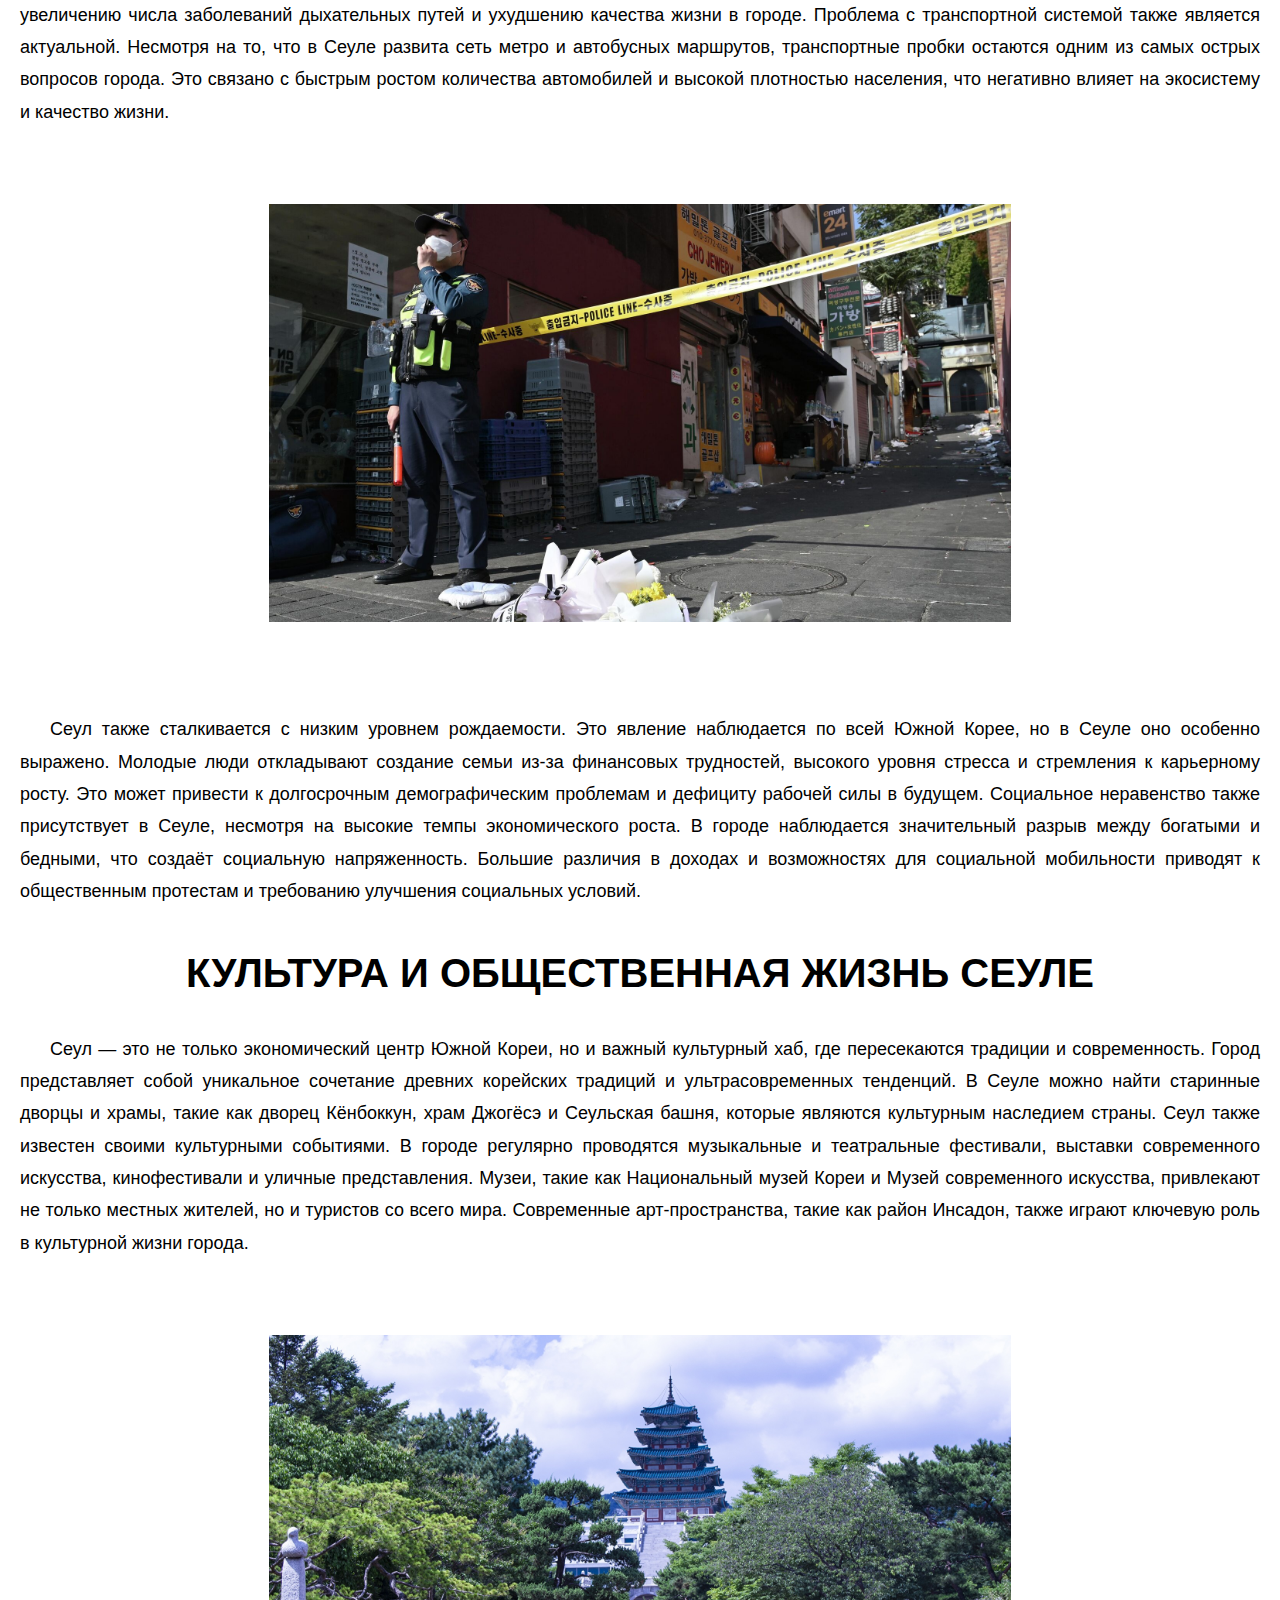
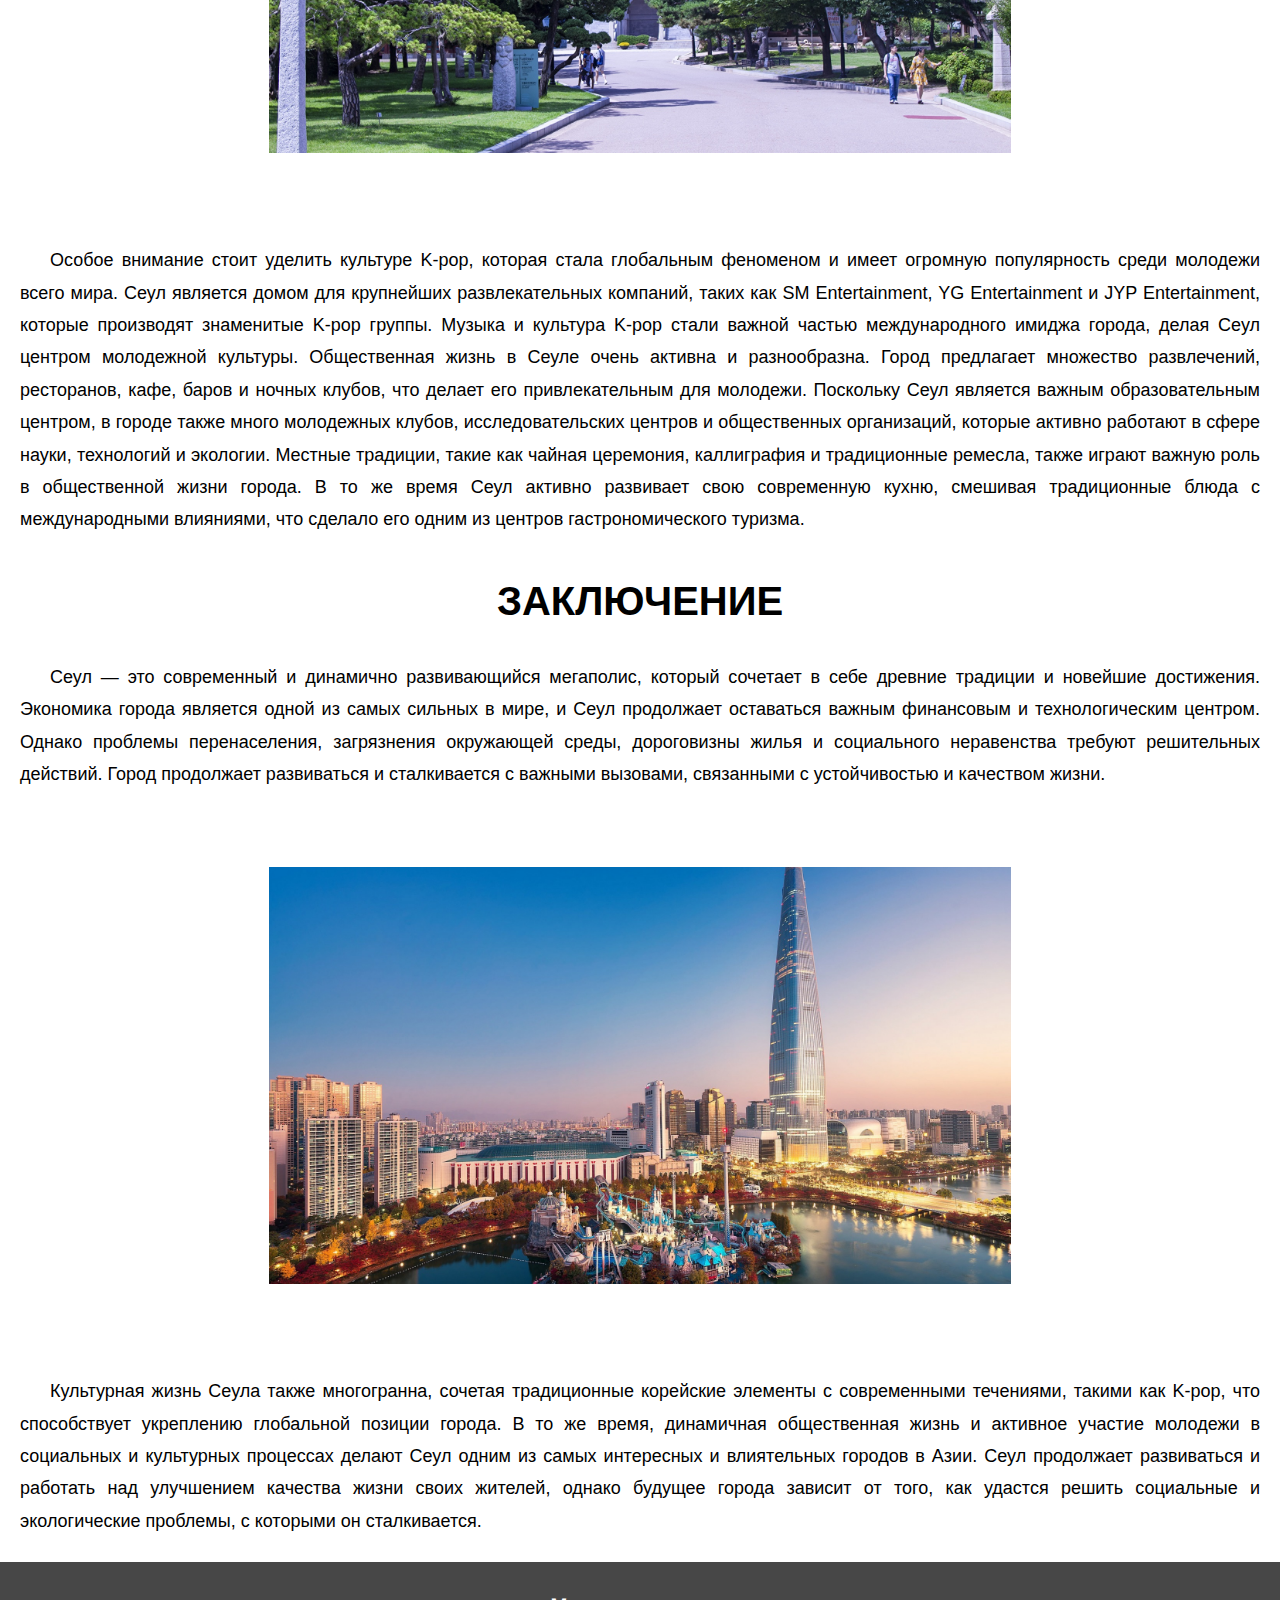
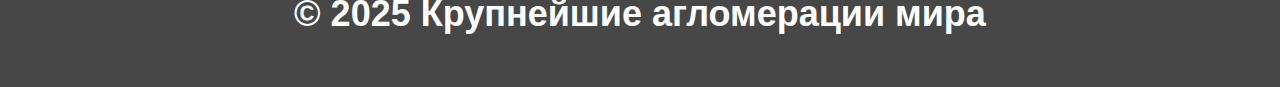
<file: 1111/1.4.html>
<!DOCTYPE html>
<html lang="en">
<head>
  <meta charset="UTF-8">
  <meta name="viewport" content="width=device-width, initial-scale=1.0">
  <title>Крупнейшие агломерации мира</title>
  <link rel="stylesheet" href="styles2.css">
</head>
<body>
  <header>
    <h1>Крупнейшие агломерации мира</h1>
    <nav>
      <ul>
        <li><a href="index.html">Крупнейшие агломерации мира</a></li>
        <li><a href="cities.html">Что такое агломерация?</a></li>
        <li><a href="top.html">Крупные агломерации в России</a></li>
      </ul>
    </nav>
  </header>

    <div class="center-text">
    <h1>4. Сеул (Южная Корея)</h1>
    <h1>ИСТОРИЯ ВОЗНИКНОВЕНИЯ СЕУЛА</h1>
    </div>

    <div>
      <p style="padding: 20px; background-color: #ffffff;">Сеул, столица Южной Кореи, является одним из самых важных и динамично развивающихся городов в Азии. История его возникновения насчитывает более двух тысяч лет, начиная с первых упоминаний в истории в III веке до н. э. На тот момент территория, на которой расположен современный Сеул, была частью древнего корейского государства Пэкче. Пэкче находился в центре корейского полуострова, а Сеул стал важным административным и торговым центром, благодаря своему стратегическому расположению на реке Ханган, которая обеспечивала доступ к морю.</p>
    </div>

    <div class="center-container">
      <img src="img/24.jpg" alt="Описание изображения">
      </div>
  
    <div>
      <p style="padding: 20px; background-color: #ffffff;">В 1394 году, в период правления династии Чосон, Сеул был выбран в качестве столицы нового корейского государства, когда король Тэджон перенес сюда столицу из Каясонга. Это событие стало важным этапом в истории города, поскольку Сеул стал центром политической, культурной и экономической жизни страны. Город быстро развивался, и многие из известных исторических памятников, таких как дворцы Кёнбоккун и Чандеоккун, были построены именно в этот период.

        В XVII веке Сеул пережил несколько нападений, в том числе вторжение маньчжуров, что оставило значительные следы на городской архитектуре. Однако, несмотря на эти трудности, город продолжал развиваться и укрепляться как центр корейской власти и культуры.
        
        В конце XIX века, когда Корея начала открываться для внешнего мира, Сеул стал важным торговым и культурным центром. В 1910 году Корея была аннексирована Японией, и Сеул стал под японским контролем до конца Второй мировой войны. Этот период оставил след в истории города, так как многие здания и инфраструктура были модернизированы по японскому образцу.
        
        После окончания Второй мировой войны и разделения Кореи Сеул стал столицей Южной Кореи. В 1950-1953 годах город пережил ужасающие разрушения во время Корейской войны, но с тех пор начал восстановление. В послевоенные годы Сеул стал быстро расти и развиваться, что привело к созданию одного из самых крупных мегаполисов в мире. С конца XX века, Сеул стал одним из ведущих финансовых, технологических и культурных центров не только в Азии, но и в мире.</p>
      </div>
      <div>


      <div class="center-text">
        <h1>ЭКОНОМИКА СЕУЛА</h1>
        </div>
    
        <div>
          <p style="padding: 20px; background-color: #ffffff;">Сеул — это финансовый, промышленный и технологический центр Южной Кореи, играющий ключевую роль в экономике страны. В городе сосредоточено большое количество крупных южнокорейских корпораций, таких как Samsung, Hyundai, LG и SK Group, которые активно участвуют в международной торговле, производстве и высоких технологиях. Сеул является глобальным хабом для технологий, инноваций и стартапов, с множеством научно-исследовательских институтов и технологических парков.

            Один из ключевых секторов экономики города — это высокие технологии. Сеул стал важным мировым центром в области электроники, информационных технологий, биотехнологий и искусственного интеллекта. Компании, такие как Samsung Electronics и LG, являются одними из ведущих мировых производителей смартфонов, телевизоров, бытовой электроники и полупроводников. В последние годы также активизируется развитие технологий 5G и искусственного интеллекта, с которыми Сеул стремится лидировать на международной арене.</p>
        </div>

        <div class="center-container">
          <img src="img/25.jpg" alt="Описание изображения">
          </div>
      
        <div>
          <p style="padding: 20px; background-color: #ffffff;">Финансовый сектор Сеула также имеет огромную значимость. В городе расположены штаб-квартиры крупнейших банков, инвестиционных фондов и страховых компаний Южной Кореи. Корея стала важным финансовым игроком в регионе, и Сеул продолжает укреплять свои позиции как финансовый центр, привлекая иностранных инвесторов и финансовые учреждения. Открытие фондовых рынков, таких как Кореанская фондовая биржа, способствует росту города как глобального финансового хаба.

            Торговля и экспорт также занимают важное место в экономике Сеула. Город активно участвует в международной торговле, с главным акцентом на экспорт товаров и услуг в Китай, США и Европу. Южная Корея экспортирует высококачественные товары, такие как автомобили, полупроводники, корабли и бытовую электронику, что делает Сеул ключевым игроком на глобальном рынке.
            
            Помимо высоких технологий и финансов, город активно развивает свои инфраструктурные проекты, что делает Сеул еще более привлекательным для международных компаний и туристов. В последние годы город инвестирует в экологически чистую энергию и зеленые технологии, стремясь уменьшить углеродный след и стать более устойчивым городом. Сеул активно строит «умные» здания и развивает транспортную инфраструктуру, улучшая доступность и экологические условия жизни.</p>
        </div>




        <div class="center-text">
          <h1>ПРОБЛЕМА СЕУЛА</h1>
          </div>
      
          <div>
            <p style="padding: 20px; background-color: #ffffff;">Несмотря на свою экономическую мощь и динамичное развитие, Сеул сталкивается с рядом серьезных проблем. Одной из самых острых проблем является перенаселение. В Сеуле проживает более 10 миллионов человек, что делает его одним из самых густонаселенных мегаполисов мира. Город сталкивается с большой нагрузкой на инфраструктуру и услуги, такие как жилье, здравоохранение и образование.</p>
          </div>


          <div>
            <p style="padding: 20px; background-color: #ffffff;">Высокая стоимость жилья — еще одна проблема, с которой сталкиваются жители города. Цены на недвижимость в Сеуле постоянно растут, что делает покупку жилья доступной только для состоятельных людей. Молодые семьи и начинающие специалисты часто сталкиваются с проблемами аренды жилья, а для многих людей наличие собственного жилья становится недостижимой целью.

              Загрязнение окружающей среды и проблемы с качеством воздуха также являются актуальными вопросами для города. Несмотря на усилия по улучшению качества воздуха, уровень загрязнения в Сеуле зачастую превышает рекомендованные нормы Всемирной организации здравоохранения. Высокий уровень загрязнения воздуха связан с большим количеством автомобилей, промышленных предприятий и загрязняющих выбросов из Китая. Это приводит к увеличению числа заболеваний дыхательных путей и ухудшению качества жизни в городе.
              
              Проблема с транспортной системой также является актуальной. Несмотря на то, что в Сеуле развита сеть метро и автобусных маршрутов, транспортные пробки остаются одним из самых острых вопросов города. Это связано с быстрым ростом количества автомобилей и высокой плотностью населения, что негативно влияет на экосистему и качество жизни.</p>
          </div>


          <div class="center-container">
            <img src="img/26.jpg" alt="Описание изображения">
            </div>
        

          <div>
            <p style="padding: 20px; background-color: #ffffff;">Сеул также сталкивается с низким уровнем рождаемости. Это явление наблюдается по всей Южной Корее, но в Сеуле оно особенно выражено. Молодые люди откладывают создание семьи из-за финансовых трудностей, высокого уровня стресса и стремления к карьерному росту. Это может привести к долгосрочным демографическим проблемам и дефициту рабочей силы в будущем.

              Социальное неравенство также присутствует в Сеуле, несмотря на высокие темпы экономического роста. В городе наблюдается значительный разрыв между богатыми и бедными, что создаёт социальную напряженность. Большие различия в доходах и возможностях для социальной мобильности приводят к общественным протестам и требованию улучшения социальных условий.</p>
          </div>



          <div class="center-text">
            <h1>КУЛЬТУРА И ОБЩЕСТВЕННАЯ ЖИЗНЬ СЕУЛЕ</h1>
            </div>
        
            <div>
              <p style="padding: 20px; background-color: #ffffff;">Сеул — это не только экономический центр Южной Кореи, но и важный культурный хаб, где пересекаются традиции и современность. Город представляет собой уникальное сочетание древних корейских традиций и ультрасовременных тенденций. В Сеуле можно найти старинные дворцы и храмы, такие как дворец Кёнбоккун, храм Джогёсэ и Сеульская башня, которые являются культурным наследием страны.

                Сеул также известен своими культурными событиями. В городе регулярно проводятся музыкальные и театральные фестивали, выставки современного искусства, кинофестивали и уличные представления. Музеи, такие как Национальный музей Кореи и Музей современного искусства, привлекают не только местных жителей, но и туристов со всего мира. Современные арт-пространства, такие как район Инсадон, также играют ключевую роль в культурной жизни города.</p>
            </div>


            <div class="center-container">
              <img src="img/27.jpg" alt="Описание изображения">
              </div>
          
            <div>
              <p style="padding: 20px; background-color: #ffffff;">Особое внимание стоит уделить культуре K-pop, которая стала глобальным феноменом и имеет огромную популярность среди молодежи всего мира. Сеул является домом для крупнейших развлекательных компаний, таких как SM Entertainment, YG Entertainment и JYP Entertainment, которые производят знаменитые K-pop группы. Музыка и культура K-pop стали важной частью международного имиджа города, делая Сеул центром молодежной культуры.

                Общественная жизнь в Сеуле очень активна и разнообразна. Город предлагает множество развлечений, ресторанов, кафе, баров и ночных клубов, что делает его привлекательным для молодежи. Поскольку Сеул является важным образовательным центром, в городе также много молодежных клубов, исследовательских центров и общественных организаций, которые активно работают в сфере науки, технологий и экологии.
                
                Местные традиции, такие как чайная церемония, каллиграфия и традиционные ремесла, также играют важную роль в общественной жизни города. В то же время Сеул активно развивает свою современную кухню, смешивая традиционные блюда с международными влияниями, что сделало его одним из центров гастрономического туризма.</p>
            </div>





            <div class="center-text">
              <h1>ЗАКЛЮЧЕНИЕ</h1>
              </div>
          
              <div>
                <p style="padding: 20px; background-color: #ffffff;">Сеул — это современный и динамично развивающийся мегаполис, который сочетает в себе древние традиции и новейшие достижения. Экономика города является одной из самых сильных в мире, и Сеул продолжает оставаться важным финансовым и технологическим центром. Однако проблемы перенаселения, загрязнения окружающей среды, дороговизны жилья и социального неравенства требуют решительных действий. Город продолжает развиваться и сталкивается с важными вызовами, связанными с устойчивостью и качеством жизни.</p>
              </div>


              <div class="center-container">
                <img src="img/28.jpg" alt="Описание изображения">
                </div>
            

              <div>
                <p style="padding: 20px; background-color: #ffffff;">Культурная жизнь Сеула также многогранна, сочетая традиционные корейские элементы с современными течениями, такими как K-pop, что способствует укреплению глобальной позиции города. В то же время, динамичная общественная жизнь и активное участие молодежи в социальных и культурных процессах делают Сеул одним из самых интересных и влиятельных городов в Азии.

                  Сеул продолжает развиваться и работать над улучшением качества жизни своих жителей, однако будущее города зависит от того, как удастся решить социальные и экологические проблемы, с которыми он сталкивается.</p>
              </div>




















              <header>
                <h1>&copy; 2025 Крупнейшие агломерации мира</h1>
              </header>
              
  <script src="script.js"></script>
</body>
</html>
</file>
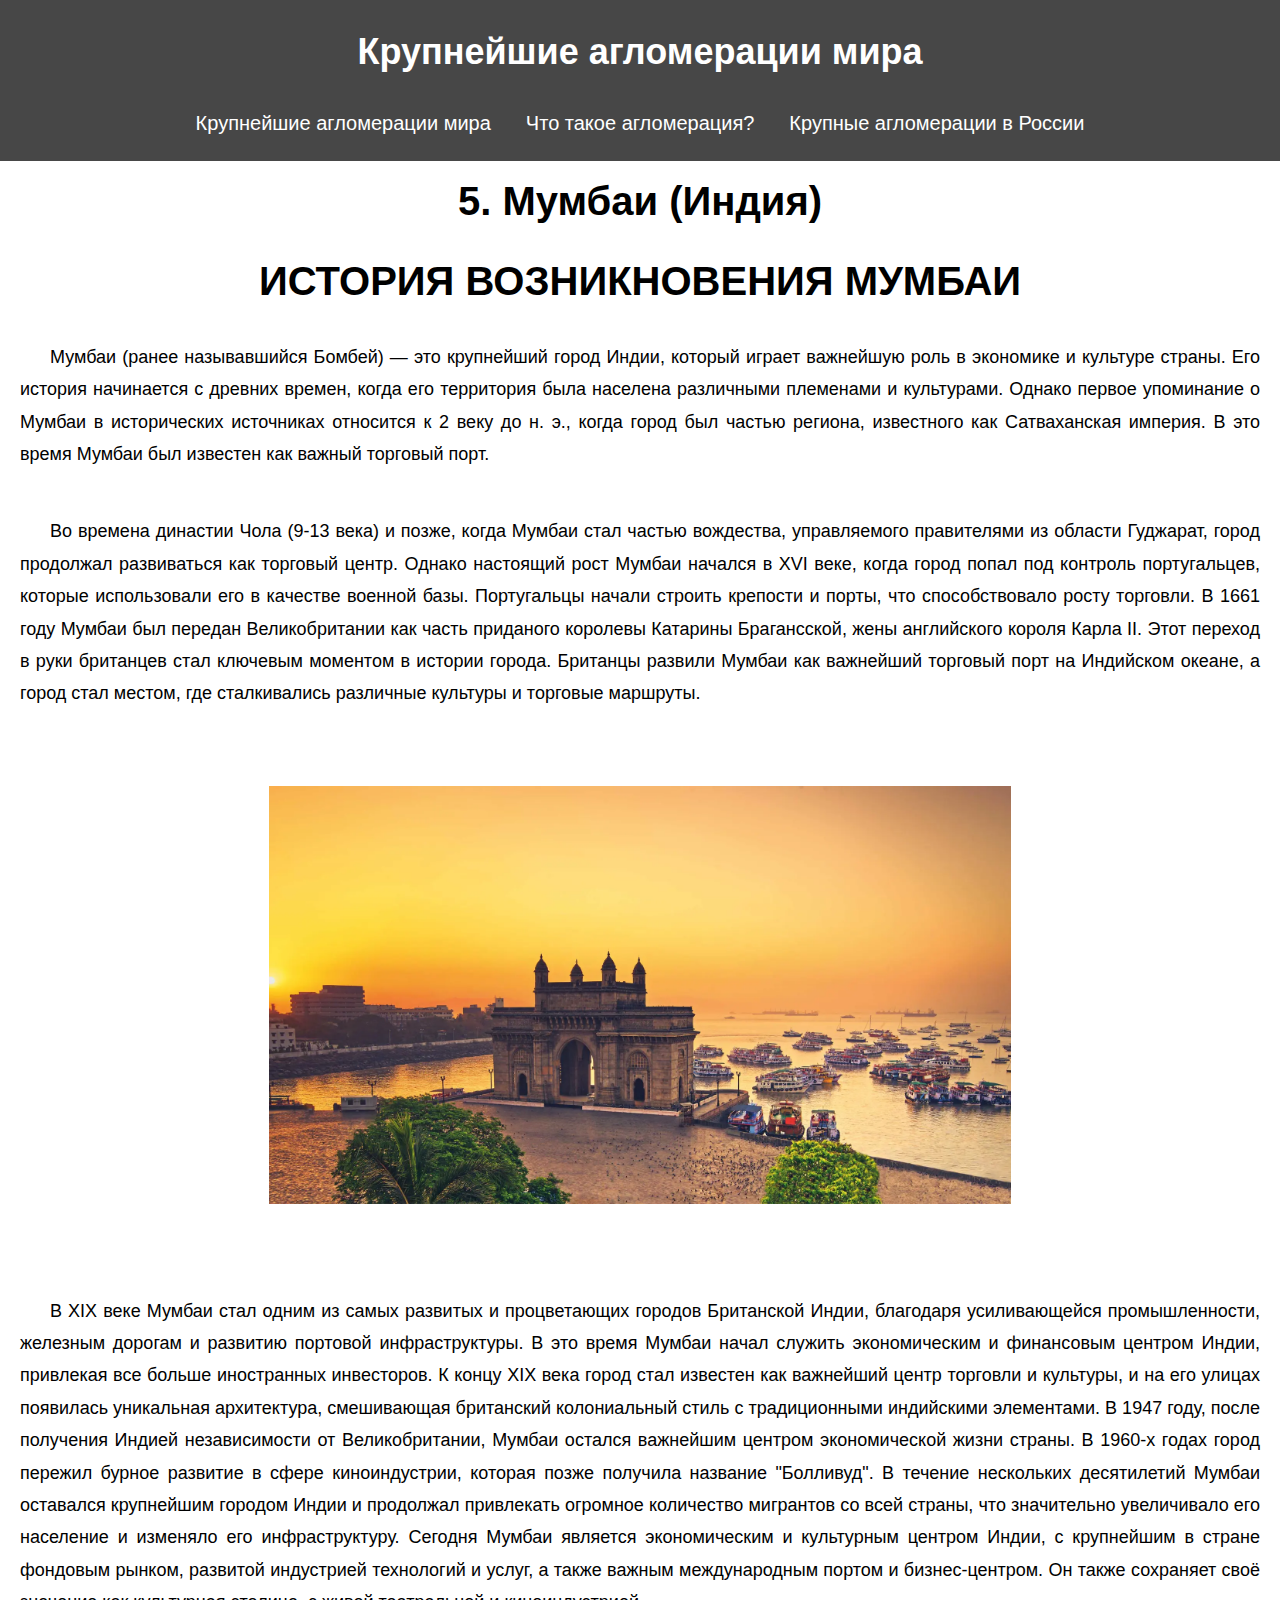
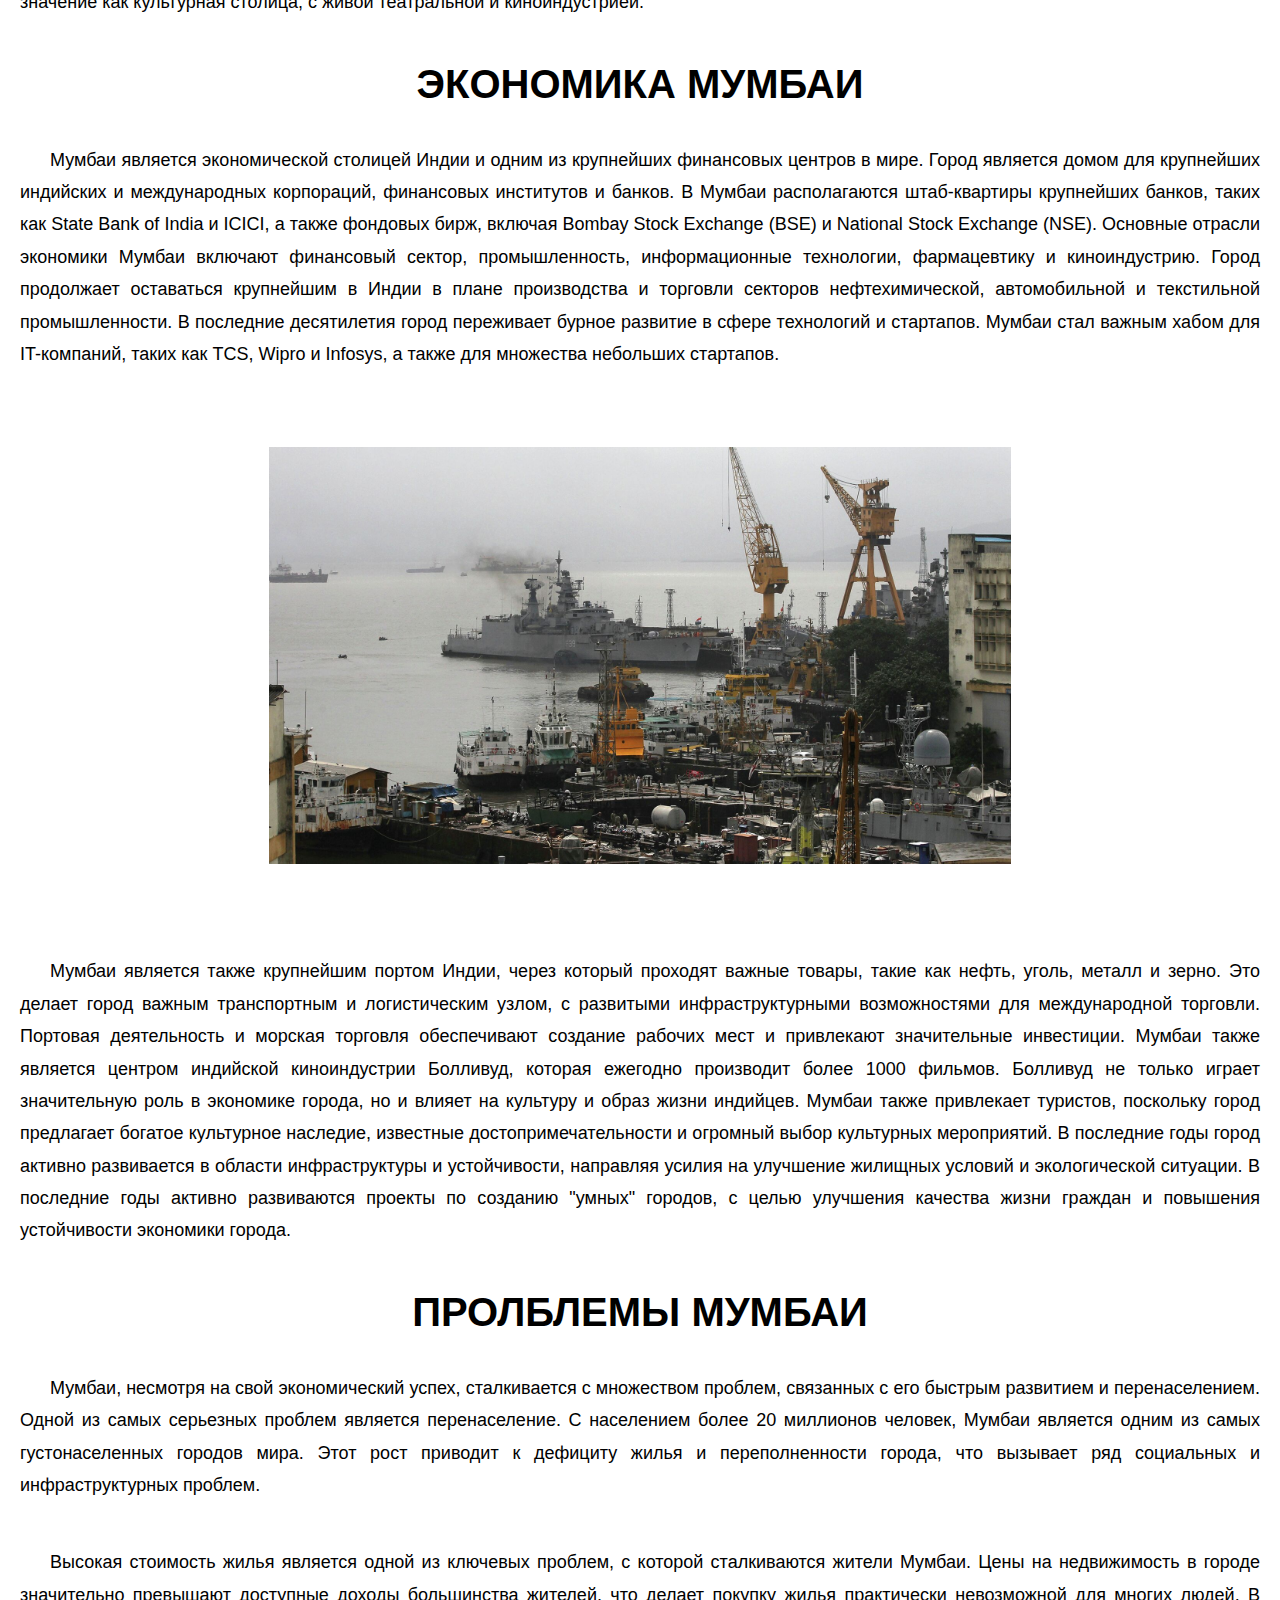
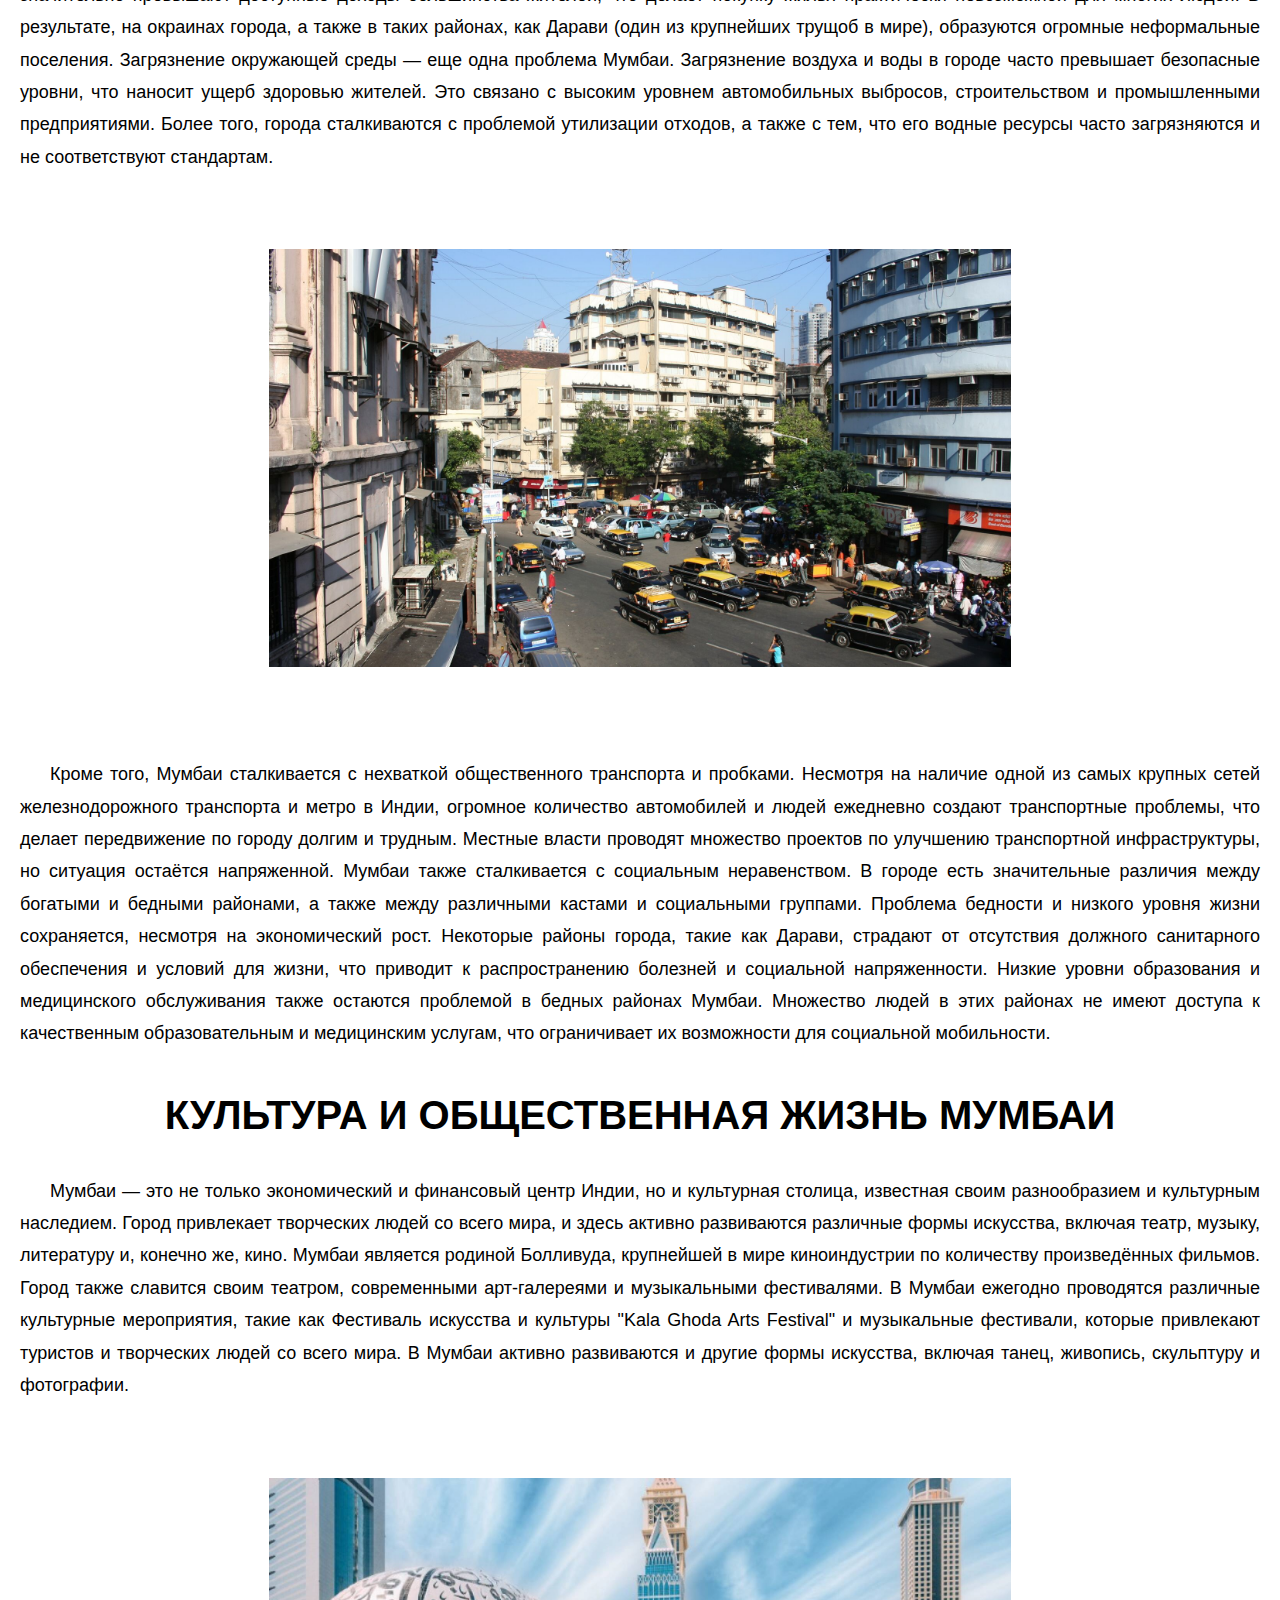
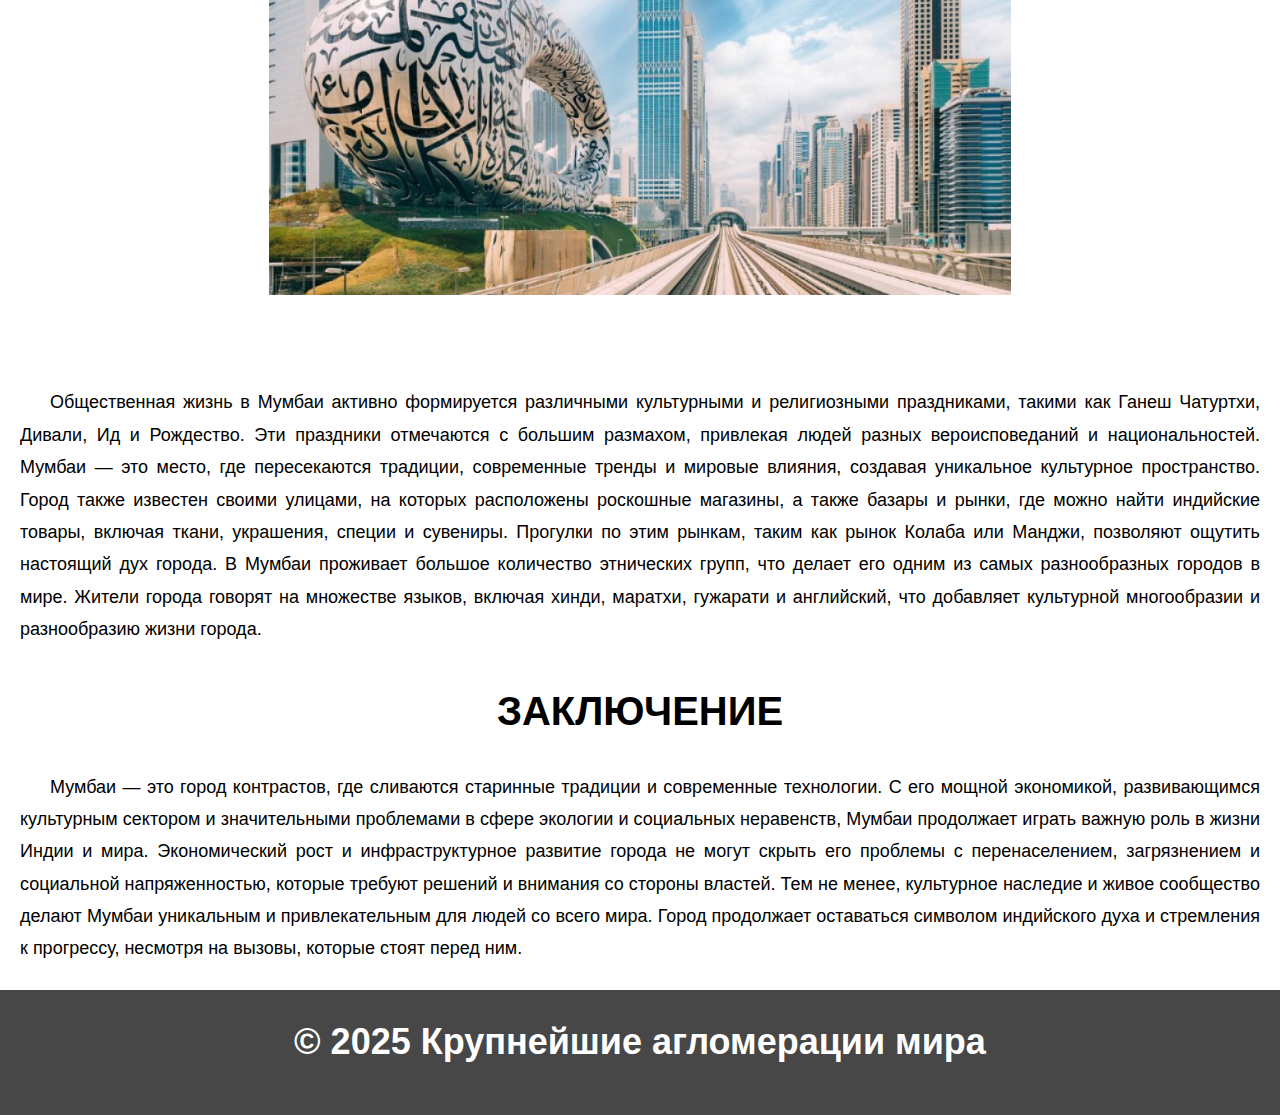
<file: 1111/1.5.html>
<!DOCTYPE html>
<html lang="en">
<head>
  <meta charset="UTF-8">
  <meta name="viewport" content="width=device-width, initial-scale=1.0">
  <title>Крупнейшие агломерации мира</title>
  <link rel="stylesheet" href="styles2.css">
</head>
<body>
  <header>
    <h1>Крупнейшие агломерации мира</h1>
    <nav>
      <ul>
        <li><a href="index.html">Крупнейшие агломерации мира</a></li>
        <li><a href="cities.html">Что такое агломерация?</a></li>
        <li><a href="top.html">Крупные агломерации в России</a></li>
      </ul>
    </nav>
  </header>

    <div class="center-text">
    <h1>5. Мумбаи (Индия)</h1>
    <h1>ИСТОРИЯ ВОЗНИКНОВЕНИЯ МУМБАИ</h1>
    </div>

    <div>
      <p style="padding: 20px; background-color: #ffffff;">Мумбаи (ранее называвшийся Бомбей) — это крупнейший город Индии, который играет важнейшую роль в экономике и культуре страны. Его история начинается с древних времен, когда его территория была населена различными племенами и культурами. Однако первое упоминание о Мумбаи в исторических источниках относится к 2 веку до н. э., когда город был частью региона, известного как Сатваханская империя. В это время Мумбаи был известен как важный торговый порт.</p>
    </div>

    <div>
      <p style="padding: 20px; background-color: #ffffff;">Во времена династии Чола (9-13 века) и позже, когда Мумбаи стал частью вождества, управляемого правителями из области Гуджарат, город продолжал развиваться как торговый центр. Однако настоящий рост Мумбаи начался в XVI веке, когда город попал под контроль португальцев, которые использовали его в качестве военной базы. Португальцы начали строить крепости и порты, что способствовало росту торговли.

        В 1661 году Мумбаи был передан Великобритании как часть приданого королевы Катарины Брагансской, жены английского короля Карла II. Этот переход в руки британцев стал ключевым моментом в истории города. Британцы развили Мумбаи как важнейший торговый порт на Индийском океане, а город стал местом, где сталкивались различные культуры и торговые маршруты.</p>
      </div>


      <div class="center-container">
        <img src="img/29.jpg" alt="Описание изображения">
        </div>
    
    <div>
      <p style="padding: 20px; background-color: #ffffff;">В XIX веке Мумбаи стал одним из самых развитых и процветающих городов Британской Индии, благодаря усиливающейся промышленности, железным дорогам и развитию портовой инфраструктуры. В это время Мумбаи начал служить экономическим и финансовым центром Индии, привлекая все больше иностранных инвесторов. К концу XIX века город стал известен как важнейший центр торговли и культуры, и на его улицах появилась уникальная архитектура, смешивающая британский колониальный стиль с традиционными индийскими элементами.

        В 1947 году, после получения Индией независимости от Великобритании, Мумбаи остался важнейшим центром экономической жизни страны. В 1960-х годах город пережил бурное развитие в сфере киноиндустрии, которая позже получила название "Болливуд". В течение нескольких десятилетий Мумбаи оставался крупнейшим городом Индии и продолжал привлекать огромное количество мигрантов со всей страны, что значительно увеличивало его население и изменяло его инфраструктуру.
        
        Сегодня Мумбаи является экономическим и культурным центром Индии, с крупнейшим в стране фондовым рынком, развитой индустрией технологий и услуг, а также важным международным портом и бизнес-центром. Он также сохраняет своё значение как культурная столица, с живой театральной и киноиндустрией.</p>
    </div>



    <div class="center-text">
      <h1>ЭКОНОМИКА МУМБАИ</h1>
      </div>
  
      <div>
        <p style="padding: 20px; background-color: #ffffff;">Мумбаи является экономической столицей Индии и одним из крупнейших финансовых центров в мире. Город является домом для крупнейших индийских и международных корпораций, финансовых институтов и банков. В Мумбаи располагаются штаб-квартиры крупнейших банков, таких как State Bank of India и ICICI, а также фондовых бирж, включая Bombay Stock Exchange (BSE) и National Stock Exchange (NSE).

          Основные отрасли экономики Мумбаи включают финансовый сектор, промышленность, информационные технологии, фармацевтику и киноиндустрию. Город продолжает оставаться крупнейшим в Индии в плане производства и торговли секторов нефтехимической, автомобильной и текстильной промышленности. В последние десятилетия город переживает бурное развитие в сфере технологий и стартапов. Мумбаи стал важным хабом для IT-компаний, таких как TCS, Wipro и Infosys, а также для множества небольших стартапов.</p>
      </div>


      <div class="center-container">
        <img src="img/30.jpg" alt="Описание изображения">
        </div>
    

      <div>
        <p style="padding: 20px; background-color: #ffffff;">Мумбаи является также крупнейшим портом Индии, через который проходят важные товары, такие как нефть, уголь, металл и зерно. Это делает город важным транспортным и логистическим узлом, с развитыми инфраструктурными возможностями для международной торговли. Портовая деятельность и морская торговля обеспечивают создание рабочих мест и привлекают значительные инвестиции.

          Мумбаи также является центром индийской киноиндустрии Болливуд, которая ежегодно производит более 1000 фильмов. Болливуд не только играет значительную роль в экономике города, но и влияет на культуру и образ жизни индийцев. Мумбаи также привлекает туристов, поскольку город предлагает богатое культурное наследие, известные достопримечательности и огромный выбор культурных мероприятий.
          
          В последние годы город активно развивается в области инфраструктуры и устойчивости, направляя усилия на улучшение жилищных условий и экологической ситуации. В последние годы активно развиваются проекты по созданию "умных" городов, с целью улучшения качества жизни граждан и повышения устойчивости экономики города.</p>
      </div>






      <div class="center-text">
        <h1>ПРОЛБЛЕМЫ МУМБАИ</h1>
        </div>
    
        <div>
          <p style="padding: 20px; background-color: #ffffff;">Мумбаи, несмотря на свой экономический успех, сталкивается с множеством проблем, связанных с его быстрым развитием и перенаселением. Одной из самых серьезных проблем является перенаселение. С населением более 20 миллионов человек, Мумбаи является одним из самых густонаселенных городов мира. Этот рост приводит к дефициту жилья и переполненности города, что вызывает ряд социальных и инфраструктурных проблем.</p>
        </div>
  
 

   
  
        <div>
          <p style="padding: 20px; background-color: #ffffff;">Высокая стоимость жилья является одной из ключевых проблем, с которой сталкиваются жители Мумбаи. Цены на недвижимость в городе значительно превышают доступные доходы большинства жителей, что делает покупку жилья практически невозможной для многих людей. В результате, на окраинах города, а также в таких районах, как Дарави (один из крупнейших трущоб в мире), образуются огромные неформальные поселения.

            Загрязнение окружающей среды — еще одна проблема Мумбаи. Загрязнение воздуха и воды в городе часто превышает безопасные уровни, что наносит ущерб здоровью жителей. Это связано с высоким уровнем автомобильных выбросов, строительством и промышленными предприятиями. Более того, города сталкиваются с проблемой утилизации отходов, а также с тем, что его водные ресурсы часто загрязняются и не соответствуют стандартам.</p>
        </div>
  
  
 
        <div class="center-container">
          <img src="img/31.jpg" alt="Описание изображения">
          </div>
      
   
  
        <div>
          <p style="padding: 20px; background-color: #ffffff;">Кроме того, Мумбаи сталкивается с нехваткой общественного транспорта и пробками. Несмотря на наличие одной из самых крупных сетей железнодорожного транспорта и метро в Индии, огромное количество автомобилей и людей ежедневно создают транспортные проблемы, что делает передвижение по городу долгим и трудным. Местные власти проводят множество проектов по улучшению транспортной инфраструктуры, но ситуация остаётся напряженной.

            Мумбаи также сталкивается с социальным неравенством. В городе есть значительные различия между богатыми и бедными районами, а также между различными кастами и социальными группами. Проблема бедности и низкого уровня жизни сохраняется, несмотря на экономический рост. Некоторые районы города, такие как Дарави, страдают от отсутствия должного санитарного обеспечения и условий для жизни, что приводит к распространению болезней и социальной напряженности.
            
            Низкие уровни образования и медицинского обслуживания также остаются проблемой в бедных районах Мумбаи. Множество людей в этих районах не имеют доступа к качественным образовательным и медицинским услугам, что ограничивает их возможности для социальной мобильности.</p>
        </div>
  
  

  

        <div class="center-text">
          <h1>КУЛЬТУРА И ОБЩЕСТВЕННАЯ ЖИЗНЬ МУМБАИ</h1>
          </div>
      
          <div>
            <p style="padding: 20px; background-color: #ffffff;">Мумбаи — это не только экономический и финансовый центр Индии, но и культурная столица, известная своим разнообразием и культурным наследием. Город привлекает творческих людей со всего мира, и здесь активно развиваются различные формы искусства, включая театр, музыку, литературу и, конечно же, кино. Мумбаи является родиной Болливуда, крупнейшей в мире киноиндустрии по количеству произведённых фильмов.

              Город также славится своим театром, современными арт-галереями и музыкальными фестивалями. В Мумбаи ежегодно проводятся различные культурные мероприятия, такие как Фестиваль искусства и культуры "Kala Ghoda Arts Festival" и музыкальные фестивали, которые привлекают туристов и творческих людей со всего мира. В Мумбаи активно развиваются и другие формы искусства, включая танец, живопись, скульптуру и фотографии.</p>
          </div>
    

          <div class="center-container">
            <img src="img/32.jpg" alt="Описание изображения">
            </div>
        
        
    
          <div>
            <p style="padding: 20px; background-color: #ffffff;">Общественная жизнь в Мумбаи активно формируется различными культурными и религиозными праздниками, такими как Ганеш Чатуртхи, Дивали, Ид и Рождество. Эти праздники отмечаются с большим размахом, привлекая людей разных вероисповеданий и национальностей. Мумбаи — это место, где пересекаются традиции, современные тренды и мировые влияния, создавая уникальное культурное пространство.

              Город также известен своими улицами, на которых расположены роскошные магазины, а также базары и рынки, где можно найти индийские товары, включая ткани, украшения, специи и сувениры. Прогулки по этим рынкам, таким как рынок Колаба или Манджи, позволяют ощутить настоящий дух города.
              
              В Мумбаи проживает большое количество этнических групп, что делает его одним из самых разнообразных городов в мире. Жители города говорят на множестве языков, включая хинди, маратхи, гужарати и английский, что добавляет культурной многообразии и разнообразию жизни города.</p>
          </div>
    
    
    

          <div class="center-text">
            <h1>ЗАКЛЮЧЕНИЕ</h1>
            </div>
        
            <div>
              <p style="padding: 20px; background-color: #ffffff;">Мумбаи — это город контрастов, где сливаются старинные традиции и современные технологии. С его мощной экономикой, развивающимся культурным сектором и значительными проблемами в сфере экологии и социальных неравенств, Мумбаи продолжает играть важную роль в жизни Индии и мира. Экономический рост и инфраструктурное развитие города не могут скрыть его проблемы с перенаселением, загрязнением и социальной напряженностью, которые требуют решений и внимания со стороны властей.

                Тем не менее, культурное наследие и живое сообщество делают Мумбаи уникальным и привлекательным для людей со всего мира. Город продолжает оставаться символом индийского духа и стремления к прогрессу, несмотря на вызовы, которые стоят перед ним.</p>
            </div>
      







































































            <header>
              <h1>&copy; 2025 Крупнейшие агломерации мира</h1>
            </header>
            
  <script src="script.js"></script>
</body>
</html>
</file>
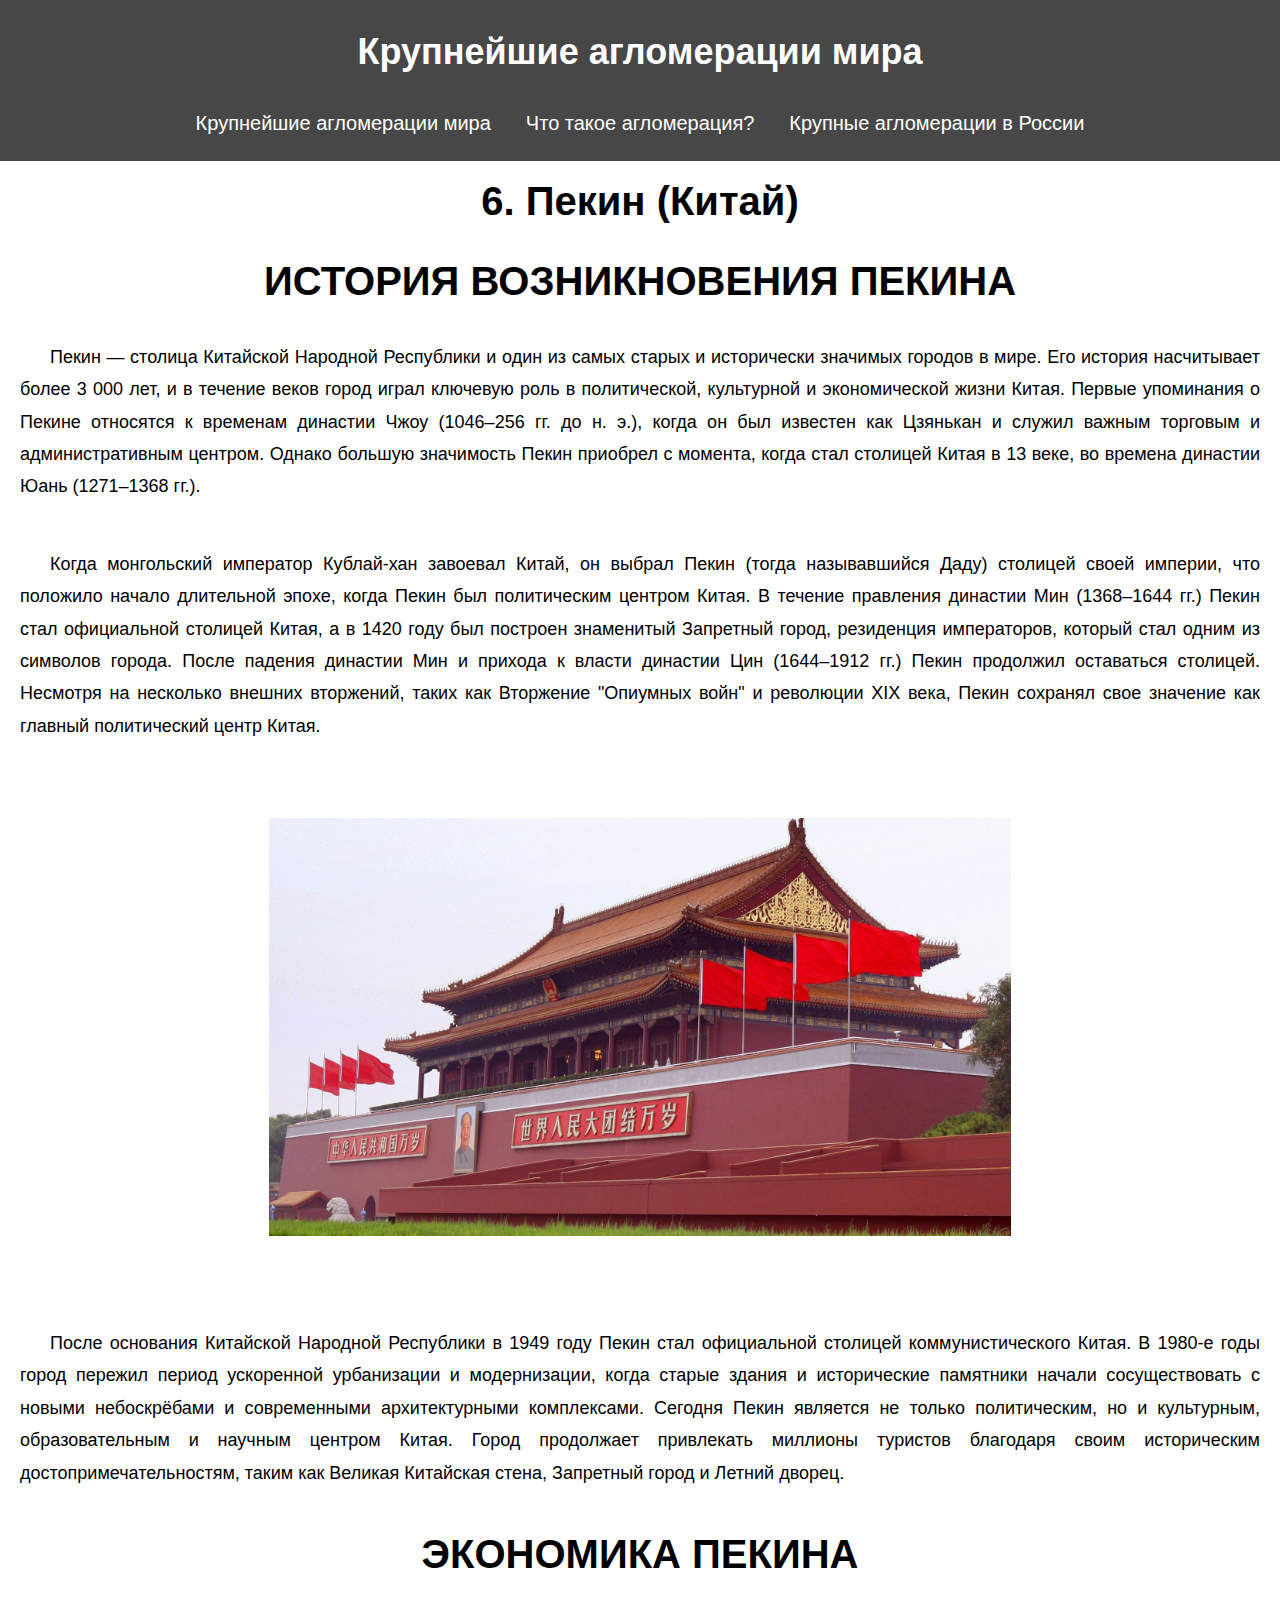
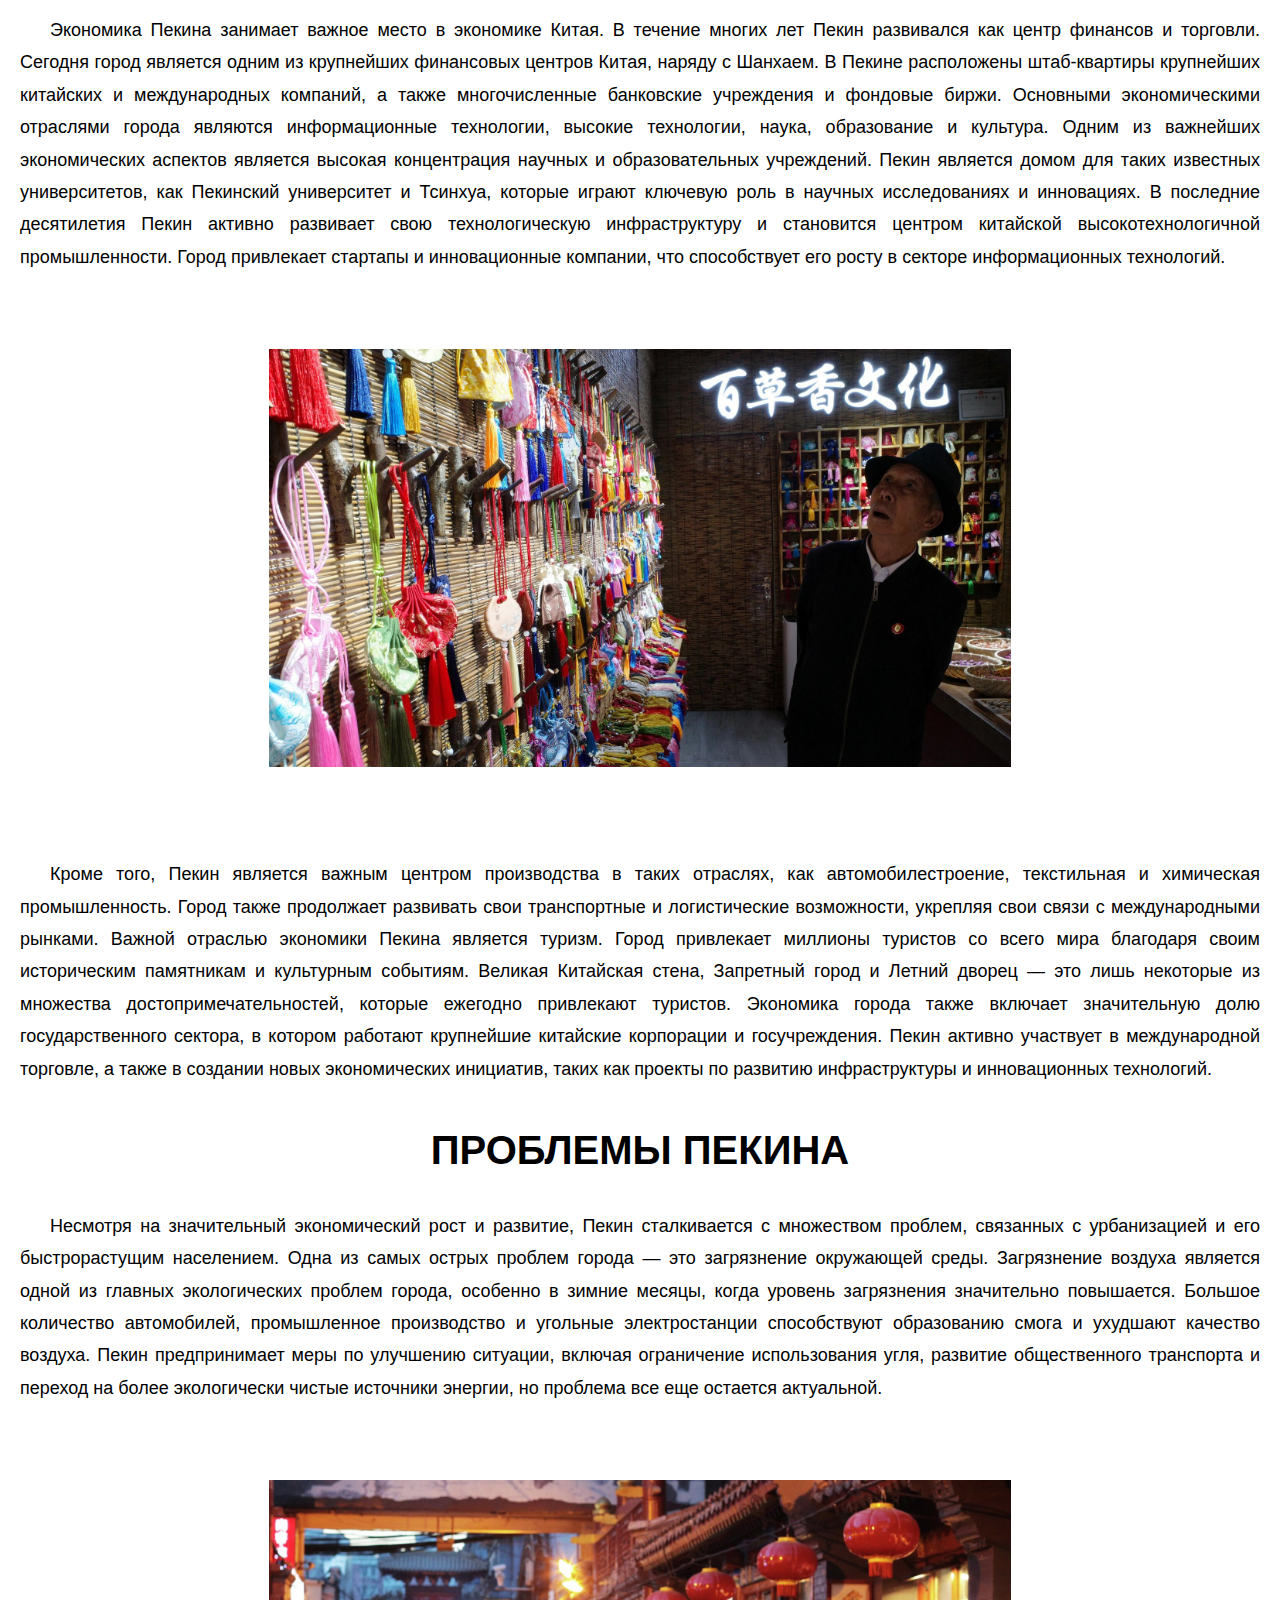
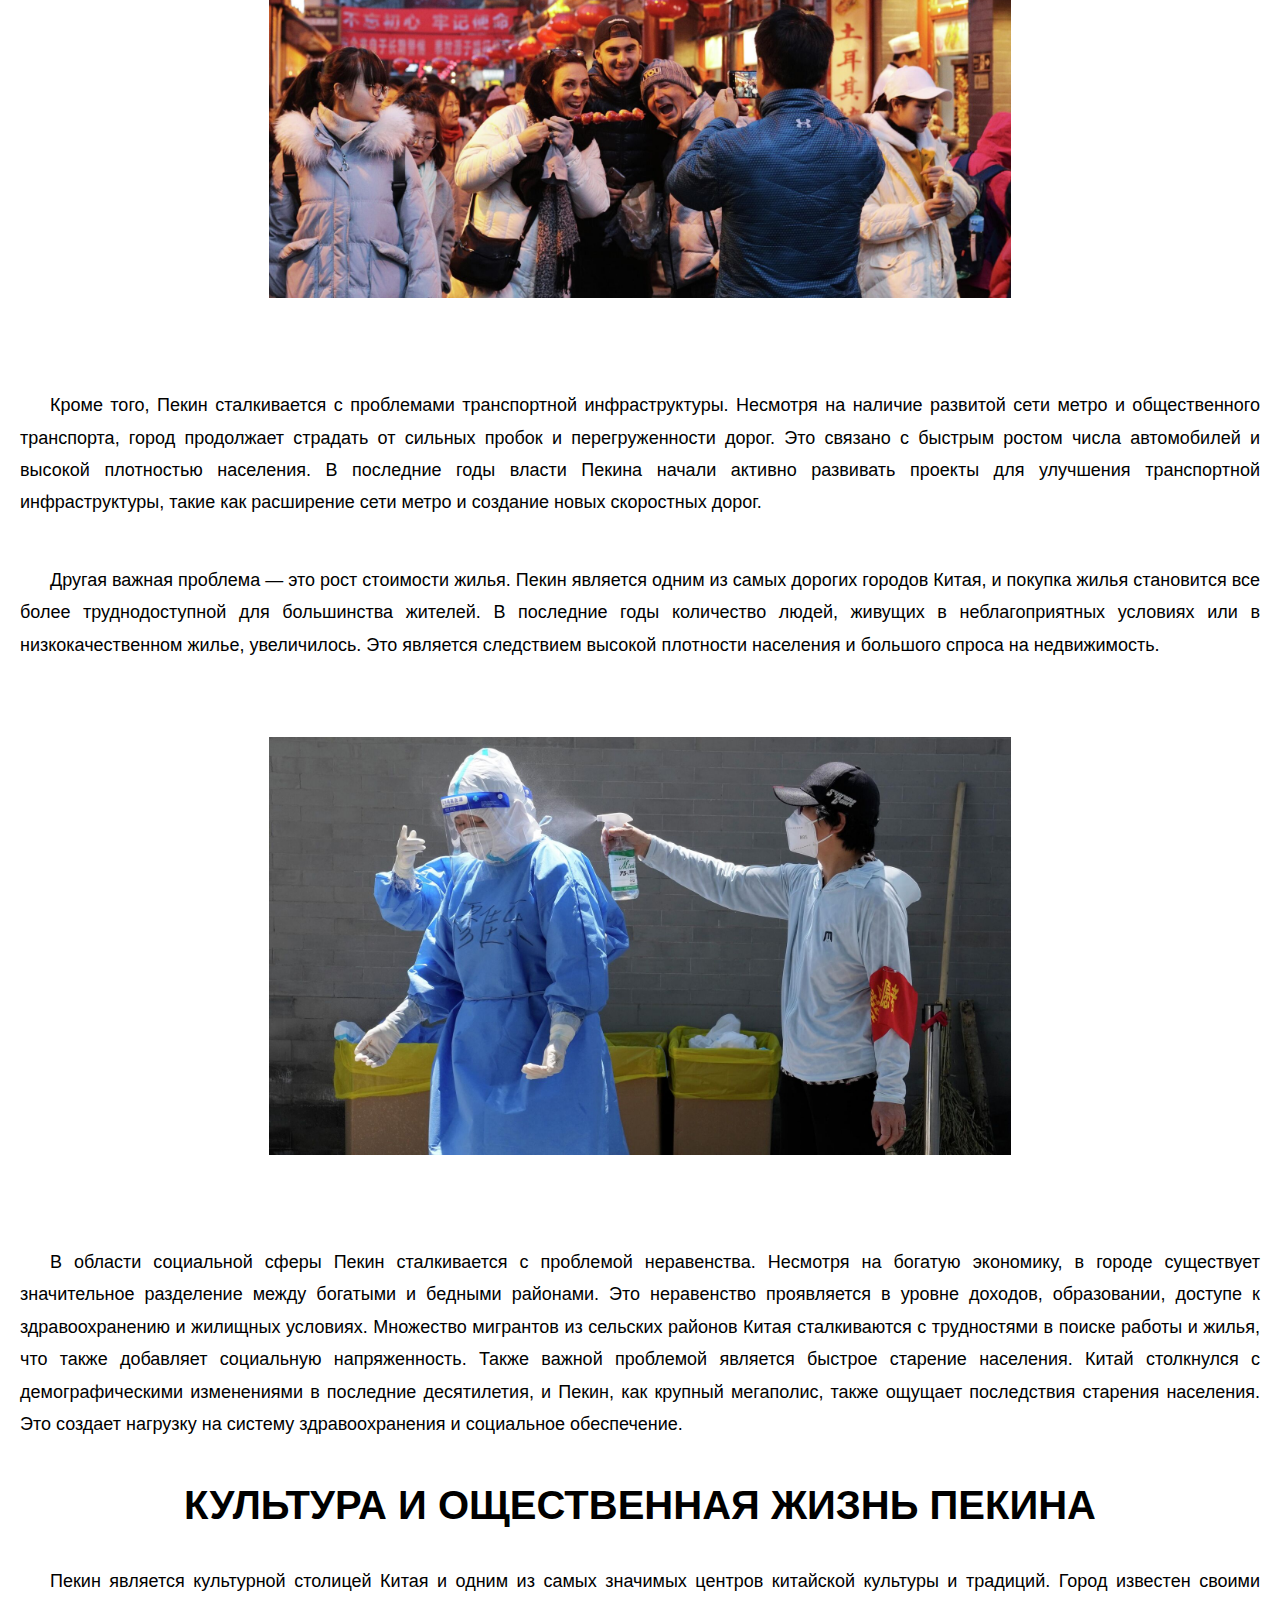
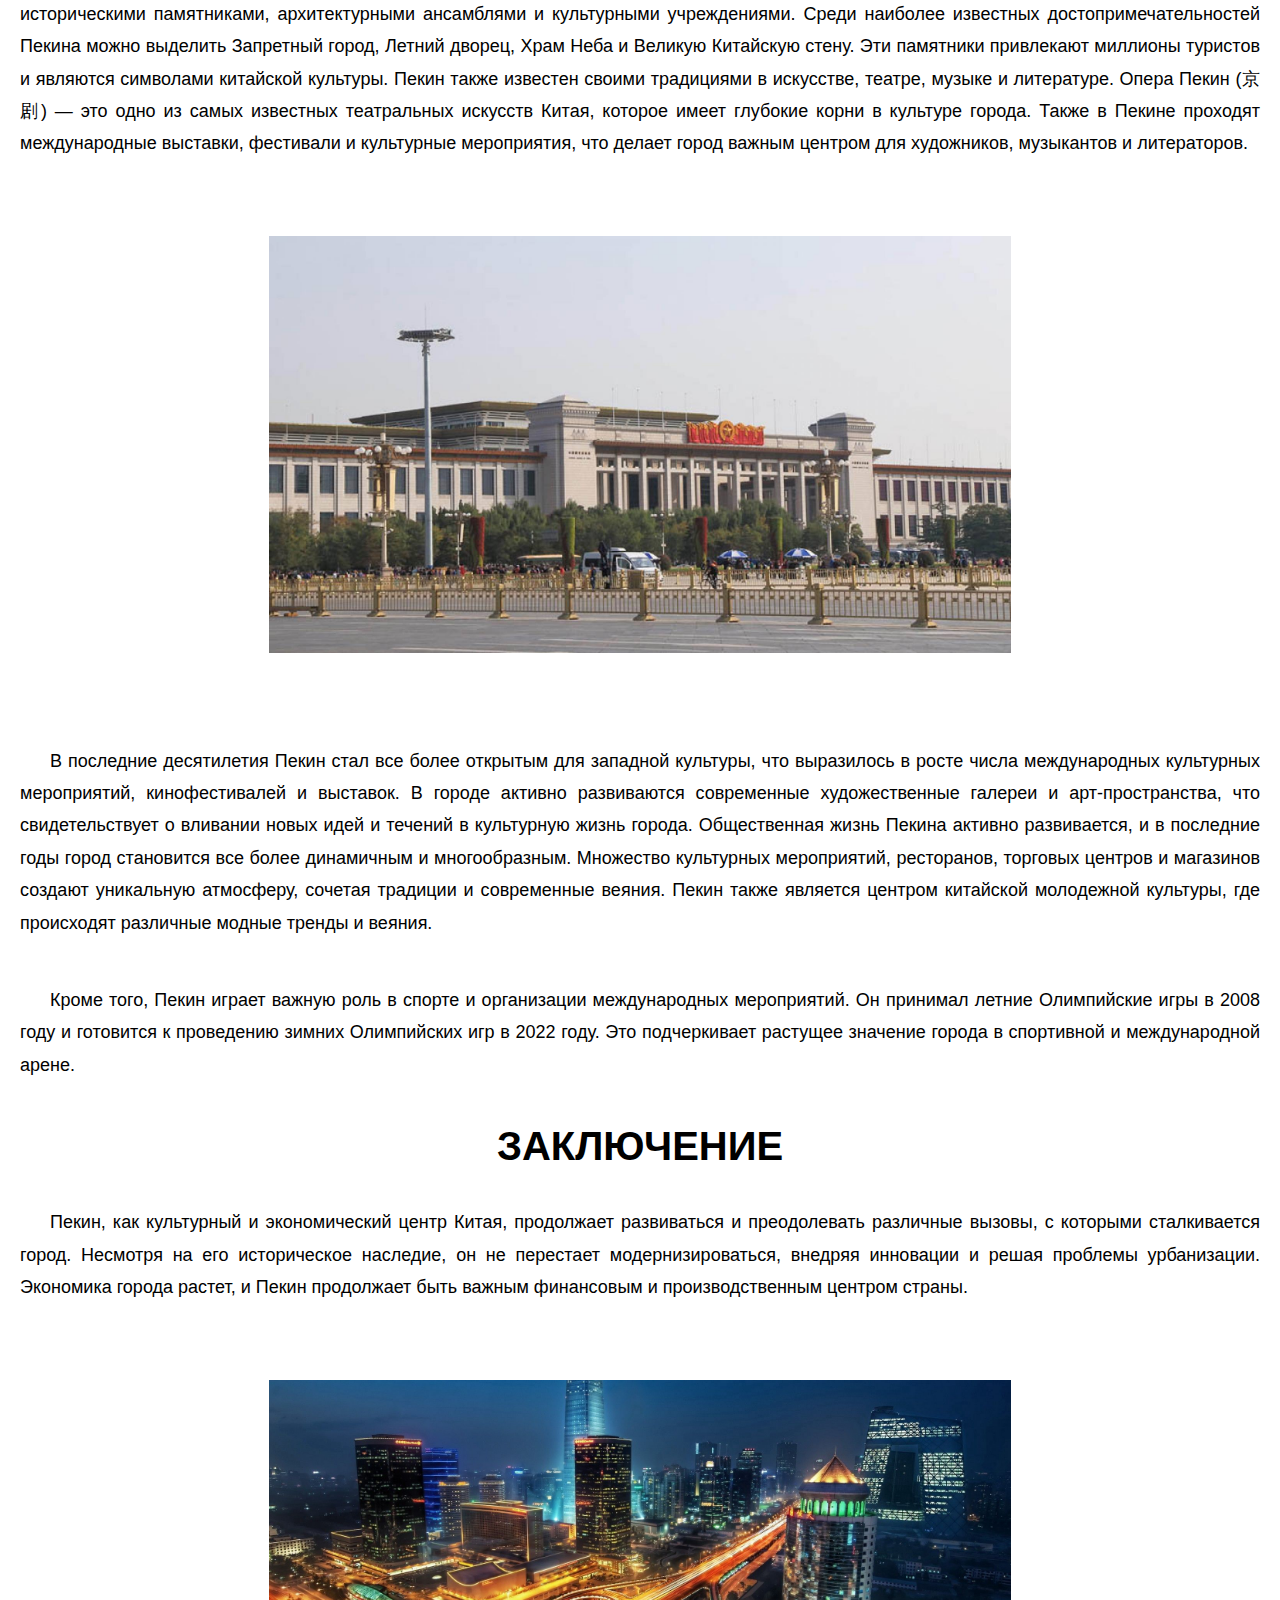
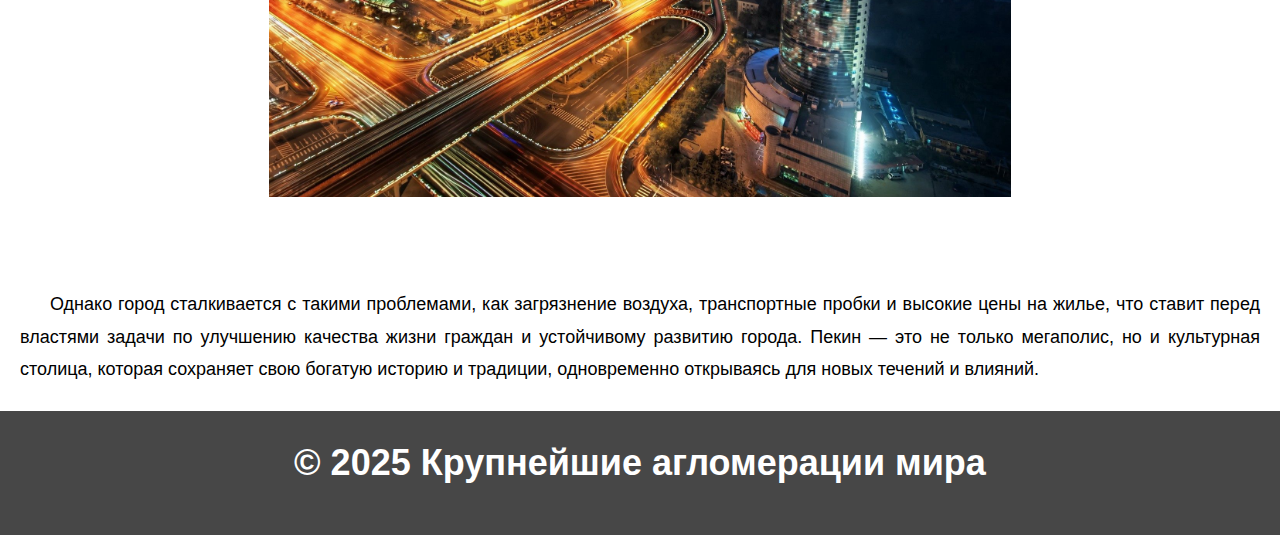
<file: 1111/1.6.html>
<!DOCTYPE html>
<html lang="en">
<head>
  <meta charset="UTF-8">
  <meta name="viewport" content="width=device-width, initial-scale=1.0">
  <title>Крупнейшие агломерации мира</title>
  <link rel="stylesheet" href="styles2.css">
</head>
<body>
  <header>
    <h1>Крупнейшие агломерации мира</h1>
    <nav>
      <ul>
        <li><a href="index.html">Крупнейшие агломерации мира</a></li>
        <li><a href="cities.html">Что такое агломерация?</a></li>
        <li><a href="top.html">Крупные агломерации в России</a></li>
      </ul>
    </nav>
  </header>

  <div class="center-text">
    <h1>6. Пекин (Китай)</h1>
    <h1>ИСТОРИЯ ВОЗНИКНОВЕНИЯ ПЕКИНА</h1>
    </div>

    <div>
      <p style="padding: 20px; background-color: #ffffff;">Пекин — столица Китайской Народной Республики и один из самых старых и исторически значимых городов в мире. Его история насчитывает более 3 000 лет, и в течение веков город играл ключевую роль в политической, культурной и экономической жизни Китая. Первые упоминания о Пекине относятся к временам династии Чжоу (1046–256 гг. до н. э.), когда он был известен как Цзянькан и служил важным торговым и административным центром. Однако большую значимость Пекин приобрел с момента, когда стал столицей Китая в 13 веке, во времена династии Юань (1271–1368 гг.).</p>
    </div>

    <div>
      <p style="padding: 20px; background-color: #ffffff;">Когда монгольский император Кублай-хан завоевал Китай, он выбрал Пекин (тогда называвшийся Даду) столицей своей империи, что положило начало длительной эпохе, когда Пекин был политическим центром Китая. В течение правления династии Мин (1368–1644 гг.) Пекин стал официальной столицей Китая, а в 1420 году был построен знаменитый Запретный город, резиденция императоров, который стал одним из символов города.

        После падения династии Мин и прихода к власти династии Цин (1644–1912 гг.) Пекин продолжил оставаться столицей. Несмотря на несколько внешних вторжений, таких как Вторжение "Опиумных войн" и революции XIX века, Пекин сохранял свое значение как главный политический центр Китая.</p>
      </div>


      <div class="center-container">
        <img src="img/33.jpg" alt="Описание изображения">
        </div>
    

    <div>
      <p style="padding: 20px; background-color: #ffffff;">После основания Китайской Народной Республики в 1949 году Пекин стал официальной столицей коммунистического Китая. В 1980-е годы город пережил период ускоренной урбанизации и модернизации, когда старые здания и исторические памятники начали сосуществовать с новыми небоскрёбами и современными архитектурными комплексами.

        Сегодня Пекин является не только политическим, но и культурным, образовательным и научным центром Китая. Город продолжает привлекать миллионы туристов благодаря своим историческим достопримечательностям, таким как Великая Китайская стена, Запретный город и Летний дворец.</p>
    </div>



    <div class="center-text">
      <h1>ЭКОНОМИКА ПЕКИНА</h1>
      </div>
  
      <div>
        <p style="padding: 20px; background-color: #ffffff;">Экономика Пекина занимает важное место в экономике Китая. В течение многих лет Пекин развивался как центр финансов и торговли. Сегодня город является одним из крупнейших финансовых центров Китая, наряду с Шанхаем. В Пекине расположены штаб-квартиры крупнейших китайских и международных компаний, а также многочисленные банковские учреждения и фондовые биржи. Основными экономическими отраслями города являются информационные технологии, высокие технологии, наука, образование и культура.

          Одним из важнейших экономических аспектов является высокая концентрация научных и образовательных учреждений. Пекин является домом для таких известных университетов, как Пекинский университет и Тсинхуа, которые играют ключевую роль в научных исследованиях и инновациях. В последние десятилетия Пекин активно развивает свою технологическую инфраструктуру и становится центром китайской высокотехнологичной промышленности. Город привлекает стартапы и инновационные компании, что способствует его росту в секторе информационных технологий.</p>
      </div>


      <div class="center-container">
        <img src="img/34.jpg" alt="Описание изображения">
        </div>
    


      <div>
        <p style="padding: 20px; background-color: #ffffff;">Кроме того, Пекин является важным центром производства в таких отраслях, как автомобилестроение, текстильная и химическая промышленность. Город также продолжает развивать свои транспортные и логистические возможности, укрепляя свои связи с международными рынками.

          Важной отраслью экономики Пекина является туризм. Город привлекает миллионы туристов со всего мира благодаря своим историческим памятникам и культурным событиям. Великая Китайская стена, Запретный город и Летний дворец — это лишь некоторые из множества достопримечательностей, которые ежегодно привлекают туристов.
          
          Экономика города также включает значительную долю государственного сектора, в котором работают крупнейшие китайские корпорации и госучреждения. Пекин активно участвует в международной торговле, а также в создании новых экономических инициатив, таких как проекты по развитию инфраструктуры и инновационных технологий.</p>
      </div>





      <div class="center-text">
        <h1>ПРОБЛЕМЫ ПЕКИНА</h1>
        </div>
    
        <div>
          <p style="padding: 20px; background-color: #ffffff;">Несмотря на значительный экономический рост и развитие, Пекин сталкивается с множеством проблем, связанных с урбанизацией и его быстрорастущим населением. Одна из самых острых проблем города — это загрязнение окружающей среды. Загрязнение воздуха является одной из главных экологических проблем города, особенно в зимние месяцы, когда уровень загрязнения значительно повышается. Большое количество автомобилей, промышленное производство и угольные электростанции способствуют образованию смога и ухудшают качество воздуха. Пекин предпринимает меры по улучшению ситуации, включая ограничение использования угля, развитие общественного транспорта и переход на более экологически чистые источники энергии, но проблема все еще остается актуальной.</p>
        </div>
  

        <div class="center-container">
          <img src="img/35.jpg" alt="Описание изображения">
          </div>
      
    
  
        <div>
          <p style="padding: 20px; background-color: #ffffff;">Кроме того, Пекин сталкивается с проблемами транспортной инфраструктуры. Несмотря на наличие развитой сети метро и общественного транспорта, город продолжает страдать от сильных пробок и перегруженности дорог. Это связано с быстрым ростом числа автомобилей и высокой плотностью населения. В последние годы власти Пекина начали активно развивать проекты для улучшения транспортной инфраструктуры, такие как расширение сети метро и создание новых скоростных дорог.</p>
        </div>
  
  
  
  
        <div>
          <p style="padding: 20px; background-color: #ffffff;">Другая важная проблема — это рост стоимости жилья. Пекин является одним из самых дорогих городов Китая, и покупка жилья становится все более труднодоступной для большинства жителей. В последние годы количество людей, живущих в неблагоприятных условиях или в низкокачественном жилье, увеличилось. Это является следствием высокой плотности населения и большого спроса на недвижимость.</p>
        </div>
  
 
        <div class="center-container">
          <img src="img/36.jpg" alt="Описание изображения">
          </div>
      
   
  
        <div>
          <p style="padding: 20px; background-color: #ffffff;">В области социальной сферы Пекин сталкивается с проблемой неравенства. Несмотря на богатую экономику, в городе существует значительное разделение между богатыми и бедными районами. Это неравенство проявляется в уровне доходов, образовании, доступе к здравоохранению и жилищных условиях. Множество мигрантов из сельских районов Китая сталкиваются с трудностями в поиске работы и жилья, что также добавляет социальную напряженность.

            Также важной проблемой является быстрое старение населения. Китай столкнулся с демографическими изменениями в последние десятилетия, и Пекин, как крупный мегаполис, также ощущает последствия старения населения. Это создает нагрузку на систему здравоохранения и социальное обеспечение.</p>
        </div>
  
  
  

        <div class="center-text">
          <h1>КУЛЬТУРА И ОЩЕСТВЕННАЯ ЖИЗНЬ ПЕКИНА</h1>
          </div>
      
          <div>
            <p style="padding: 20px; background-color: #ffffff;">Пекин является культурной столицей Китая и одним из самых значимых центров китайской культуры и традиций. Город известен своими историческими памятниками, архитектурными ансамблями и культурными учреждениями. Среди наиболее известных достопримечательностей Пекина можно выделить Запретный город, Летний дворец, Храм Неба и Великую Китайскую стену. Эти памятники привлекают миллионы туристов и являются символами китайской культуры.

              Пекин также известен своими традициями в искусстве, театре, музыке и литературе. Опера Пекин (京剧) — это одно из самых известных театральных искусств Китая, которое имеет глубокие корни в культуре города. Также в Пекине проходят международные выставки, фестивали и культурные мероприятия, что делает город важным центром для художников, музыкантов и литераторов.</p>
          </div>
    
  
          <div class="center-container">
            <img src="img/37.jpg" alt="Описание изображения">
            </div>
              
    
          <div>
            <p style="padding: 20px; background-color: #ffffff;">В последние десятилетия Пекин стал все более открытым для западной культуры, что выразилось в росте числа международных культурных мероприятий, кинофестивалей и выставок. В городе активно развиваются современные художественные галереи и арт-пространства, что свидетельствует о вливании новых идей и течений в культурную жизнь города.

              Общественная жизнь Пекина активно развивается, и в последние годы город становится все более динамичным и многообразным. Множество культурных мероприятий, ресторанов, торговых центров и магазинов создают уникальную атмосферу, сочетая традиции и современные веяния. Пекин также является центром китайской молодежной культуры, где происходят различные модные тренды и веяния.</p>
          </div>
    
    
    
    
          <div>
            <p style="padding: 20px; background-color: #ffffff;">Кроме того, Пекин играет важную роль в спорте и организации международных мероприятий. Он принимал летние Олимпийские игры в 2008 году и готовится к проведению зимних Олимпийских игр в 2022 году. Это подчеркивает растущее значение города в спортивной и международной арене.</p>
          </div>
    
    
    


          <div class="center-text">
            <h1>ЗАКЛЮЧЕНИЕ</h1>
            </div>
        
            <div>
              <p style="padding: 20px; background-color: #ffffff;">Пекин, как культурный и экономический центр Китая, продолжает развиваться и преодолевать различные вызовы, с которыми сталкивается город. Несмотря на его историческое наследие, он не перестает модернизироваться, внедряя инновации и решая проблемы урбанизации. Экономика города растет, и Пекин продолжает быть важным финансовым и производственным центром страны.</p>
            </div>
      
 
            <div class="center-container">
              <img src="img/38.jpg" alt="Описание изображения">
              </div>
          
           
      
            <div>
              <p style="padding: 20px; background-color: #ffffff;">Однако город сталкивается с такими проблемами, как загрязнение воздуха, транспортные пробки и высокие цены на жилье, что ставит перед властями задачи по улучшению качества жизни граждан и устойчивому развитию города. Пекин — это не только мегаполис, но и культурная столица, которая сохраняет свою богатую историю и традиции, одновременно открываясь для новых течений и влияний.</p>
            </div>
      
      
      

            <header>
              <h1>&copy; 2025 Крупнейшие агломерации мира</h1>
            </header>
            
  <script src="script.js"></script>
</body>
</html>
</file>
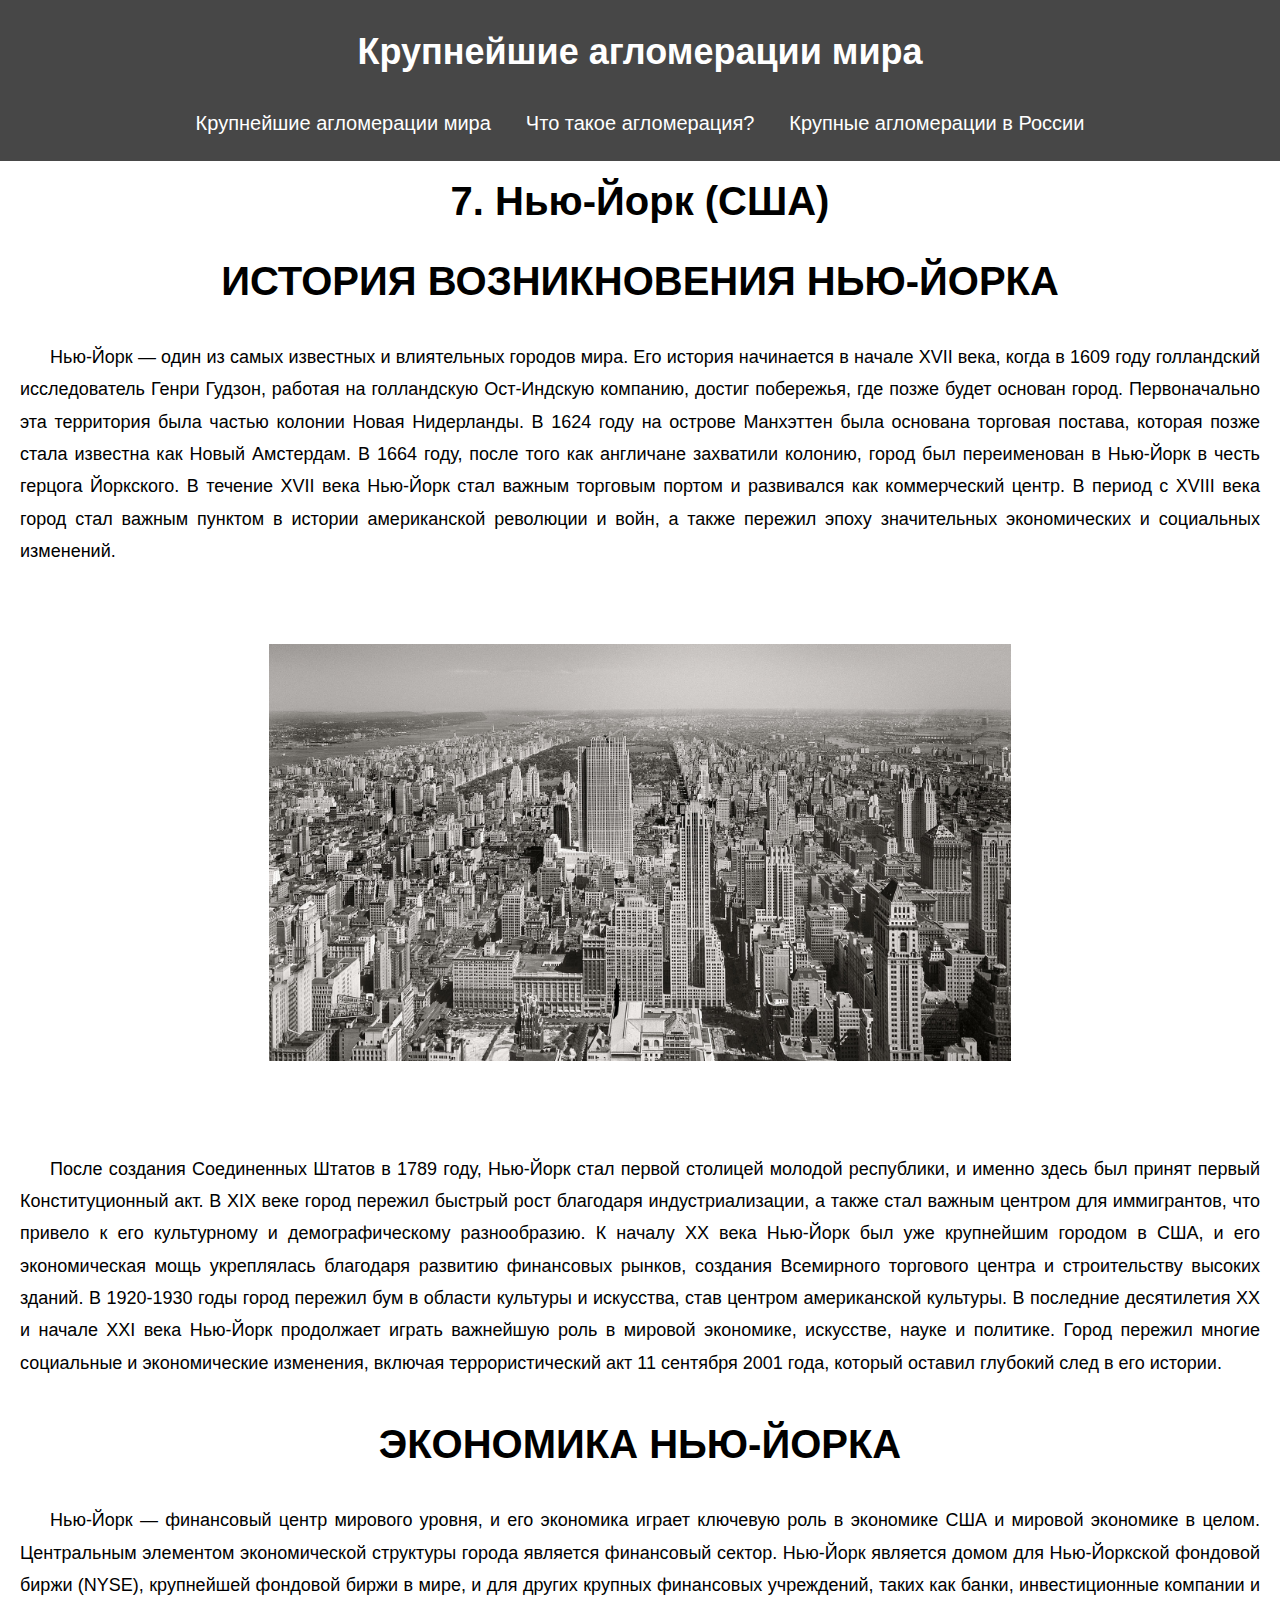
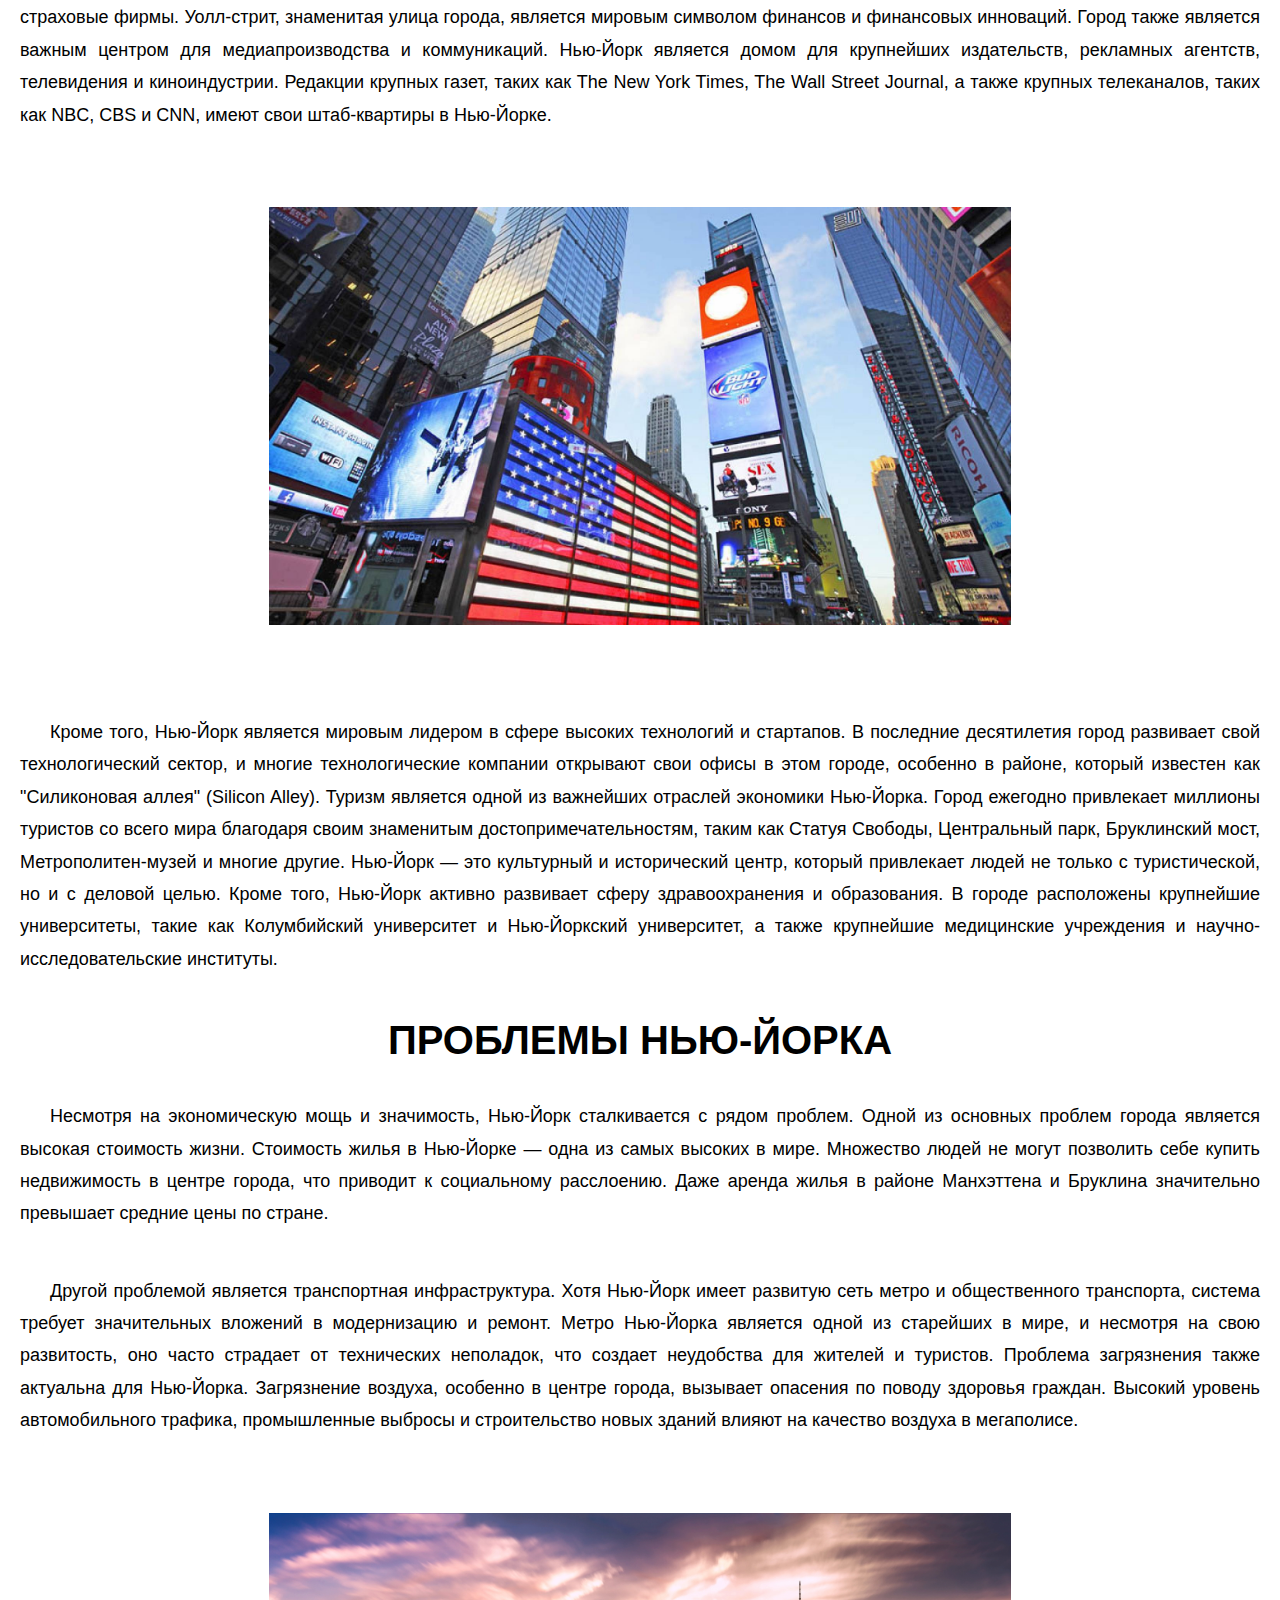
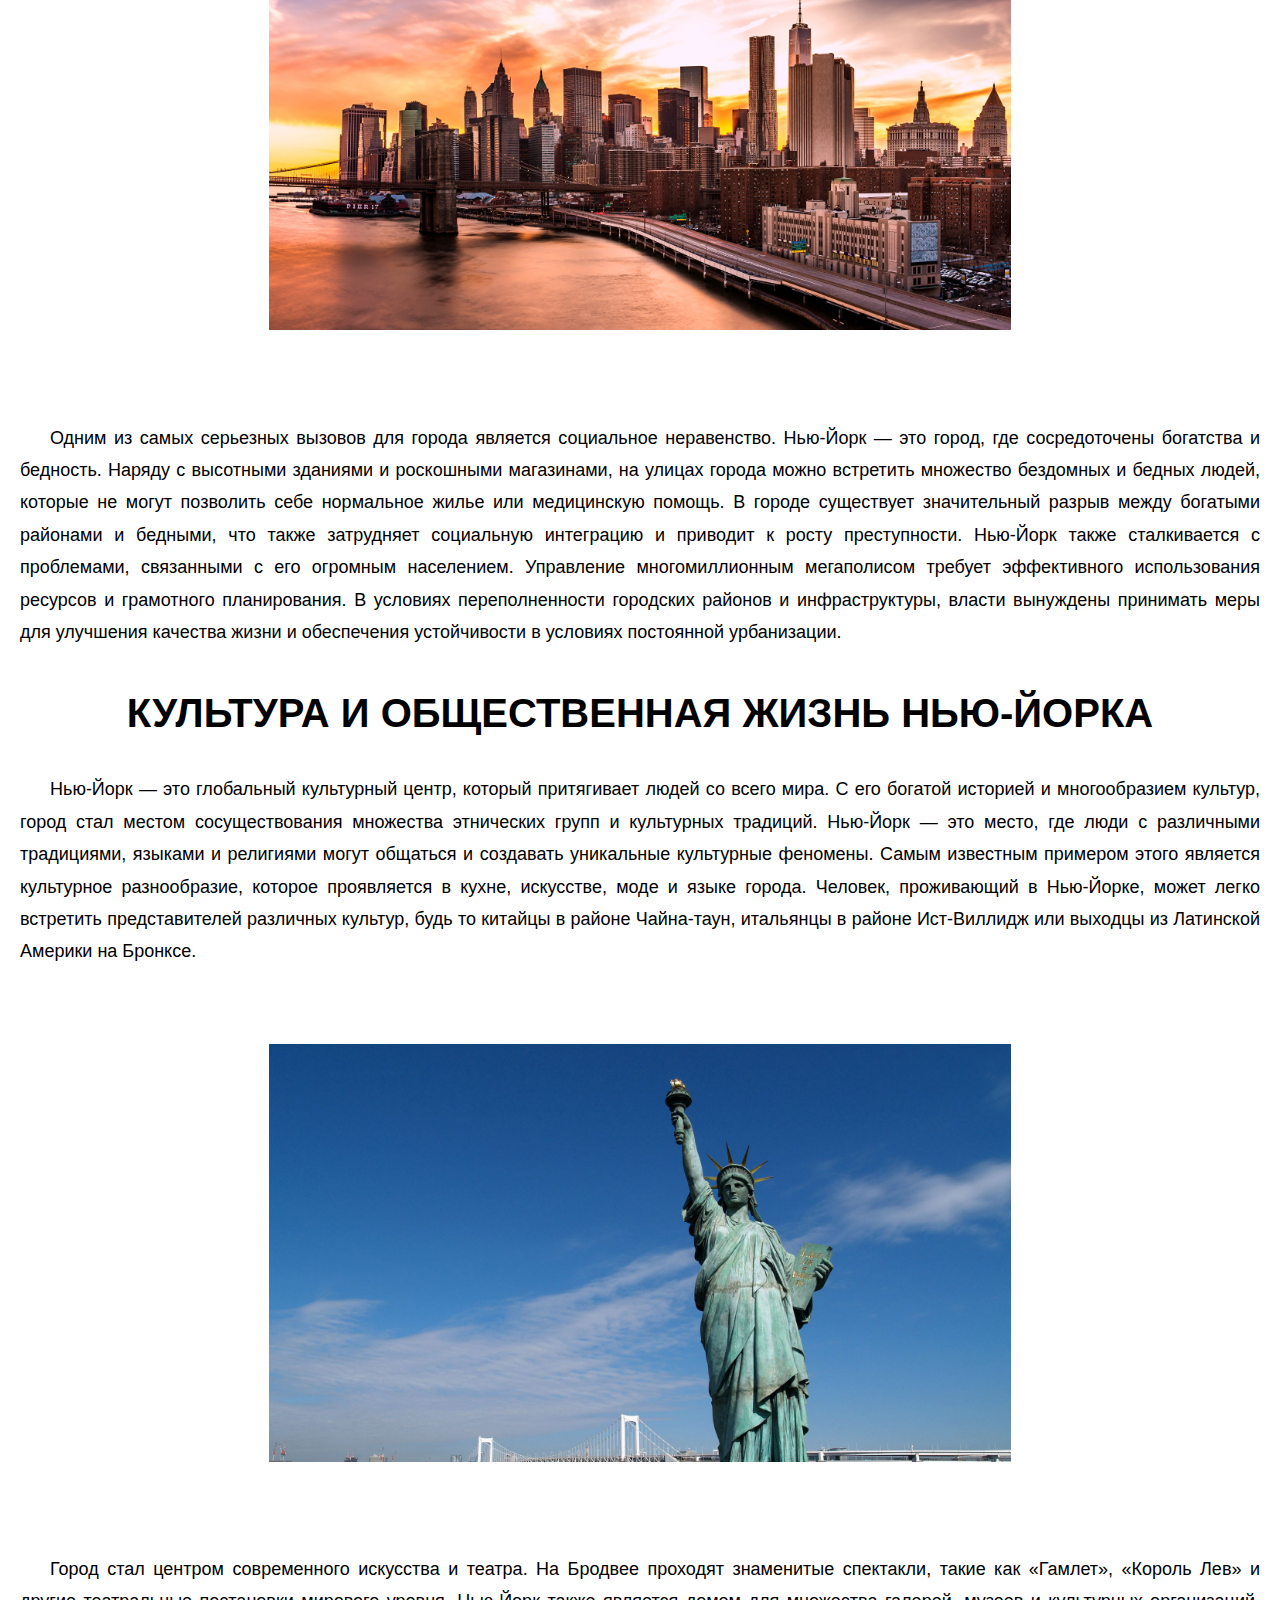
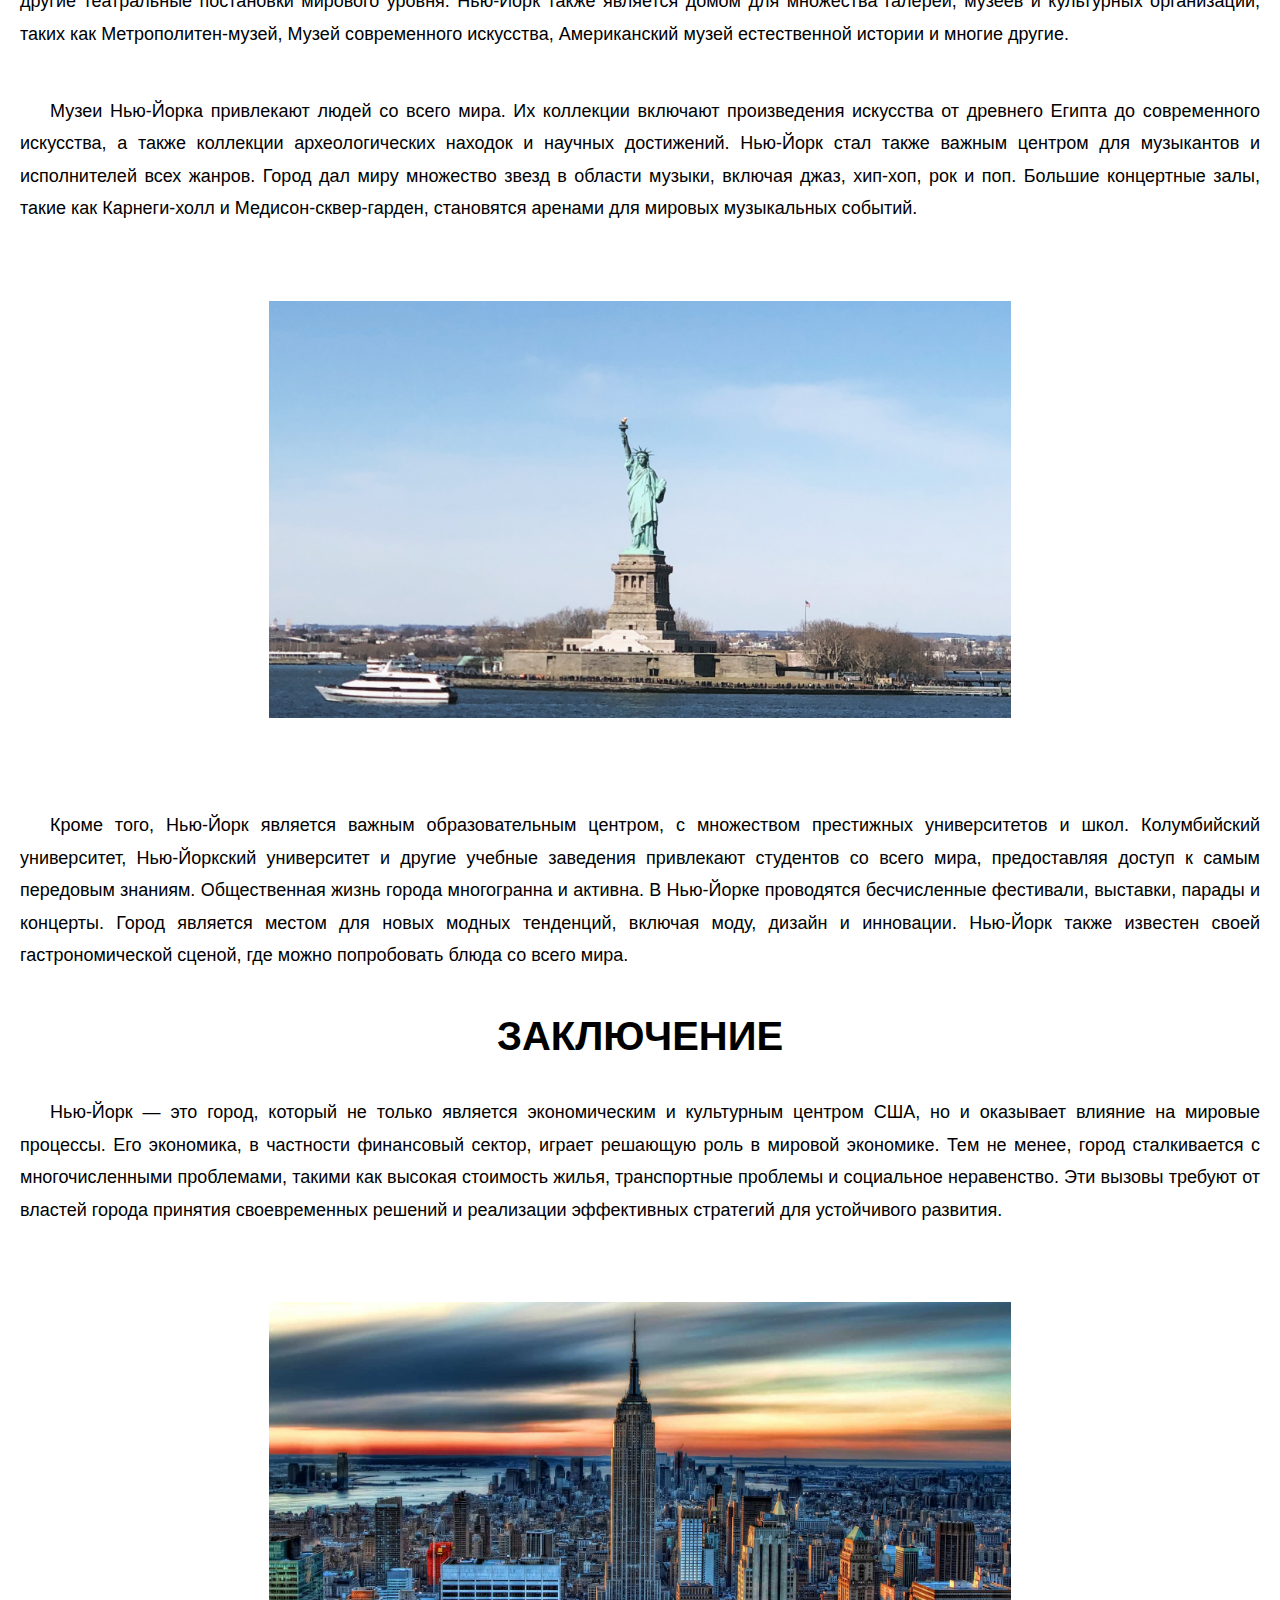
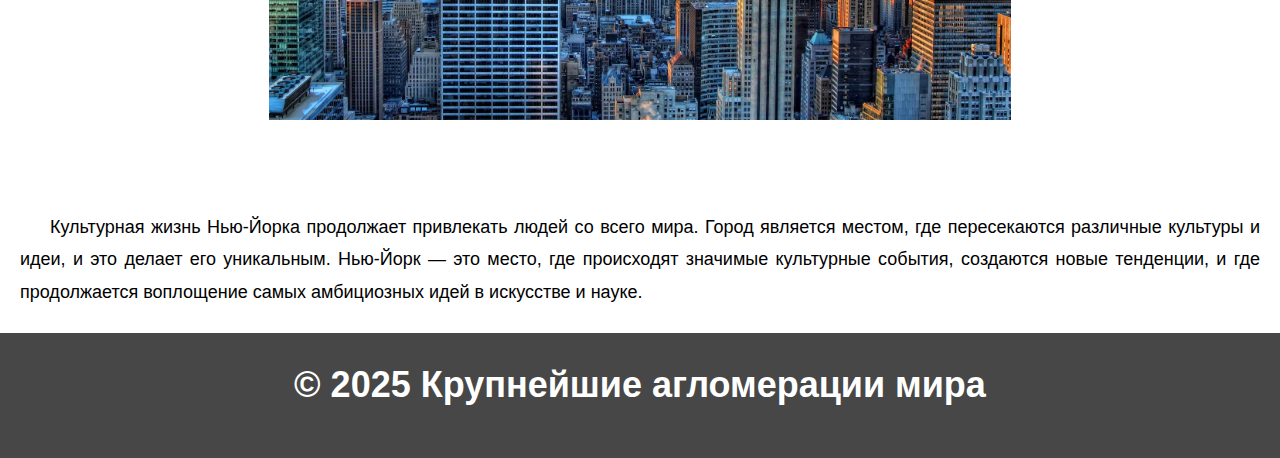
<file: 1111/1.7.html>
<!DOCTYPE html>
<html lang="en">
<head>
  <meta charset="UTF-8">
  <meta name="viewport" content="width=device-width, initial-scale=1.0">
  <title>Крупнейшие агломерации мира</title>
  <link rel="stylesheet" href="styles2.css">
</head>
<body>
  <header>
    <h1>Крупнейшие агломерации мира</h1>
    <nav>
      <ul>
        <li><a href="index.html">Крупнейшие агломерации мира</a></li>
        <li><a href="cities.html">Что такое агломерация?</a></li>
        <li><a href="top.html">Крупные агломерации в России</a></li>
      </ul>
    </nav>
  </header>

  <div class="center-text">
    <h1>7. Нью-Йорк (США)</h1>
    <h1>ИСТОРИЯ ВОЗНИКНОВЕНИЯ НЬЮ-ЙОРКА</h1>
    </div>

    <div>
      <p style="padding: 20px; background-color: #ffffff;">Нью-Йорк — один из самых известных и влиятельных городов мира. Его история начинается в начале XVII века, когда в 1609 году голландский исследователь Генри Гудзон, работая на голландскую Ост-Индскую компанию, достиг побережья, где позже будет основан город. Первоначально эта территория была частью колонии Новая Нидерланды. В 1624 году на острове Манхэттен была основана торговая постава, которая позже стала известна как Новый Амстердам.

        В 1664 году, после того как англичане захватили колонию, город был переименован в Нью-Йорк в честь герцога Йоркского. В течение XVII века Нью-Йорк стал важным торговым портом и развивался как коммерческий центр. В период с XVIII века город стал важным пунктом в истории американской революции и войн, а также пережил эпоху значительных экономических и социальных изменений.</p>
    </div>

    <div class="center-container">
      <img src="img/39.jpg" alt="Описание изображения">
      </div>
  

    <div>
      <p style="padding: 20px; background-color: #ffffff;">После создания Соединенных Штатов в 1789 году, Нью-Йорк стал первой столицей молодой республики, и именно здесь был принят первый Конституционный акт. В XIX веке город пережил быстрый рост благодаря индустриализации, а также стал важным центром для иммигрантов, что привело к его культурному и демографическому разнообразию.

        К началу XX века Нью-Йорк был уже крупнейшим городом в США, и его экономическая мощь укреплялась благодаря развитию финансовых рынков, создания Всемирного торгового центра и строительству высоких зданий. В 1920-1930 годы город пережил бум в области культуры и искусства, став центром американской культуры.
        
        В последние десятилетия XX и начале XXI века Нью-Йорк продолжает играть важнейшую роль в мировой экономике, искусстве, науке и политике. Город пережил многие социальные и экономические изменения, включая террористический акт 11 сентября 2001 года, который оставил глубокий след в его истории.</p>
      </div>




    <div class="center-text">
      <h1>ЭКОНОМИКА НЬЮ-ЙОРКА</h1>
      </div>
  
      <div>
        <p style="padding: 20px; background-color: #ffffff;">Нью-Йорк — финансовый центр мирового уровня, и его экономика играет ключевую роль в экономике США и мировой экономике в целом. Центральным элементом экономической структуры города является финансовый сектор. Нью-Йорк является домом для Нью-Йоркской фондовой биржи (NYSE), крупнейшей фондовой биржи в мире, и для других крупных финансовых учреждений, таких как банки, инвестиционные компании и страховые фирмы. Уолл-стрит, знаменитая улица города, является мировым символом финансов и финансовых инноваций.

          Город также является важным центром для медиапроизводства и коммуникаций. Нью-Йорк является домом для крупнейших издательств, рекламных агентств, телевидения и киноиндустрии. Редакции крупных газет, таких как The New York Times, The Wall Street Journal, а также крупных телеканалов, таких как NBC, CBS и CNN, имеют свои штаб-квартиры в Нью-Йорке.</p>
      </div>


      <div class="center-container">
        <img src="img/40.jpg" alt="Описание изображения">
        </div>
    


      <div>
        <p style="padding: 20px; background-color: #ffffff;">Кроме того, Нью-Йорк является мировым лидером в сфере высоких технологий и стартапов. В последние десятилетия город развивает свой технологический сектор, и многие технологические компании открывают свои офисы в этом городе, особенно в районе, который известен как "Силиконовая аллея" (Silicon Alley).

          Туризм является одной из важнейших отраслей экономики Нью-Йорка. Город ежегодно привлекает миллионы туристов со всего мира благодаря своим знаменитым достопримечательностям, таким как Статуя Свободы, Центральный парк, Бруклинский мост, Метрополитен-музей и многие другие. Нью-Йорк — это культурный и исторический центр, который привлекает людей не только с туристической, но и с деловой целью.
          
          Кроме того, Нью-Йорк активно развивает сферу здравоохранения и образования. В городе расположены крупнейшие университеты, такие как Колумбийский университет и Нью-Йоркский университет, а также крупнейшие медицинские учреждения и научно-исследовательские институты.</p>
      </div>






      <div class="center-text">
        <h1>ПРОБЛЕМЫ НЬЮ-ЙОРКА</h1>
        </div>
    
        <div>
          <p style="padding: 20px; background-color: #ffffff;">Несмотря на экономическую мощь и значимость, Нью-Йорк сталкивается с рядом проблем. Одной из основных проблем города является высокая стоимость жизни. Стоимость жилья в Нью-Йорке — одна из самых высоких в мире. Множество людей не могут позволить себе купить недвижимость в центре города, что приводит к социальному расслоению. Даже аренда жилья в районе Манхэттена и Бруклина значительно превышает средние цены по стране.</p>
        </div>
  
  
  
        <div>
          <p style="padding: 20px; background-color: #ffffff;">Другой проблемой является транспортная инфраструктура. Хотя Нью-Йорк имеет развитую сеть метро и общественного транспорта, система требует значительных вложений в модернизацию и ремонт. Метро Нью-Йорка является одной из старейших в мире, и несмотря на свою развитость, оно часто страдает от технических неполадок, что создает неудобства для жителей и туристов.

            Проблема загрязнения также актуальна для Нью-Йорка. Загрязнение воздуха, особенно в центре города, вызывает опасения по поводу здоровья граждан. Высокий уровень автомобильного трафика, промышленные выбросы и строительство новых зданий влияют на качество воздуха в мегаполисе.</p>
        </div>
  
  
 
        <div class="center-container">
          <img src="img/41.jpg" alt="Описание изображения">
          </div>
      
   
  
        <div>
          <p style="padding: 20px; background-color: #ffffff;">Одним из самых серьезных вызовов для города является социальное неравенство. Нью-Йорк — это город, где сосредоточены богатства и бедность. Наряду с высотными зданиями и роскошными магазинами, на улицах города можно встретить множество бездомных и бедных людей, которые не могут позволить себе нормальное жилье или медицинскую помощь. В городе существует значительный разрыв между богатыми районами и бедными, что также затрудняет социальную интеграцию и приводит к росту преступности.

            Нью-Йорк также сталкивается с проблемами, связанными с его огромным населением. Управление многомиллионным мегаполисом требует эффективного использования ресурсов и грамотного планирования. В условиях переполненности городских районов и инфраструктуры, власти вынуждены принимать меры для улучшения качества жизни и обеспечения устойчивости в условиях постоянной урбанизации.</p>
        </div>
  
  
  

  

        <div class="center-text">
          <h1>КУЛЬТУРА И ОБЩЕСТВЕННАЯ ЖИЗНЬ НЬЮ-ЙОРКА</h1>
          </div>
      
          <div>
            <p style="padding: 20px; background-color: #ffffff;">Нью-Йорк — это глобальный культурный центр, который притягивает людей со всего мира. С его богатой историей и многообразием культур, город стал местом сосуществования множества этнических групп и культурных традиций. Нью-Йорк — это место, где люди с различными традициями, языками и религиями могут общаться и создавать уникальные культурные феномены.

              Самым известным примером этого является культурное разнообразие, которое проявляется в кухне, искусстве, моде и языке города. Человек, проживающий в Нью-Йорке, может легко встретить представителей различных культур, будь то китайцы в районе Чайна-таун, итальянцы в районе Ист-Виллидж или выходцы из Латинской Америки на Бронксе.</p>
          </div>
    
 
          <div class="center-container">
            <img src="img/42.jpg" alt="Описание изображения">
            </div>
        
       
    
          <div>
            <p style="padding: 20px; background-color: #ffffff;">Город стал центром современного искусства и театра. На Бродвее проходят знаменитые спектакли, такие как «Гамлет», «Король Лев» и другие театральные постановки мирового уровня. Нью-Йорк также является домом для множества галерей, музеев и культурных организаций, таких как Метрополитен-музей, Музей современного искусства, Американский музей естественной истории и многие другие.</p>
          </div>
    
    
    
    
          <div>
            <p style="padding: 20px; background-color: #ffffff;">Музеи Нью-Йорка привлекают людей со всего мира. Их коллекции включают произведения искусства от древнего Египта до современного искусства, а также коллекции археологических находок и научных достижений.

              Нью-Йорк стал также важным центром для музыкантов и исполнителей всех жанров. Город дал миру множество звезд в области музыки, включая джаз, хип-хоп, рок и поп. Большие концертные залы, такие как Карнеги-холл и Медисон-сквер-гарден, становятся аренами для мировых музыкальных событий.</p>
          </div>
    
 
          <div class="center-container">
            <img src="img/43.jpg" alt="Описание изображения">
            </div>
        
       
    
          <div>
            <p style="padding: 20px; background-color: #ffffff;">Кроме того, Нью-Йорк является важным образовательным центром, с множеством престижных университетов и школ. Колумбийский университет, Нью-Йоркский университет и другие учебные заведения привлекают студентов со всего мира, предоставляя доступ к самым передовым знаниям.

              Общественная жизнь города многогранна и активна. В Нью-Йорке проводятся бесчисленные фестивали, выставки, парады и концерты. Город является местом для новых модных тенденций, включая моду, дизайн и инновации. Нью-Йорк также известен своей гастрономической сценой, где можно попробовать блюда со всего мира.</p>
          </div>
    
    
    

          <div class="center-text">
            <h1>ЗАКЛЮЧЕНИЕ</h1>
            </div>
        
            <div>
              <p style="padding: 20px; background-color: #ffffff;">Нью-Йорк — это город, который не только является экономическим и культурным центром США, но и оказывает влияние на мировые процессы. Его экономика, в частности финансовый сектор, играет решающую роль в мировой экономике. Тем не менее, город сталкивается с многочисленными проблемами, такими как высокая стоимость жилья, транспортные проблемы и социальное неравенство. Эти вызовы требуют от властей города принятия своевременных решений и реализации эффективных стратегий для устойчивого развития.</p>
            </div>
      
      
 
            <div class="center-container">
              <img src="img/44.jpg" alt="Описание изображения">
              </div>
          
           
            <div>
              <p style="padding: 20px; background-color: #ffffff;">Культурная жизнь Нью-Йорка продолжает привлекать людей со всего мира. Город является местом, где пересекаются различные культуры и идеи, и это делает его уникальным. Нью-Йорк — это место, где происходят значимые культурные события, создаются новые тенденции, и где продолжается воплощение самых амбициозных идей в искусстве и науке.</p>
            </div>
      
      

            

            <header>
              <h1>&copy; 2025 Крупнейшие агломерации мира</h1>
            </header>
            
  <script src="script.js"></script>
</body>
</html>
</file>
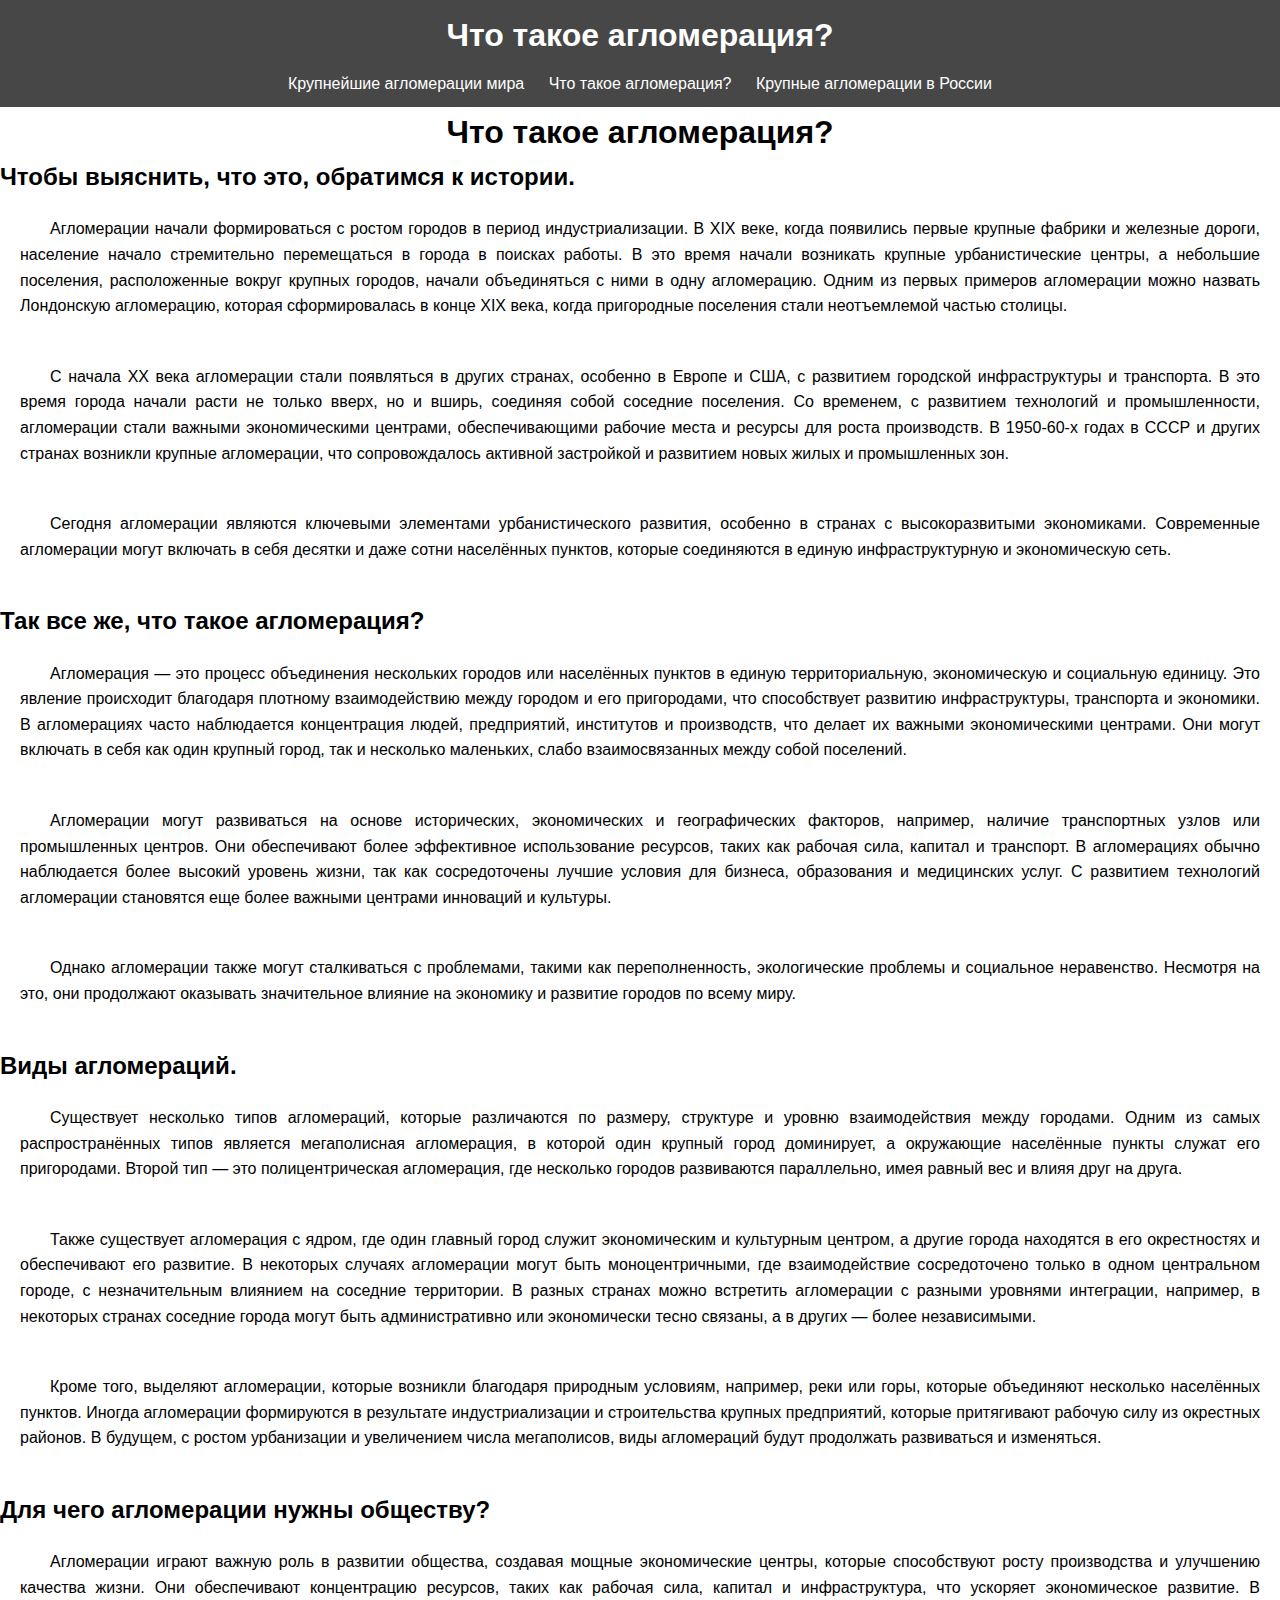
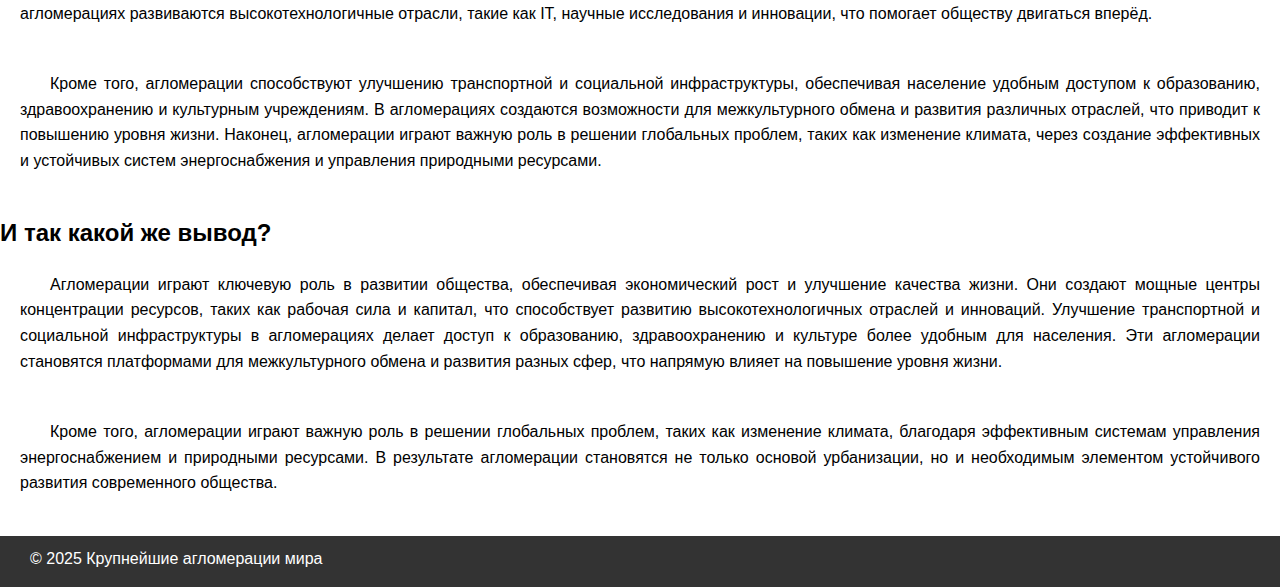
<file: 1111/cities.html>
<!DOCTYPE html>
<html lang="en">
<head>
  <meta charset="UTF-8">
  <meta name="viewport" content="width=device-width, initial-scale=1.0">
  <title>агломерация?</title>
  <link rel="stylesheet" href="styles1.css">
</head>
<body>
  <header>
    <h1>Что такое агломерация?</h1>
    <nav>
      <ul>
        <li><a href="index.html">Крупнейшие агломерации мира</a></li>
        <li><a href="cities.html">Что такое агломерация?</a></li>
        <li><a href="top.html">Крупные агломерации в России</a></li>
      </ul>
    </nav>
  </header>


  <div class="center-text">
    <h1>Что такое агломерация?</h1>
</div>
 
<section id="history">
  <h2>Чтобы выяснить, что это, обратимся к истории.</h2>
  <div>
    <p style="padding: 20px; background-color: #ffffff;">Агломерации начали формироваться с ростом городов в период индустриализации. В XIX веке, когда появились первые крупные фабрики и железные дороги, население начало стремительно перемещаться в города в поисках работы. В это время начали возникать крупные урбанистические центры, а небольшие поселения, расположенные вокруг крупных городов, начали объединяться с ними в одну агломерацию. Одним из первых примеров агломерации можно назвать Лондонскую агломерацию, которая сформировалась в конце XIX века, когда пригородные поселения стали неотъемлемой частью столицы.</p>
  </div>

  <div class="image-container">
    <div>
      <p style="padding: 20px; background-color: #ffffff;">С начала XX века агломерации стали появляться в других странах, особенно в Европе и США, с развитием городской инфраструктуры и транспорта. В это время города начали расти не только вверх, но и вширь, соединяя собой соседние поселения. Со временем, с развитием технологий и промышленности, агломерации стали важными экономическими центрами, обеспечивающими рабочие места и ресурсы для роста производств. В 1950-60-х годах в СССР и других странах возникли крупные агломерации, что сопровождалось активной застройкой и развитием новых жилых и промышленных зон.</p>
    </div>
    <div>
      <p style="padding: 20px; background-color: #ffffff;">Сегодня агломерации являются ключевыми элементами урбанистического развития, особенно в странах с высокоразвитыми экономиками. Современные агломерации могут включать в себя десятки и даже сотни населённых пунктов, которые соединяются в единую инфраструктурную и экономическую сеть.


      </p>
    </div>

  </div>
</section>

<section id="definition">
  <h2>Так все же, что такое агломерация?</h2>
  <div>
    <p style="padding: 20px; background-color: #ffffff;">Агломерация — это процесс объединения нескольких городов или населённых пунктов в единую территориальную, экономическую и социальную единицу. Это явление происходит благодаря плотному взаимодействию между городом и его пригородами, что способствует развитию инфраструктуры, транспорта и экономики. В агломерациях часто наблюдается концентрация людей, предприятий, институтов и производств, что делает их важными экономическими центрами. Они могут включать в себя как один крупный город, так и несколько маленьких, слабо взаимосвязанных между собой поселений.</p>
  </div>

  <div class="image-container">
    <div>
      <p style="padding: 20px; background-color: #ffffff;">Агломерации могут развиваться на основе исторических, экономических и географических факторов, например, наличие транспортных узлов или промышленных центров. Они обеспечивают более эффективное использование ресурсов, таких как рабочая сила, капитал и транспорт. В агломерациях обычно наблюдается более высокий уровень жизни, так как сосредоточены лучшие условия для бизнеса, образования и медицинских услуг. С развитием технологий агломерации становятся еще более важными центрами инноваций и культуры.</p>
    </div>
    <div>
      <p style="padding: 20px; background-color: #ffffff;">Однако агломерации также могут сталкиваться с проблемами, такими как переполненность, экологические проблемы и социальное неравенство. Несмотря на это, они продолжают оказывать значительное влияние на экономику и развитие городов по всему миру.</p>
    </div>

  </div>
</section>

<section id="types">
  <h2>Виды агломераций.</h2>
  <div>
    <p style="padding: 20px; background-color: #ffffff;">Существует несколько типов агломераций, которые различаются по размеру, структуре и уровню взаимодействия между городами. Одним из самых распространённых типов является мегаполисная агломерация, в которой один крупный город доминирует, а окружающие населённые пункты служат его пригородами. Второй тип — это полицентрическая агломерация, где несколько городов развиваются параллельно, имея равный вес и влияя друг на друга.</p>
  </div>

  <div class="image-container">
    <div>
      <p style="padding: 20px; background-color: #ffffff;">Также существует агломерация с ядром, где один главный город служит экономическим и культурным центром, а другие города находятся в его окрестностях и обеспечивают его развитие. В некоторых случаях агломерации могут быть моноцентричными, где взаимодействие сосредоточено только в одном центральном городе, с незначительным влиянием на соседние территории. В разных странах можно встретить агломерации с разными уровнями интеграции, например, в некоторых странах соседние города могут быть административно или экономически тесно связаны, а в других — более независимыми.</p>
    </div>
    <div>
      <p style="padding: 20px; background-color: #ffffff;">Кроме того, выделяют агломерации, которые возникли благодаря природным условиям, например, реки или горы, которые объединяют несколько населённых пунктов. Иногда агломерации формируются в результате индустриализации и строительства крупных предприятий, которые притягивают рабочую силу из окрестных районов. В будущем, с ростом урбанизации и увеличением числа мегаполисов, виды агломераций будут продолжать развиваться и изменяться.</p>
    </div>

  </div>
</section>

<section id="purpose">
  <h2>Для чего агломерации нужны обществу?</h2>
  <div>
    <p style="padding: 20px; background-color: #ffffff;">Агломерации играют важную роль в развитии общества, создавая мощные экономические центры, которые способствуют росту производства и улучшению качества жизни. Они обеспечивают концентрацию ресурсов, таких как рабочая сила, капитал и инфраструктура, что ускоряет экономическое развитие. В агломерациях развиваются высокотехнологичные отрасли, такие как IT, научные исследования и инновации, что помогает обществу двигаться вперёд.</p>
  </div>

  <div class="image-container">
    <div>
      <p style="padding: 20px; background-color: #ffffff;">Кроме того, агломерации способствуют улучшению транспортной и социальной инфраструктуры, обеспечивая население удобным доступом к образованию, здравоохранению и культурным учреждениям. В агломерациях создаются возможности для межкультурного обмена и развития различных отраслей, что приводит к повышению уровня жизни. Наконец, агломерации играют важную роль в решении глобальных проблем, таких как изменение климата, через создание эффективных и устойчивых систем энергоснабжения и управления природными ресурсами.</p>
    </div>

  </div>
</section>

<section id="conclusion">
  <h2>И так какой же вывод?</h2>
  <div>
    <p style="padding: 20px; background-color: #ffffff;">Агломерации играют ключевую роль в развитии общества, обеспечивая экономический рост и улучшение качества жизни. Они создают мощные центры концентрации ресурсов, таких как рабочая сила и капитал, что способствует развитию высокотехнологичных отраслей и инноваций. Улучшение транспортной и социальной инфраструктуры в агломерациях делает доступ к образованию, здравоохранению и культуре более удобным для населения. Эти агломерации становятся платформами для межкультурного обмена и развития разных сфер, что напрямую влияет на повышение уровня жизни.</p>
  </div>

  <div class="image-container">
    <div>
      <p style="padding: 20px; background-color: #ffffff;">Кроме того, агломерации играют важную роль в решении глобальных проблем, таких как изменение климата, благодаря эффективным системам управления энергоснабжением и природными ресурсами. В результате агломерации становятся не только основой урбанизации, но и необходимым элементом устойчивого развития современного общества.



      </p>

  </div>
</section>

</main>

  <footer>
    <p>&copy; 2025 Крупнейшие агломерации мира</p>
  </footer>
  
  <script src="script.js"></script>
</body>
</html>
</file>
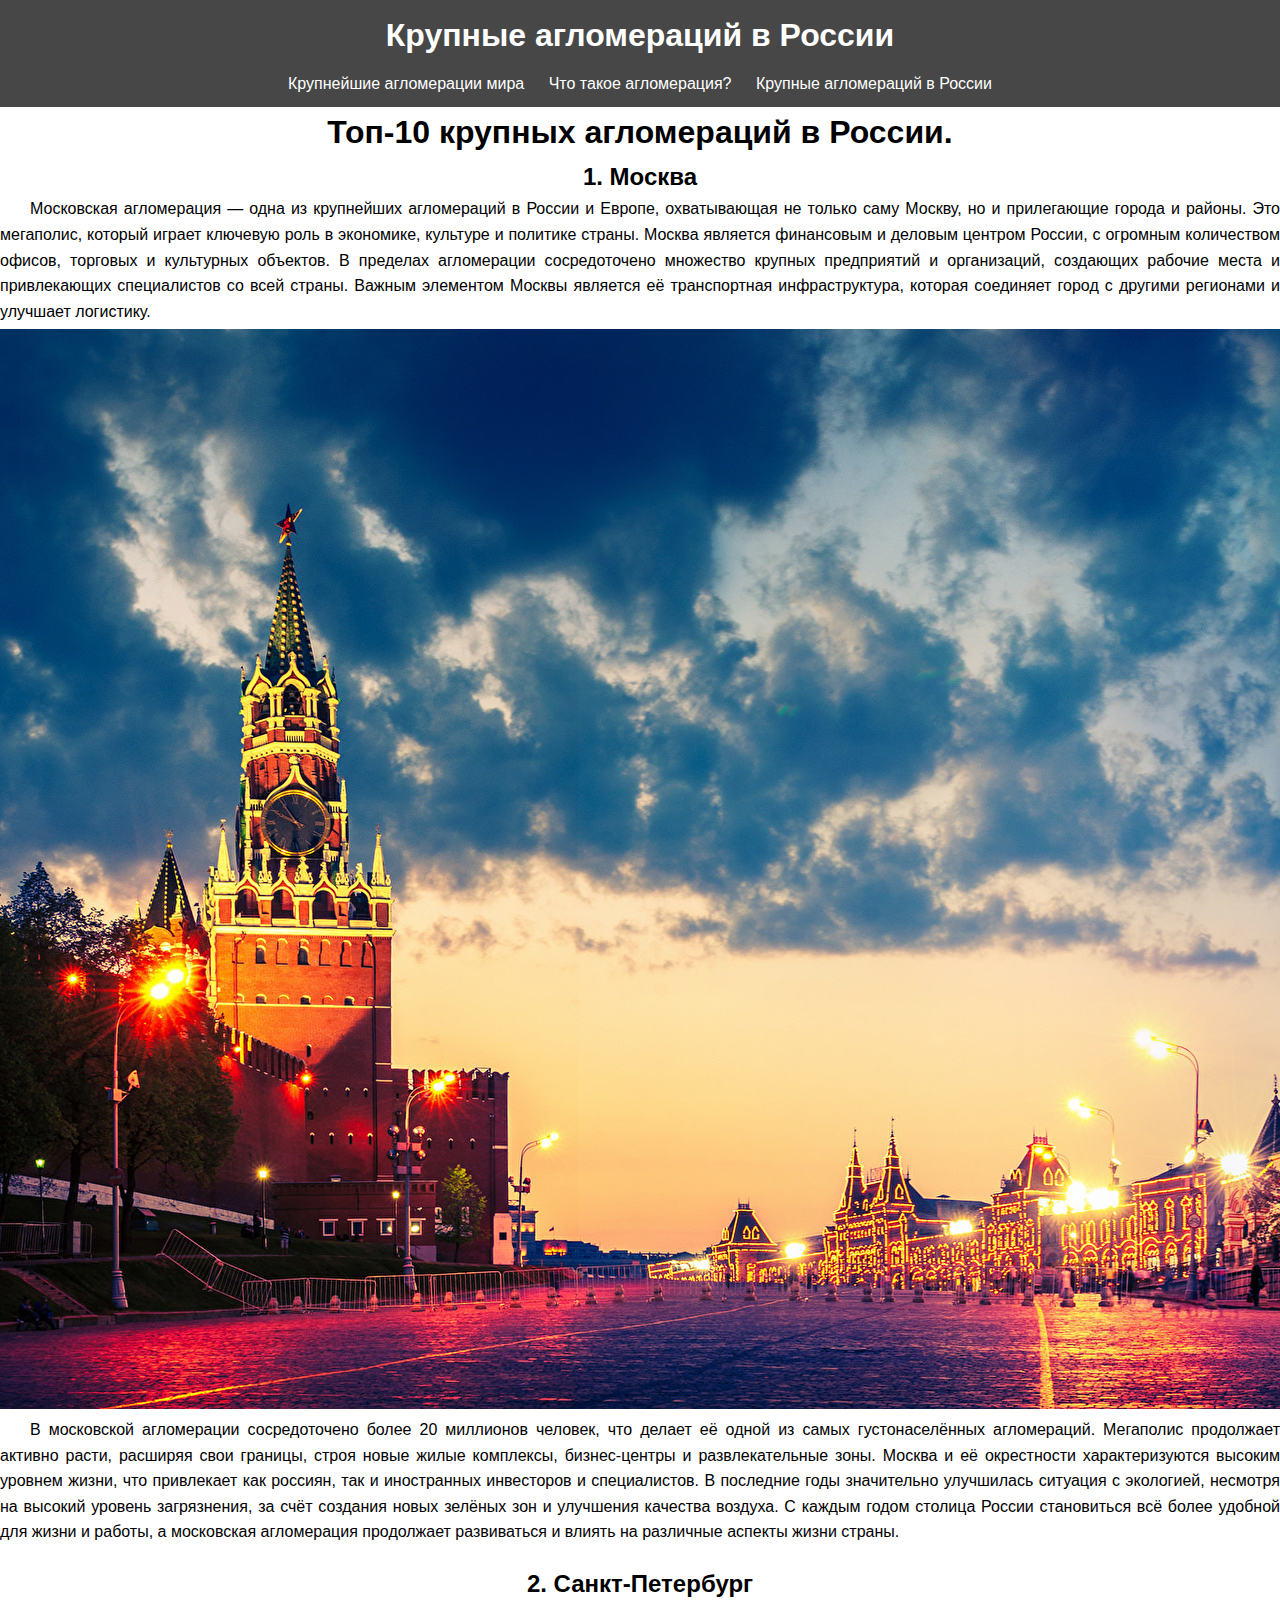
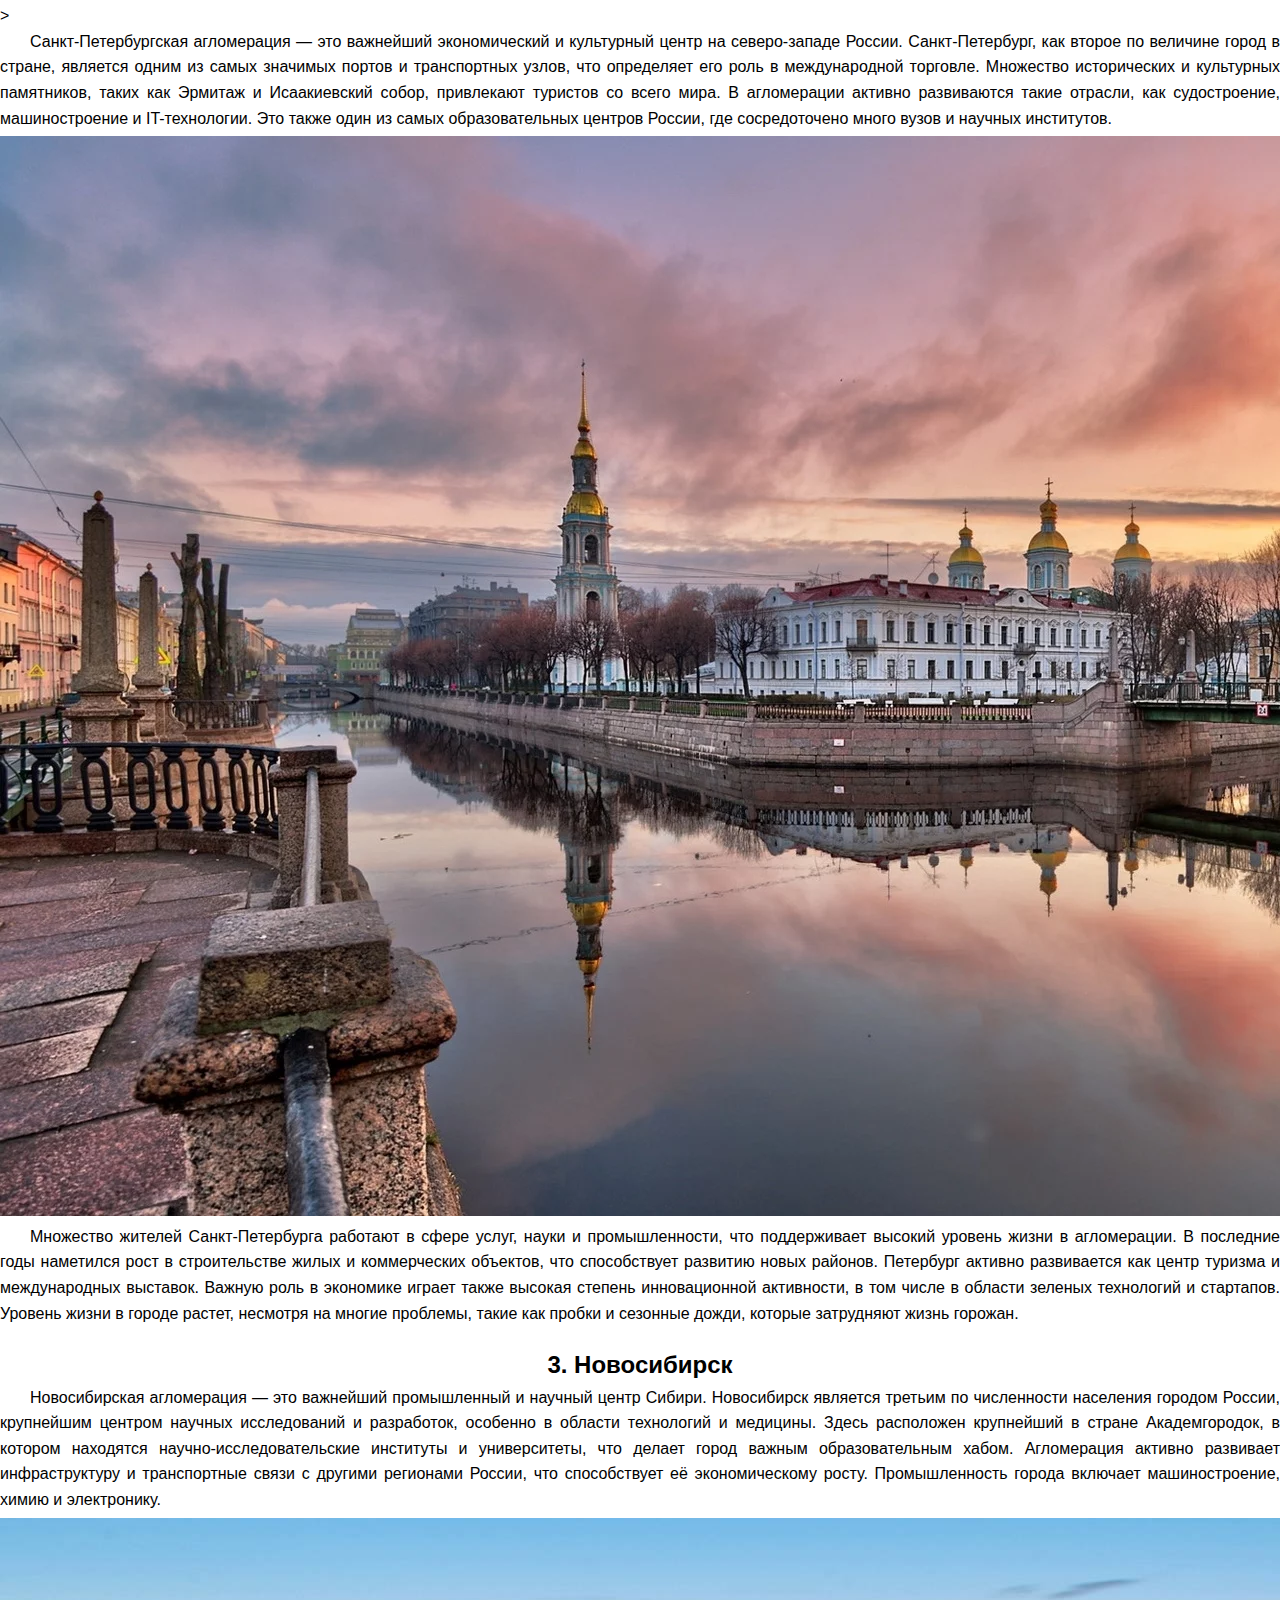
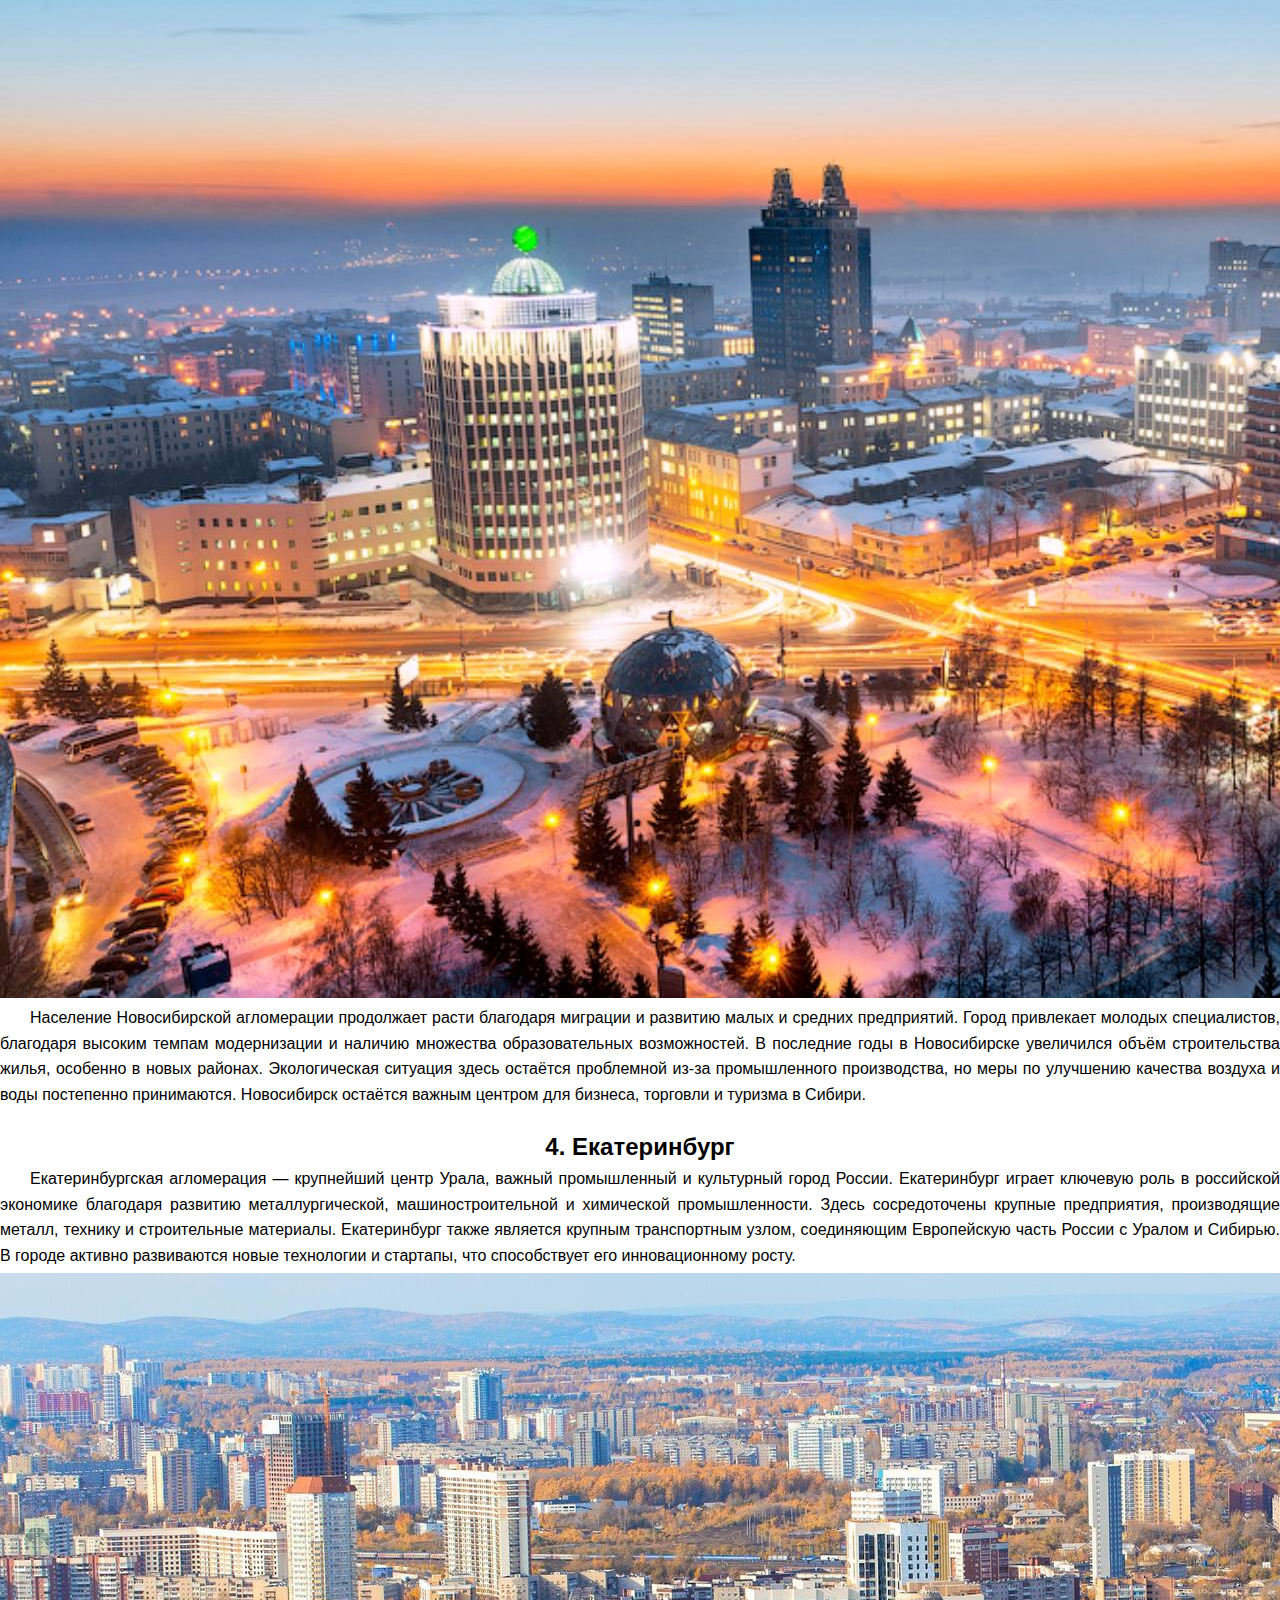
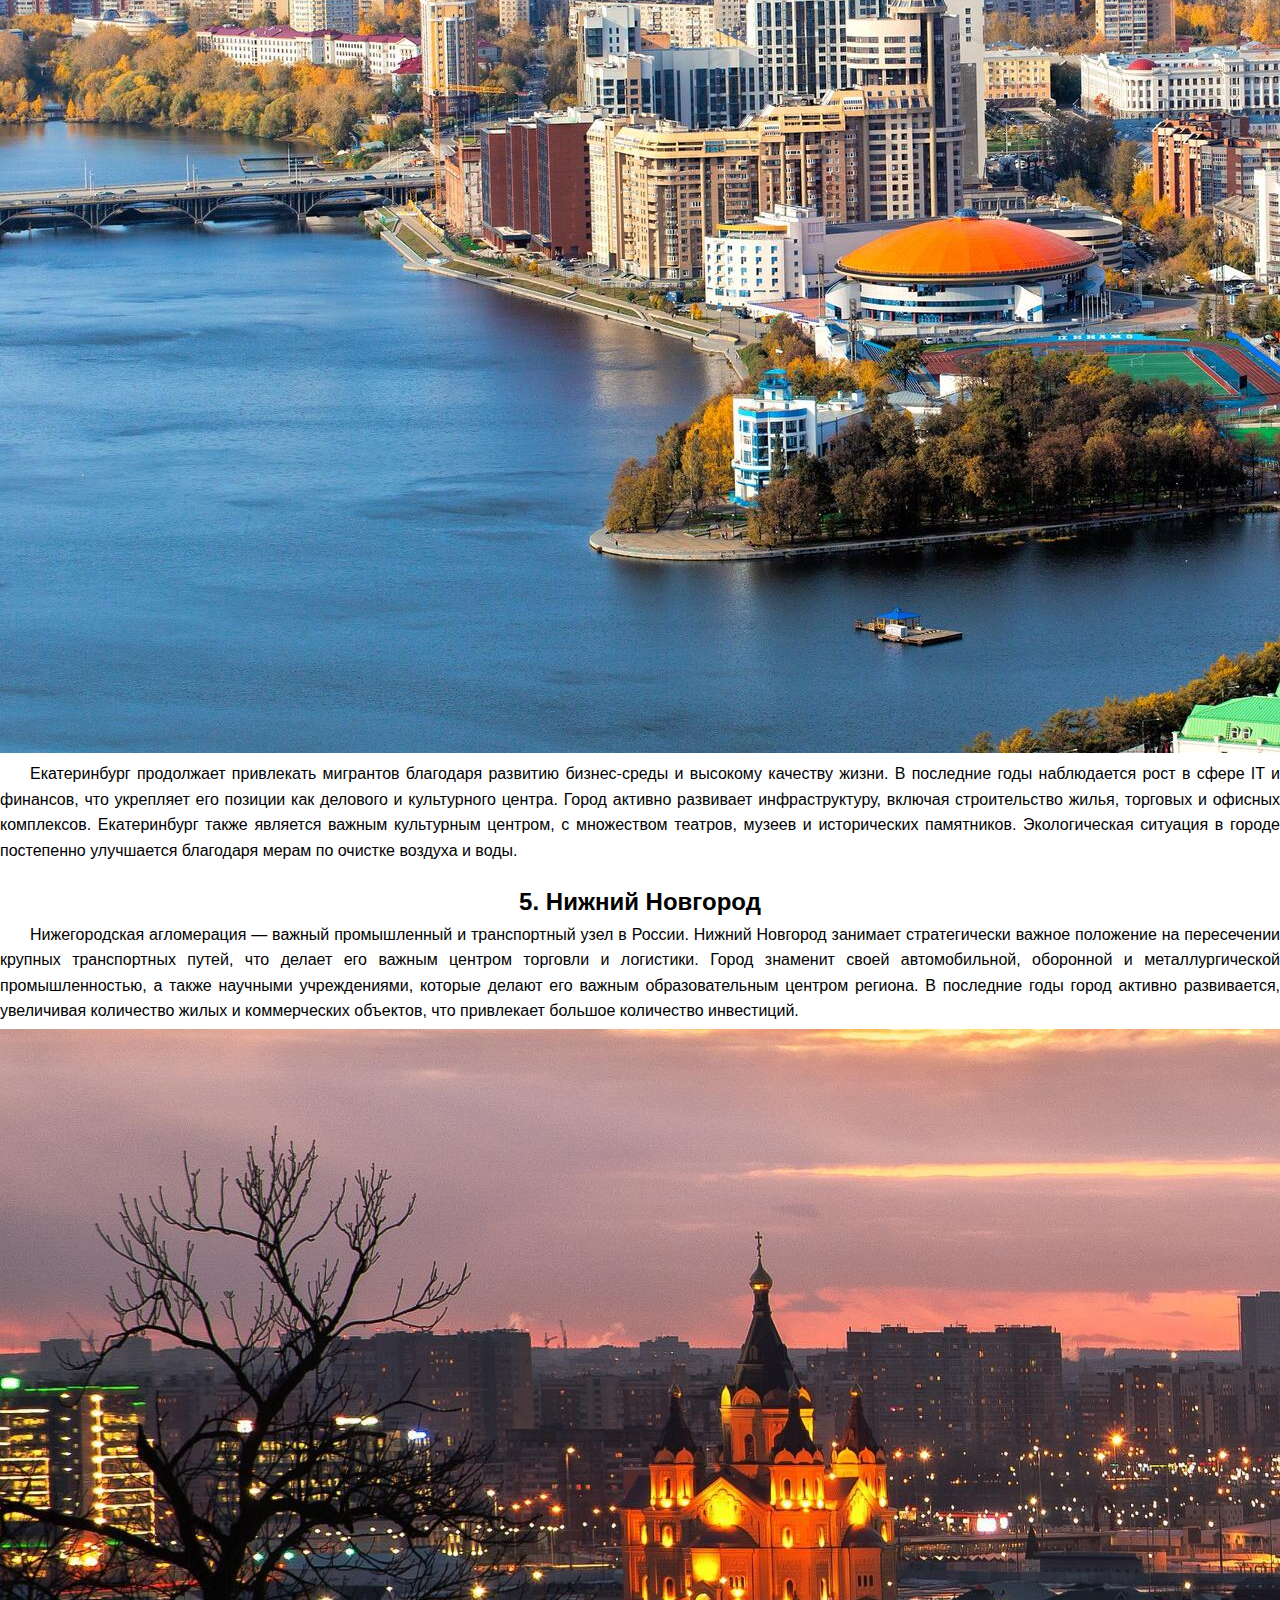
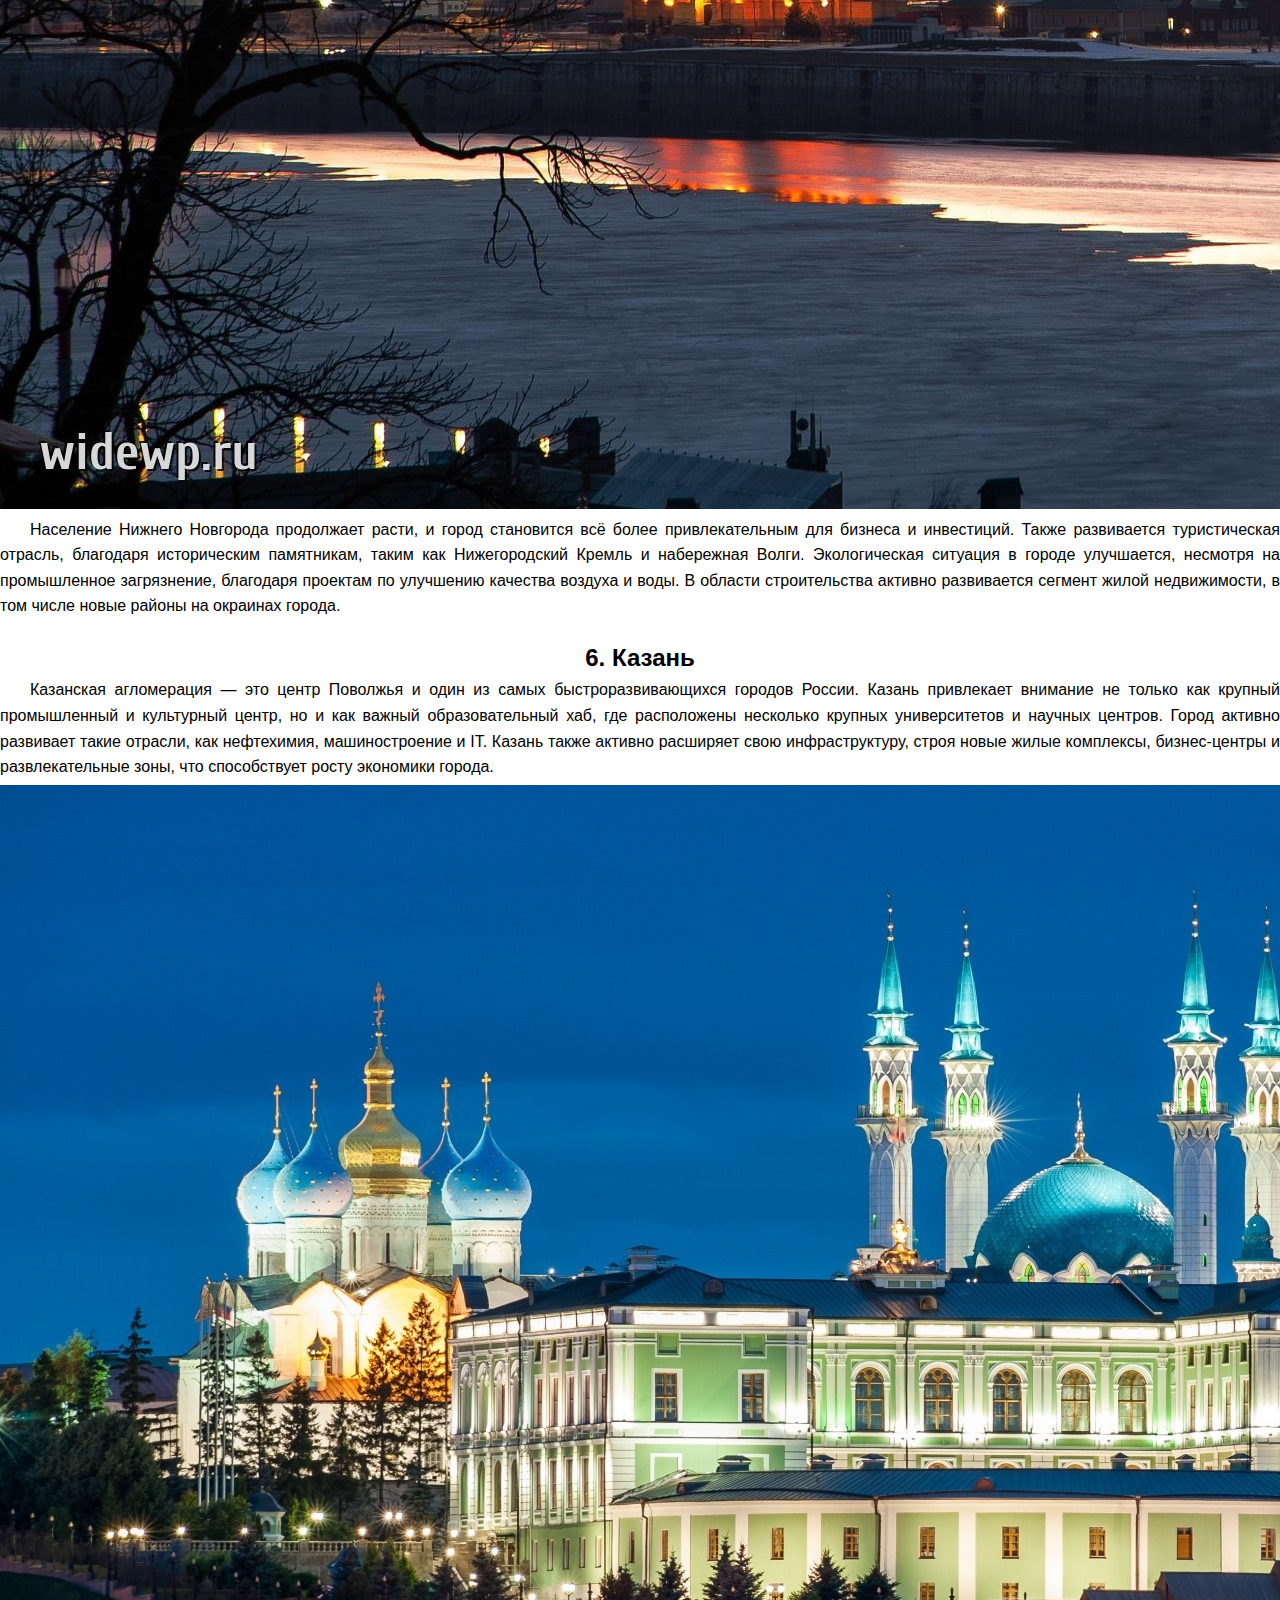
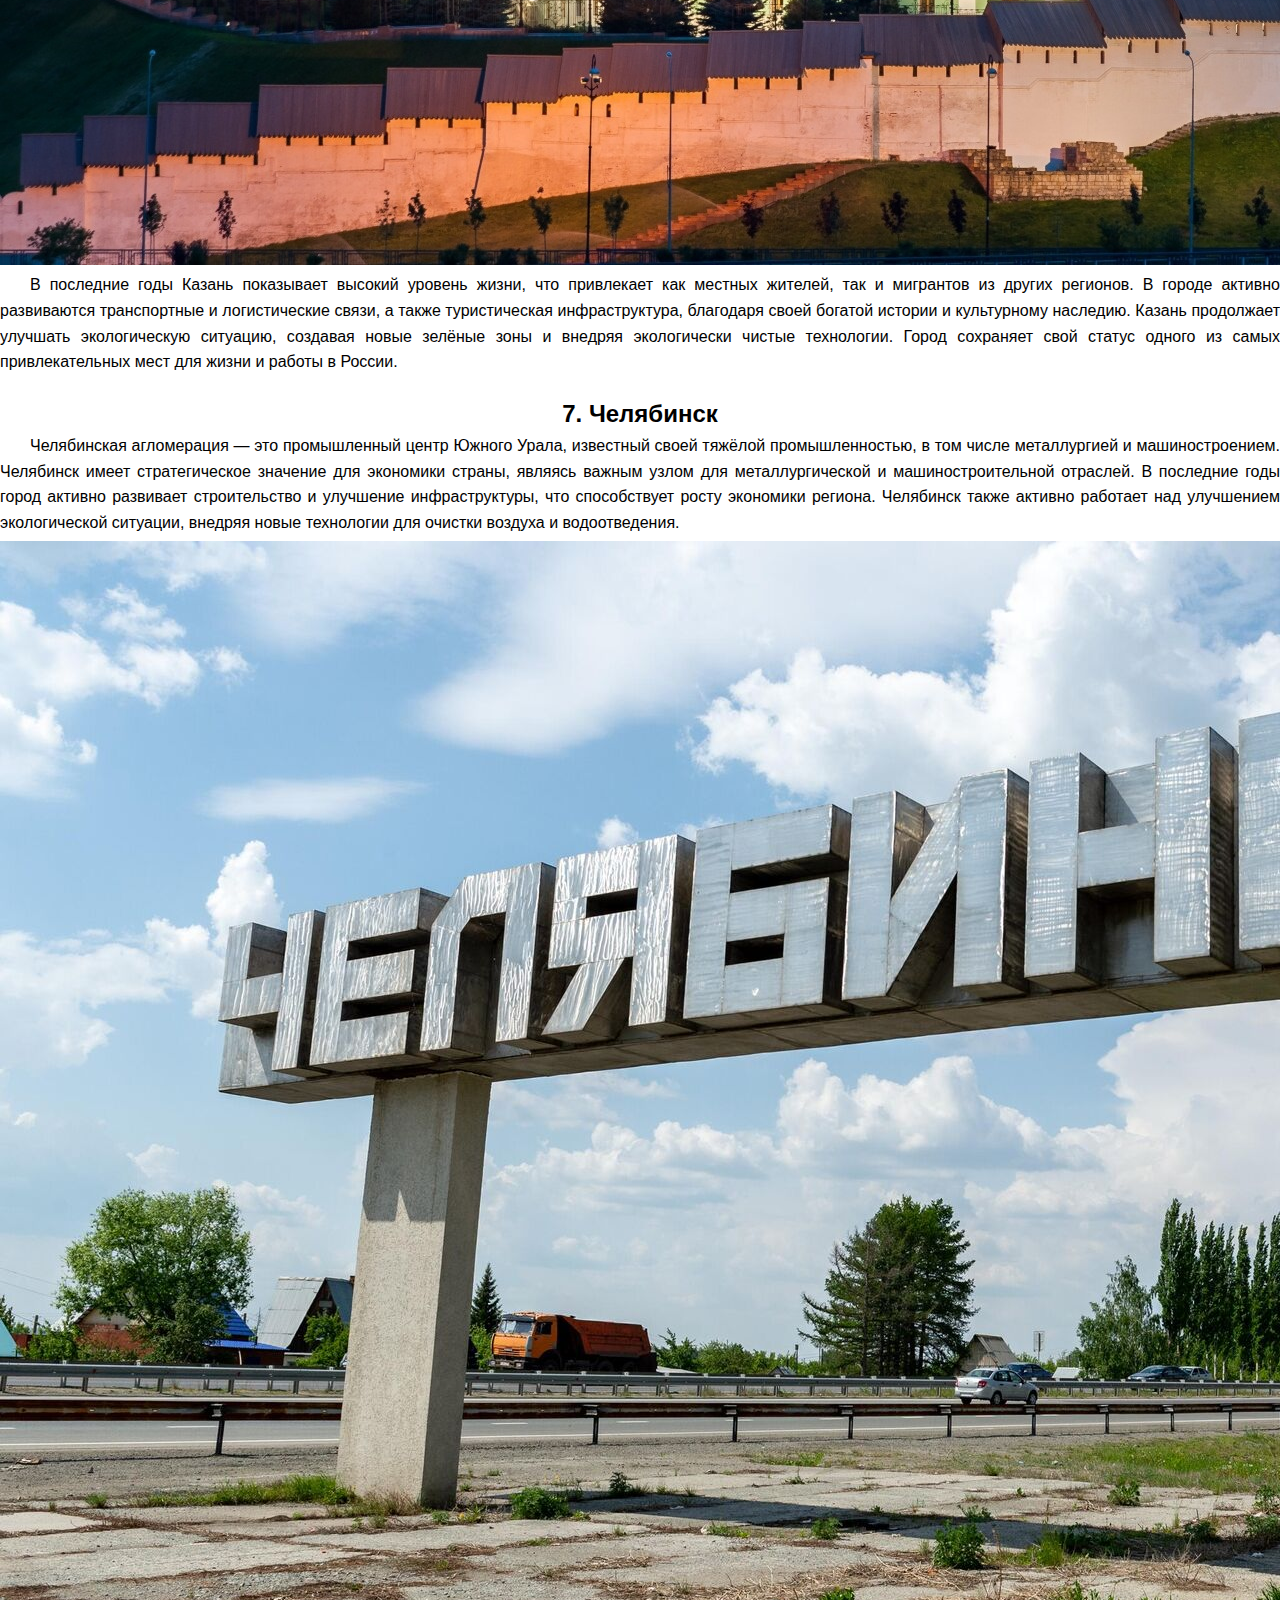
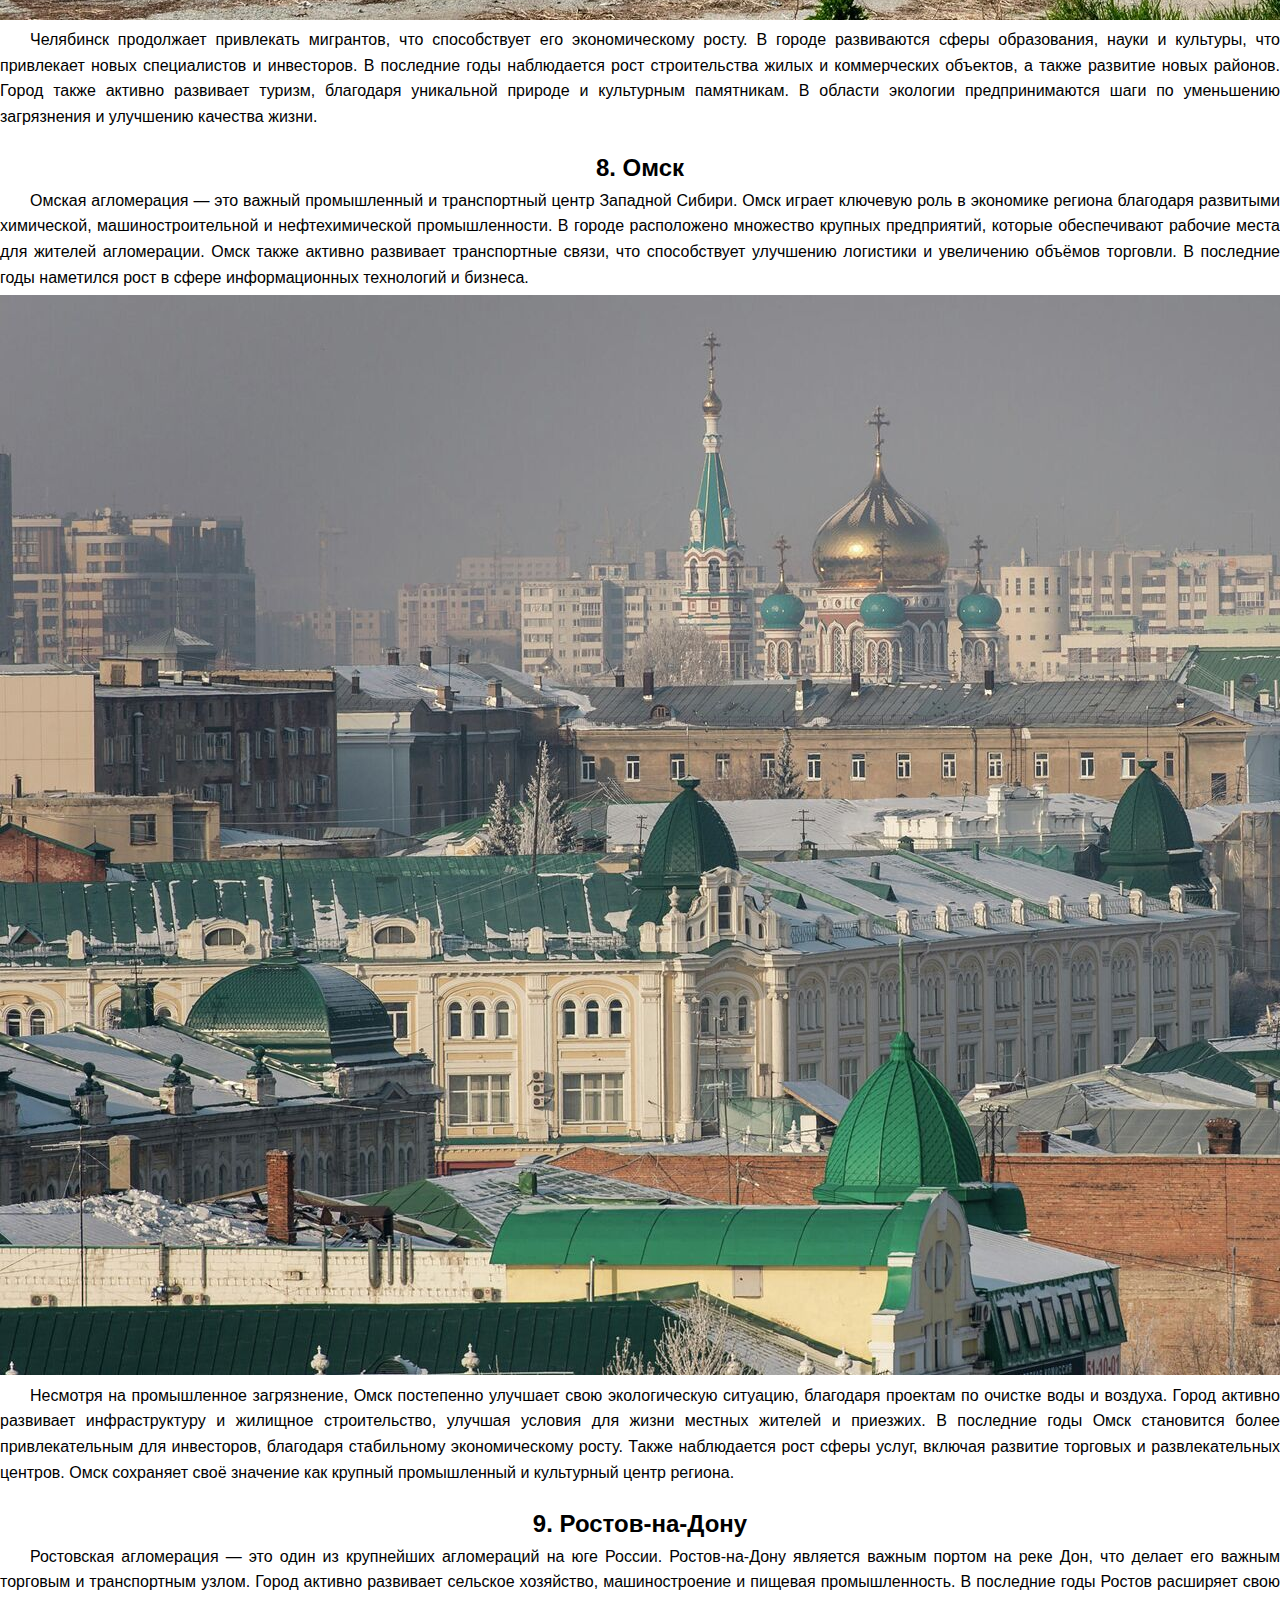
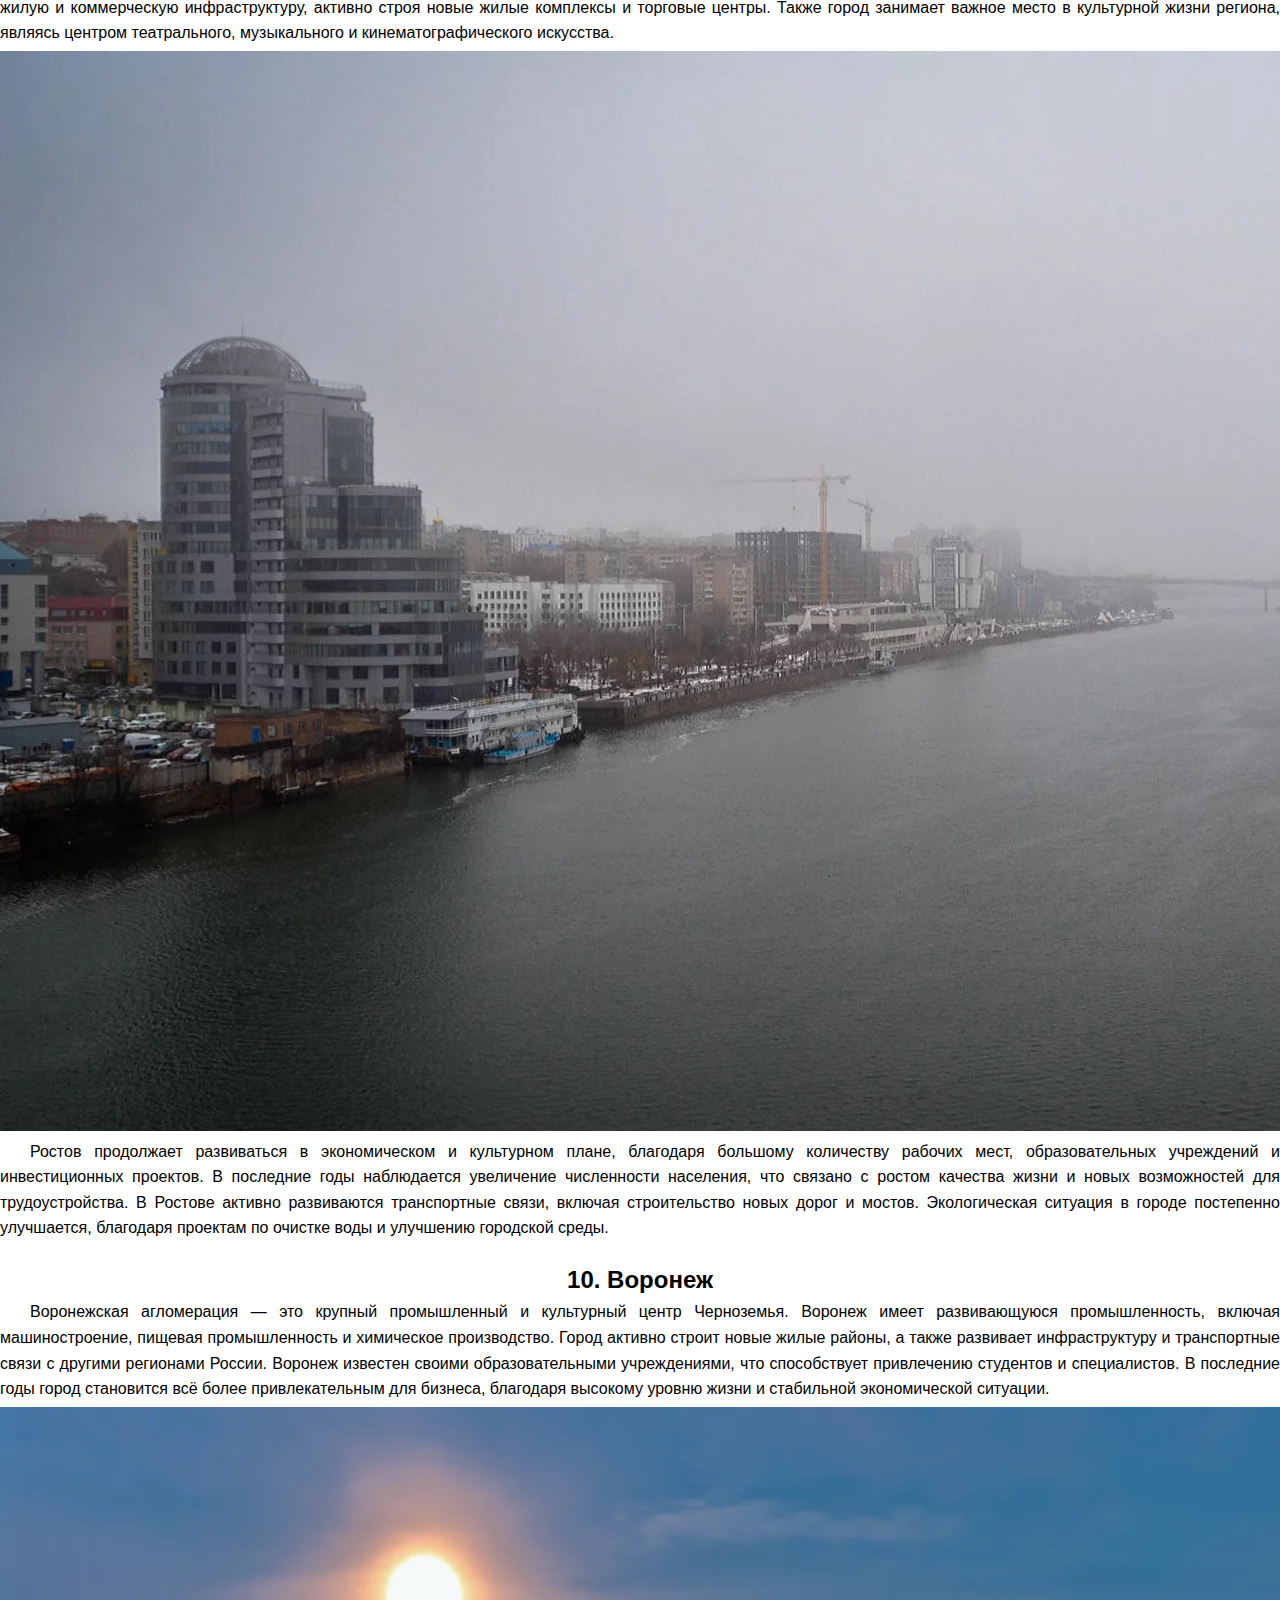
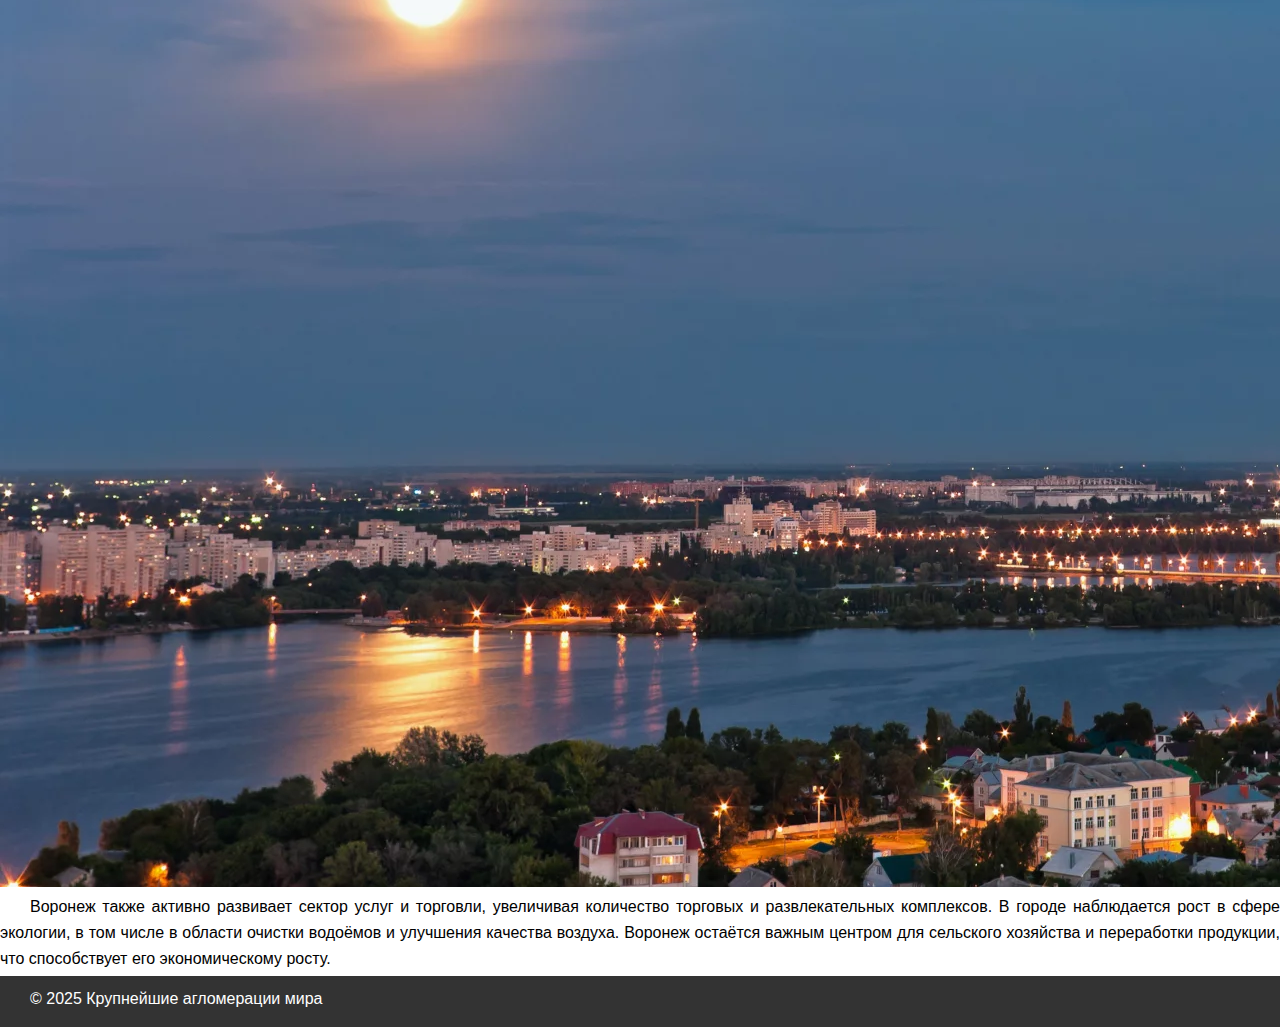
<file: 1111/top.html>
<!DOCTYPE html>
<html lang="en">
<head>
  <meta charset="UTF-8">
  <meta name="viewport" content="width=device-width, initial-scale=1.0">
  <title>Крупнейшие агломерации мира</title>
  <link rel="stylesheet" href="styles1.css">
</head>
<body>
  <header>
    <h1>Крупные агломераций в России</h1>
    <nav>
      <ul>
        <li><a href="index.html">Крупнейшие агломерации мира</a></li>
        <li><a href="cities.html">Что такое агломерация?</a></li>
        <li><a href="top.html">Крупные агломераций в России</a></li>
      </ul>
    </nav>
   </header>
   <div class="center-text">
    <h1>Топ-10 крупных агломераций в России.</h1>
</div>
<section>
    <div class="center-text">
        <h2>1. Москва</h2>
    </div>
    <div class="content">
        <p>Московская агломерация — одна из крупнейших агломераций в России и Европе, охватывающая не только саму Москву, но и прилегающие города и районы. Это мегаполис, который играет ключевую роль в экономике, культуре и политике страны. Москва является финансовым и деловым центром России, с огромным количеством офисов, торговых и культурных объектов. В пределах агломерации сосредоточено множество крупных предприятий и организаций, создающих рабочие места и привлекающих специалистов со всей страны. Важным элементом Москвы является её транспортная инфраструктура, которая соединяет город с другими регионами и улучшает логистику.</p>
        <img src="img/45.jpg" alt="Описание изображения">
        <p>В московской агломерации сосредоточено более 20 миллионов человек, что делает её одной из самых густонаселённых агломераций. Мегаполис продолжает активно расти, расширяя свои границы, строя новые жилые комплексы, бизнес-центры и развлекательные зоны. Москва и её окрестности характеризуются высоким уровнем жизни, что привлекает как россиян, так и иностранных инвесторов и специалистов. В последние годы значительно улучшилась ситуация с экологией, несмотря на высокий уровень загрязнения, за счёт создания новых зелёных зон и улучшения качества воздуха. С каждым годом столица России становиться всё более удобной для жизни и работы, а московская агломерация продолжает развиваться и влиять на различные аспекты жизни страны.</p>
    </div>
</section>

<section>
    <div class="center-text">
        <h2>2. Санкт-Петербург</h2>
    </div>>
    <div class="content">
        <p>Санкт-Петербургская агломерация — это важнейший экономический и культурный центр на северо-западе России. Санкт-Петербург, как второе по величине город в стране, является одним из самых значимых портов и транспортных узлов, что определяет его роль в международной торговле. Множество исторических и культурных памятников, таких как Эрмитаж и Исаакиевский собор, привлекают туристов со всего мира. В агломерации активно развиваются такие отрасли, как судостроение, машиностроение и IT-технологии. Это также один из самых образовательных центров России, где сосредоточено много вузов и научных институтов.</p>
        <img src="img/46.jpg" alt="Описание изображения">
        <p>Множество жителей Санкт-Петербурга работают в сфере услуг, науки и промышленности, что поддерживает высокий уровень жизни в агломерации. В последние годы наметился рост в строительстве жилых и коммерческих объектов, что способствует развитию новых районов. Петербург активно развивается как центр туризма и международных выставок. Важную роль в экономике играет также высокая степень инновационной активности, в том числе в области зеленых технологий и стартапов. Уровень жизни в городе растет, несмотря на многие проблемы, такие как пробки и сезонные дожди, которые затрудняют жизнь горожан.

        </p>
    </div>
</section>

<section>
    <div class="center-text">
        <h2>3. Новосибирск</h2>
    </div>
    <div class="content">
        <p>Новосибирская агломерация — это важнейший промышленный и научный центр Сибири. Новосибирск является третьим по численности населения городом России, крупнейшим центром научных исследований и разработок, особенно в области технологий и медицины. Здесь расположен крупнейший в стране Академгородок, в котором находятся научно-исследовательские институты и университеты, что делает город важным образовательным хабом. Агломерация активно развивает инфраструктуру и транспортные связи с другими регионами России, что способствует её экономическому росту. Промышленность города включает машиностроение, химию и электронику.</p>
        <img src="img/47.jpg" alt="Описание изображения">
        <p>Население Новосибирской агломерации продолжает расти благодаря миграции и развитию малых и средних предприятий. Город привлекает молодых специалистов, благодаря высоким темпам модернизации и наличию множества образовательных возможностей. В последние годы в Новосибирске увеличился объём строительства жилья, особенно в новых районах. Экологическая ситуация здесь остаётся проблемной из-за промышленного производства, но меры по улучшению качества воздуха и воды постепенно принимаются. Новосибирск остаётся важным центром для бизнеса, торговли и туризма в Сибири.

        </p>
    </div>
</section>

<section>
    <div class="center-text">
        <h2>4. Екатеринбург</h2>
    </div>
    <div class="content">
        <p>Екатеринбургская агломерация — крупнейший центр Урала, важный промышленный и культурный город России. Екатеринбург играет ключевую роль в российской экономике благодаря развитию металлургической, машиностроительной и химической промышленности. Здесь сосредоточены крупные предприятия, производящие металл, технику и строительные материалы. Екатеринбург также является крупным транспортным узлом, соединяющим Европейскую часть России с Уралом и Сибирью. В городе активно развиваются новые технологии и стартапы, что способствует его инновационному росту.</p>
        <img src="img/48.jpg" alt="Описание изображения">
        <p>Екатеринбург продолжает привлекать мигрантов благодаря развитию бизнес-среды и высокому качеству жизни. В последние годы наблюдается рост в сфере IT и финансов, что укрепляет его позиции как делового и культурного центра. Город активно развивает инфраструктуру, включая строительство жилья, торговых и офисных комплексов. Екатеринбург также является важным культурным центром, с множеством театров, музеев и исторических памятников. Экологическая ситуация в городе постепенно улучшается благодаря мерам по очистке воздуха и воды.

        </p>
    </div>
</section>

<section>
    <div class="center-text">
        <h2>5. Нижний Новгород</h2>
    </div>
    <div class="content">
        <p>Нижегородская агломерация — важный промышленный и транспортный узел в России. Нижний Новгород занимает стратегически важное положение на пересечении крупных транспортных путей, что делает его важным центром торговли и логистики. Город знаменит своей автомобильной, оборонной и металлургической промышленностью, а также научными учреждениями, которые делают его важным образовательным центром региона. В последние годы город активно развивается, увеличивая количество жилых и коммерческих объектов, что привлекает большое количество инвестиций.</p>
        <img src="img/49.jpg" alt="Описание изображения">
        <p>Население Нижнего Новгорода продолжает расти, и город становится всё более привлекательным для бизнеса и инвестиций. Также развивается туристическая отрасль, благодаря историческим памятникам, таким как Нижегородский Кремль и набережная Волги. Экологическая ситуация в городе улучшается, несмотря на промышленное загрязнение, благодаря проектам по улучшению качества воздуха и воды. В области строительства активно развивается сегмент жилой недвижимости, в том числе новые районы на окраинах города.</p>
    </div>
</section>

<section>
    <div class="center-text">
        <h2>6. Казань</h2>
    </div>
    <div class="content">
        <p>Казанская агломерация — это центр Поволжья и один из самых быстроразвивающихся городов России. Казань привлекает внимание не только как крупный промышленный и культурный центр, но и как важный образовательный хаб, где расположены несколько крупных университетов и научных центров. Город активно развивает такие отрасли, как нефтехимия, машиностроение и IT. Казань также активно расширяет свою инфраструктуру, строя новые жилые комплексы, бизнес-центры и развлекательные зоны, что способствует росту экономики города.</p>
        <img src="img/50.jpg" alt="Описание изображения">
        <p>В последние годы Казань показывает высокий уровень жизни, что привлекает как местных жителей, так и мигрантов из других регионов. В городе активно развиваются транспортные и логистические связи, а также туристическая инфраструктура, благодаря своей богатой истории и культурному наследию. Казань продолжает улучшать экологическую ситуацию, создавая новые зелёные зоны и внедряя экологически чистые технологии. Город сохраняет свой статус одного из самых привлекательных мест для жизни и работы в России.</p>
    </div>
</section>

<section>
    <div class="center-text">
        <h2>7. Челябинск</h2>
    </div>
    <div class="content">
        <p>Челябинская агломерация — это промышленный центр Южного Урала, известный своей тяжёлой промышленностью, в том числе металлургией и машиностроением. Челябинск имеет стратегическое значение для экономики страны, являясь важным узлом для металлургической и машиностроительной отраслей. В последние годы город активно развивает строительство и улучшение инфраструктуры, что способствует росту экономики региона. Челябинск также активно работает над улучшением экологической ситуации, внедряя новые технологии для очистки воздуха и водоотведения.</p>
        <img src="img/51.jpg" alt="Описание изображения">
        <p>Челябинск продолжает привлекать мигрантов, что способствует его экономическому росту. В городе развиваются сферы образования, науки и культуры, что привлекает новых специалистов и инвесторов. В последние годы наблюдается рост строительства жилых и коммерческих объектов, а также развитие новых районов. Город также активно развивает туризм, благодаря уникальной природе и культурным памятникам. В области экологии предпринимаются шаги по уменьшению загрязнения и улучшению качества жизни.

        </p>
    </div>
</section>

<section>
    <div class="center-text">
        <h2>8. Омск</h2>
    </div>
    <div class="content">
        <p>Омская агломерация — это важный промышленный и транспортный центр Западной Сибири. Омск играет ключевую роль в экономике региона благодаря развитыми химической, машиностроительной и нефтехимической промышленности. В городе расположено множество крупных предприятий, которые обеспечивают рабочие места для жителей агломерации. Омск также активно развивает транспортные связи, что способствует улучшению логистики и увеличению объёмов торговли. В последние годы наметился рост в сфере информационных технологий и бизнеса.</p>
        <img src="img/52.jpg" alt="Описание изображения">
        <p>Несмотря на промышленное загрязнение, Омск постепенно улучшает свою экологическую ситуацию, благодаря проектам по очистке воды и воздуха. Город активно развивает инфраструктуру и жилищное строительство, улучшая условия для жизни местных жителей и приезжих. В последние годы Омск становится более привлекательным для инвесторов, благодаря стабильному экономическому росту. Также наблюдается рост сферы услуг, включая развитие торговых и развлекательных центров. Омск сохраняет своё значение как крупный промышленный и культурный центр региона.</p>
    </div>
</section>

<section>
    <div class="center-text">
        <h2>9. Ростов-на-Дону</h2>
    </div>
    <div class="content">
        <p>Ростовская агломерация — это один из крупнейших агломераций на юге России. Ростов-на-Дону является важным портом на реке Дон, что делает его важным торговым и транспортным узлом. Город активно развивает сельское хозяйство, машиностроение и пищевая промышленность. В последние годы Ростов расширяет свою жилую и коммерческую инфраструктуру, активно строя новые жилые комплексы и торговые центры. Также город занимает важное место в культурной жизни региона, являясь центром театрального, музыкального и кинематографического искусства.</p>
        <img src="img/53.jpg" alt="Описание изображения">
        <p>Ростов продолжает развиваться в экономическом и культурном плане, благодаря большому количеству рабочих мест, образовательных учреждений и инвестиционных проектов. В последние годы наблюдается увеличение численности населения, что связано с ростом качества жизни и новых возможностей для трудоустройства. В Ростове активно развиваются транспортные связи, включая строительство новых дорог и мостов. Экологическая ситуация в городе постепенно улучшается, благодаря проектам по очистке воды и улучшению городской среды.</p>
    </div>
</section>

<section>
    <div class="center-text">
        <h2>10. Воронеж</h2>
    </div>
    <div class="content">
        <p>Воронежская агломерация — это крупный промышленный и культурный центр Черноземья. Воронеж имеет развивающуюся промышленность, включая машиностроение, пищевая промышленность и химическое производство. Город активно строит новые жилые районы, а также развивает инфраструктуру и транспортные связи с другими регионами России. Воронеж известен своими образовательными учреждениями, что способствует привлечению студентов и специалистов. В последние годы город становится всё более привлекательным для бизнеса, благодаря высокому уровню жизни и стабильной экономической ситуации.</p>
        <img src="img/54.jpg" alt="Описание изображения">
        <p>Воронеж также активно развивает сектор услуг и торговли, увеличивая количество торговых и развлекательных комплексов. В городе наблюдается рост в сфере экологии, в том числе в области очистки водоёмов и улучшения качества воздуха. Воронеж остаётся важным центром для сельского хозяйства и переработки продукции, что способствует его экономическому росту.



        </p>
    </div>
  
  <footer>
    <p>&copy; 2025 Крупнейшие агломерации мира</p>
  </footer>
  
  <script src="script.js"></script>
</body>
</html>
</file>
<file: 1111/styles.css>
* {
  margin: 0;
  padding: 0;
  box-sizing: border-box;
}

body {
  font-family: Arial, sans-serif;
  line-height: 1.6;
}

header {
  background-color: #474747;
  color: white;
  padding: 10px 0;
  text-align: center;
}

header h1 {
  margin-bottom: 10px;
}

nav ul {
  list-style-type: none;
  padding: 0;
}

nav ul li {
  display: inline;
  margin: 0 10px;
}

nav ul li a {
  color: white;
  text-decoration: none;
}

nav ul li a:hover {
  text-decoration: underline;
}

main {
  padding: 20px;
}

section {
  margin-bottom: 20px;
}

footer {
  text-align: center;
  background-color: #333;
  color: white;
  padding: 10px 0;
}

html, body {
  height: 100%; /* Высота страницы на 100% */
  margin: 0;
}

.center-container {
  display: flex;
  justify-content: center; /* Горизонтальное выравнивание */
  align-items: center;     /* Вертикальное выравнивание */
  height: 100vh;           /* Высота контейнера — 100% от высоты экрана */
  background-color: #ffffff; /* Фон для контекста */
}

.center-text {
  text-align: center; /* Горизонтальное центрирование текста */
}

/* Стили для рамки */
.frame {
border: 1px solid #333;  /* Черная рамка толщиной 3px */
padding: 25px;            /* Отступы внутри рамки */
width: 1200px;             /* Ширина рамки */
margin: 20px auto;        /* Отступ сверху и снизу, центрирование по горизонтали */
background-color: #fcfcfc; /* Цвет фона внутри рамки */
}

.frame h2 {
color: #333;  /* Цвет заголовка */
text-align: center; /* Центрирование заголовка */
}

.frame p {
color: #333;  /* Цвет текста */
text-align: justify; /* Выравнивание текста по ширине */
}

.frame img {
display: block;  /* Убирает отступы вокруг изображения */
margin: 20px auto; /* Центрирует картинку */
max-width: 100%;  /* Ограничивает размер картинки */
}



.frame h2 {
  color: #333;  
  text-align: center; 
}

.frame p {
  color: #0c0c0c;  
}

.frame img {
  display: block;  
  margin: 20px auto; 
  max-width: 100%;  
}
/* Убираем стандартное подчеркивание у ссылок */
a {
  text-decoration: none; /* Убираем подчеркивание */
  color: #333; /* Цвет ссылки, например темно-серый */
}

/* Убираем эффекты на наведение */
a:hover {
  text-decoration: none; /* Убираем подчеркивание при наведении */
  color: #333; /* Оставляем тот же цвет при наведении */
}

a:focus, a:active {
  color: #333; /* Оставляем тот же цвет при активации или фокусе */
  text-decoration: none; /* Оставляем без подчеркивания */
}


.text-with-padding {
  padding-left: 20px;  /* Отступ слева */
  padding-right: 20px; /* Отступ справа */
  padding-top: 10px;   /* Отступ сверху */
  padding-bottom: 10px; /* Отступ снизу */
}
</file>
<file: 1111/styles2.css>
* {
    margin: 0;
    padding: 0;
    box-sizing: border-box;
}

body {
    font-family: Arial, sans-serif;
    font-size: 18px; /* Увеличение шрифта */
    line-height: 1.8; /* Увеличение расстояния между строками */
}

header {
    background-color: #474747;
    color: white;
    padding: 20px 0; /* Увеличение отступов сверху и снизу */
    text-align: center;
}

header h1 {
    margin-bottom: 20px; /* Увеличение отступа снизу */
    font-size: 36px; /* Увеличение шрифта заголовка */
}

nav ul {
    list-style-type: none;
    padding: 0;
}

nav ul li {
    display: inline;
    margin: 0 15px; /* Увеличение отступов между элементами списка */
}

nav ul li a {
    color: white;
    text-decoration: none;
    font-size: 20px; /* Увеличение шрифта для ссылок */
}

nav ul li a:hover {
    text-decoration: underline;
}

main {
    padding: 40px;
}

section {
    margin-bottom: 30px; /* Увеличение отступов между секциями */
}

footer {
    text-align: center;
    background-color: #333;
    color: white;
    padding: 20px 0; /* Увеличение отступов сверху и снизу */
}

html, body {
    height: 100%; /* Высота страницы на 100% */
    margin: 0;
}

.center-container {
    display: flex;
    justify-content: center; /* Горизонтальное выравнивание */
    align-items: center;     /* Вертикальное выравнивание */
    height: 60vh;            /* Высота контейнера на 100% от высоты экрана */
    background-color: #ffffff; /* Фон для контекста */
}

.center-text {
    text-align: center; /* Горизонтальное центрирование текста */
    font-size: 20px; /* Увеличение шрифта для текста в центре */
    line-height: 2; /* Увеличение расстояния между строками */
}

.frame h2 {
    color: #333;  /* Цвет заголовка */
    text-align: center; /* Центрирование заголовка */
    font-size: 30px; /* Увеличение шрифта заголовка */
    line-height: 1.5; /* Увеличение расстояния между строками заголовка */
}

.frame p {
    color: #ffffff;  /* Цвет текста */
    font-size: 20px; /* Увеличение шрифта параграфа */
    line-height: 1.8; /* Увеличение расстояния между строками в параграфе */
    text-align: justify; /* Выровнять по ширине */
    text-indent: 30px;   /* Отступ первого предложения */
}

.frame img {
    display: block; /* Убирает отступы вокруг изображения */
    margin-top: 30px;  /* Отступ сверху */
    margin-bottom: 30px; /* Отступ снизу */
    padding: 15px; /* Дополнительные отступы внутри изображения */
    max-width: 100%; /* Ограничивает максимальную ширину изображения */
}
/* Убираем стандартное подчеркивание у ссылок */
a {
    text-decoration: none; /* Убираем подчеркивание */
    color: #333; /* Цвет ссылки, например темно-серый */
}

a:hover {
    text-decoration: none; /* Убираем подчеркивание при наведении */
    color: #333; /* Оставляем тот же цвет при наведении */
}

a:focus, a:active {
    color: #333; /* Оставляем тот же цвет при активации или фокусе */
    text-decoration: none; /* Оставляем без подчеркивания */
}

.center-container {
    display: flex;
    justify-content: center;  /* Горизонтальное выравнивание */
    align-items: center;      /* Вертикальное выравнивание */
    height: 60vh;            /* Высота контейнера на 100% от высоты экрана */
}

/* Для картинок в центре с добавлением отступа снизу */
.center-container img {
    max-width: 58%; /* Ограничивает максимальную ширину изображения */
    height: auto; /* Автоматически регулирует высоту изображения */
    margin-bottom: 20px; /* Добавляем отступ снизу */
}

/* Для выравнивания по ширине с отступом первого предложения */
p {
    text-align: justify; /* Выровнять по ширине */
    text-indent: 30px;   /* Отступ первого предложения */
    margin-bottom: 5px; /* Отступ снизу */
}
</file>
<file: 1111/styles1.css>
* {
    margin: 0;
    padding: 0;
    box-sizing: border-box;
  }
  
  body {
    font-family: Arial, sans-serif;
    line-height: 1.6;
  }
  
  header {
    background-color: #474747;
    color: white;
    padding: 10px 0;
    text-align: center;
  }
  
  header h1 {
    margin-bottom: 10px;
  }
  
  nav ul {
    list-style-type: none;
    padding: 0;
  }
  
  nav ul li {
    display: inline;
    margin: 0 10px;
  }
  
  nav ul li a {
    color: white;
    text-decoration: none;
  }
  
  nav ul li a:hover {
    text-decoration: underline;
  }
  
  main {
    padding: 20px;
  }
  
  section {
    margin-bottom: 20px;
  }
  
  footer {
    text-align: center;
    background-color: #333;
    color: white;
    padding: 10px 0;
  }
  
  html, body {
    height: 100%; /* Высота страницы на 100% */
    margin: 0;
  }
  
  .center-container {
    display: flex;
    justify-content: center; /* Горизонтальное выравнивание */
    align-items: center;     /* Вертикальное выравнивание */
    height: 100vh;           /* Высота контейнера — 100% от высоты экрана */
    background-color: #ffffff; /* Фон для контекста */
  }
  
  .center-text {
    text-align: center; /* Горизонтальное центрирование текста */
  }
  
  /* Стили для рамки */
  .frame {
    border: 1px solid #333;  /* Черная рамка толщиной 3px */
    padding: 25px;            /* Отступы внутри рамки */
    width: 1200px;             /* Ширина рамки */
    margin: 20px auto;        /* Отступ сверху и снизу, центрирование по горизонтали */
    background-color: #fcfcfc; /* Цвет фона внутри рамки */
  }
  
  .frame h2 {
    color: #333;  /* Цвет заголовка */
    text-align: center; /* Центрирование заголовка */
  }
  
  .frame p {
    color: #333;  /* Цвет текста */
    text-align: justify; /* Выравнивание текста по ширине */
    margin-top: 20px;    /* Отступ перед абзацем */
    margin-bottom: 20px; /* Отступ после абзаца */
  }
  
  .frame img {
    display: block;  /* Убирает отступы вокруг изображения */
    margin: 20px auto; /* Центрирует картинку */
    max-width: 100%;  /* Ограничивает размер картинки */
  }
  
  .frame h2 {
    color: #333;  
    text-align: center; 
  }
  
  .frame p {
    color: #0c0c0c;  
  }
  
  .frame img {
    display: block;  
    margin: 20px auto; 
    max-width: 80%;  
  }
  
  /* Убираем стандартное подчеркивание у ссылок */
  a {
    text-decoration: none; /* Убираем подчеркивание */
    color: #333; /* Цвет ссылки, например темно-серый */
  }
  
  /* Убираем эффекты на наведение */
  a:hover {
    text-decoration: none; /* Убираем подчеркивание при наведении */
    color: #333; /* Оставляем тот же цвет при наведении */
  }
  
  a:focus, a:active {
    color: #333; /* Оставляем тот же цвет при активации или фокусе */
    text-decoration: none; /* Оставляем без подчеркивания */
  }
  
  .text-with-padding {
    padding-left: 20px;  /* Отступ слева */
    padding-right: 20px; /* Отступ справа */
    padding-top: 10px;   /* Отступ сверху */
    padding-bottom: 10px; /* Отступ снизу */
  }
  
  p {
    text-align: justify; /* Выровнять по ширине */
    text-indent: 30px;   /* Отступ первого предложения */
    margin-bottom: 5px; /* Отступ снизу */
}
</file>
